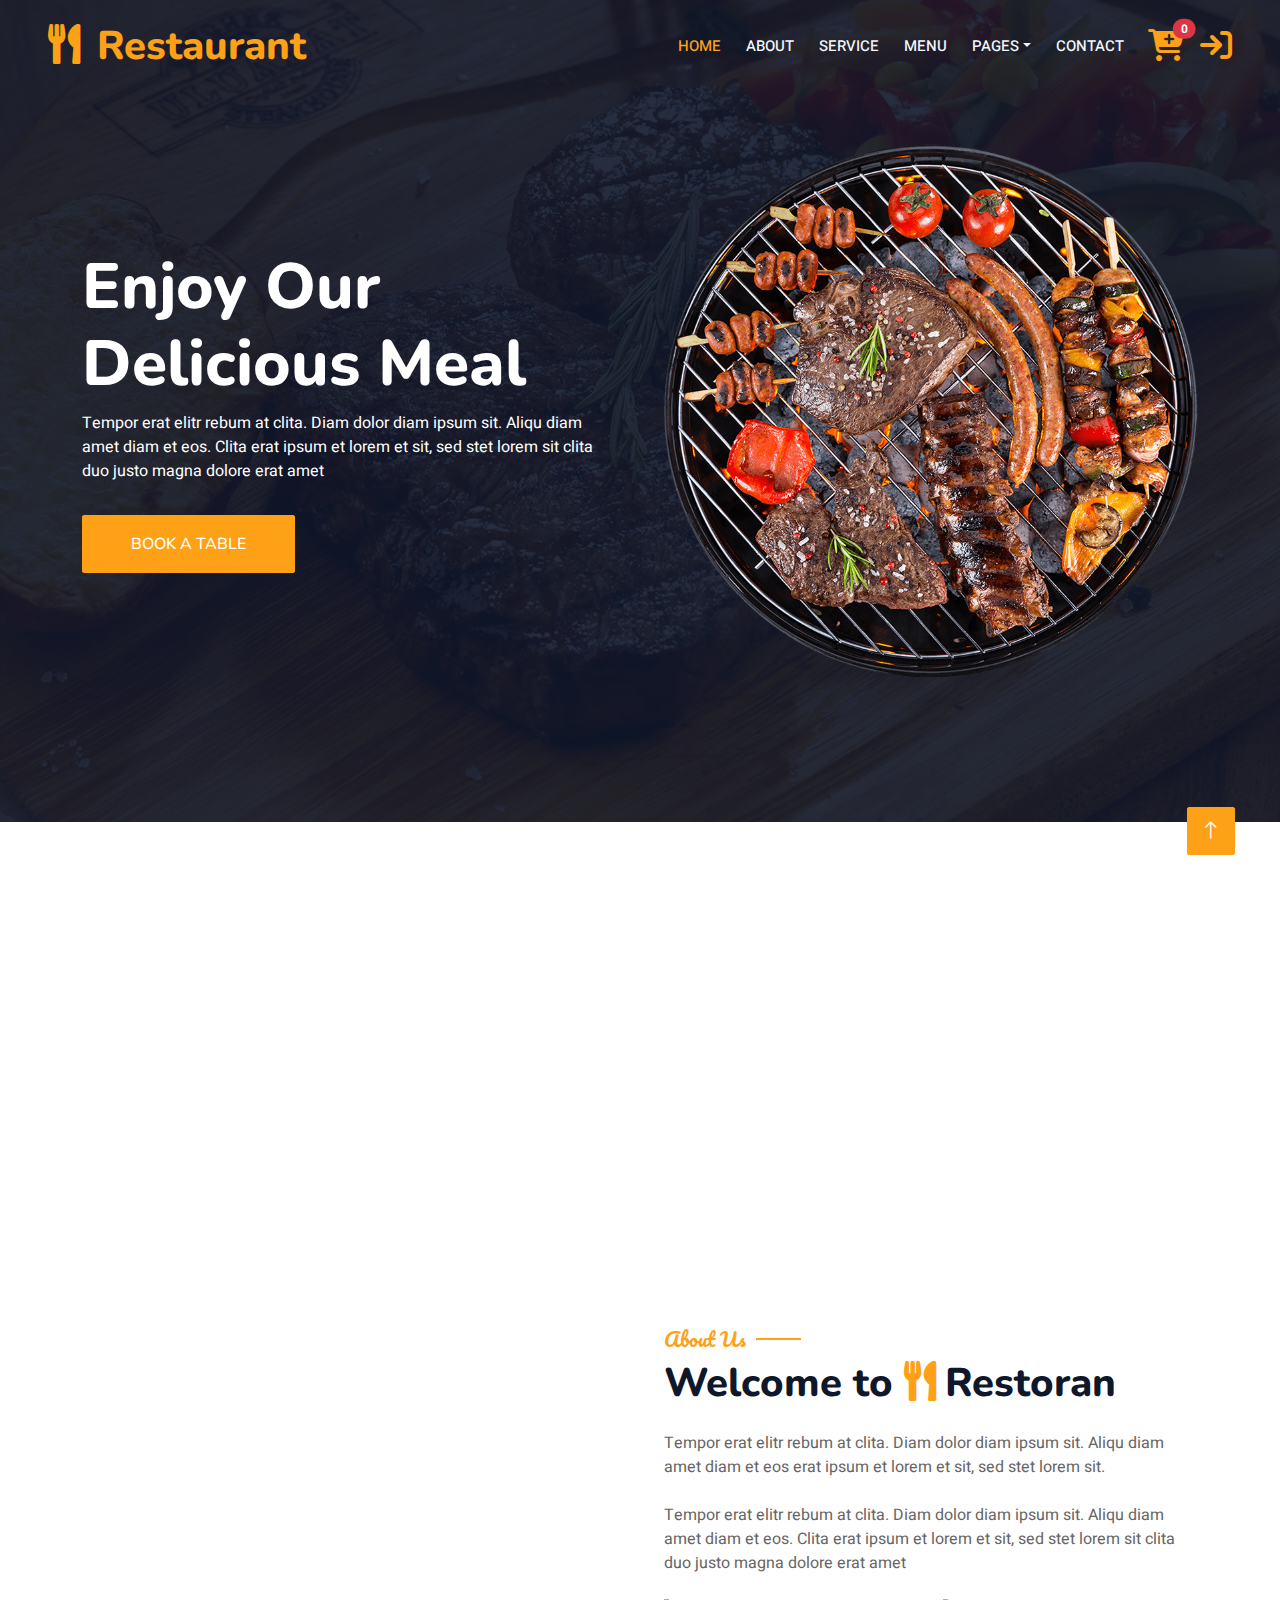
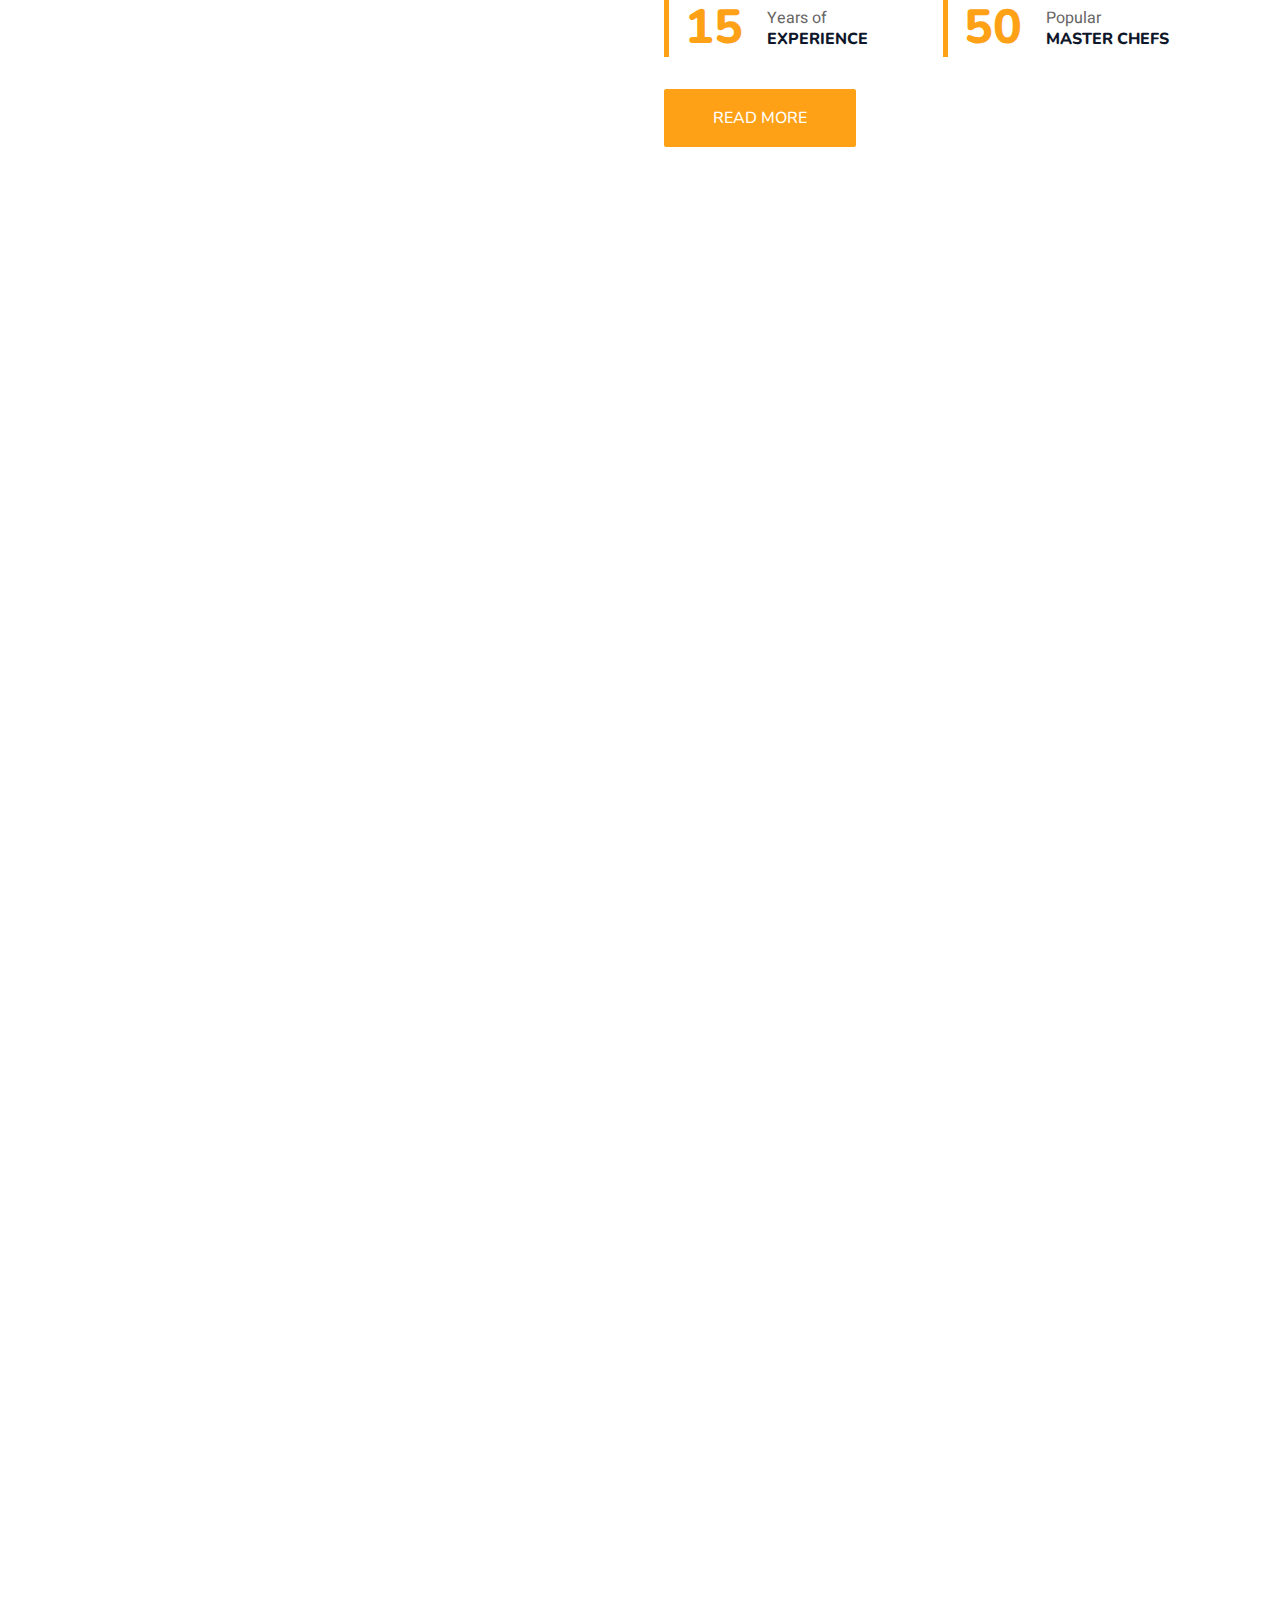
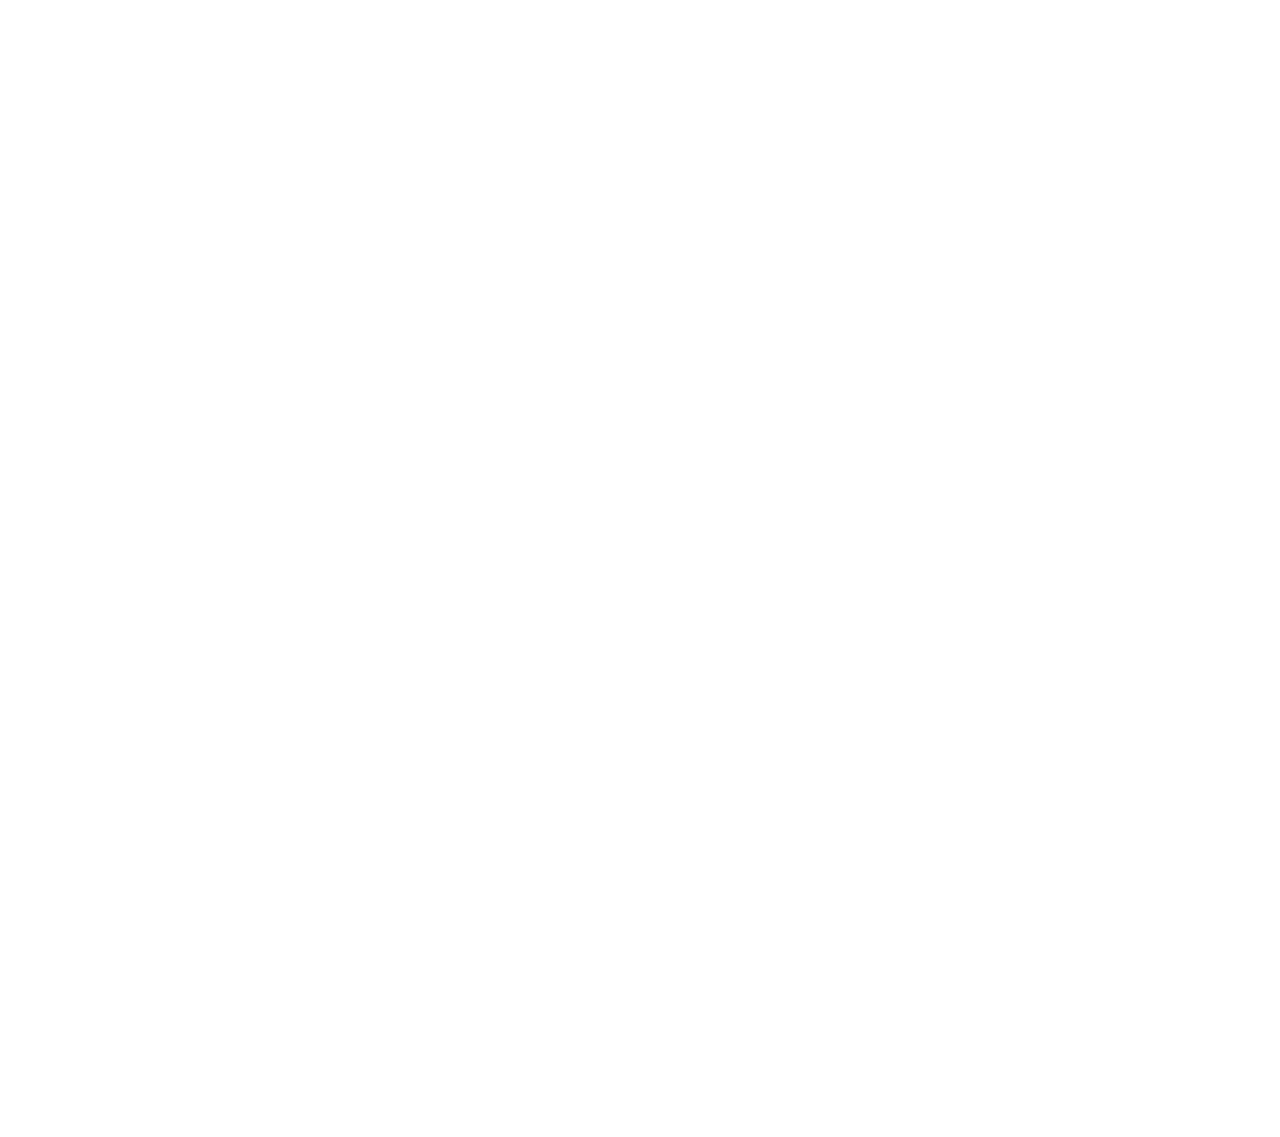
<file: index.html>
<!DOCTYPE html>
<html lang="en">
  <head>
    <meta charset="utf-8" />
    <title>Restaurant</title>
    <link
      rel="shortcut icon"
      href="img/icons8-no-food-48.png"
      type="image/x-icon"
    />
    <meta content="width=device-width, initial-scale=1.0" name="viewport" />
    <meta content="" name="keywords" />
    <meta content="" name="description" />

    <!-- Font Awsome -->
    <link
      rel="stylesheet"
      href="https://cdnjs.cloudflare.com/ajax/libs/font-awesome/6.5.0/css/all.min.css"
    />

    <!-- Google Web Fonts -->
    <link rel="preconnect" href="https://fonts.googleapis.com" />
    <link rel="preconnect" href="https://fonts.gstatic.com" crossorigin />
    <link
      href="https://fonts.googleapis.com/css2?family=Heebo:wght@400;500;600&family=Nunito:wght@600;700;800&family=Pacifico&display=swap"
      rel="stylesheet"
    />

    <!-- Icon Font Stylesheet -->
    <link
      href="https://cdnjs.cloudflare.com/ajax/libs/font-awesome/5.10.0/css/all.min.css"
      rel="stylesheet"
    />
    <link
      href="https://cdn.jsdelivr.net/npm/bootstrap-icons@1.4.1/font/bootstrap-icons.css"
      rel="stylesheet"
    />

    <!-- Libraries Stylesheet -->
    <link href="lib/animate/animate.min.css" rel="stylesheet" />
    <link href="lib/owlcarousel/assets/owl.carousel.min.css" rel="stylesheet" />
    <link
      href="lib/tempusdominus/css/tempusdominus-bootstrap-4.min.css"
      rel="stylesheet"
    />

    <!-- Customized Bootstrap Stylesheet -->
    <link href="css/bootstrap.min.css" rel="stylesheet" />

    <!-- Template Stylesheet -->
    <link href="css/style.css" rel="stylesheet" />
  </head>

  <body>
  
    <div class="container-xxl bg-white p-0">
      <!-- Spinner Start -->
      <div
        id="spinner"
        class="show bg-white position-fixed translate-middle w-100 vh-100 top-50 start-50 d-flex align-items-center justify-content-center"
      >
        <div
          class="spinner-border text-primary"
          style="width: 3rem; height: 3rem"
          role="status"
        >
          <span class="sr-only">Loading...</span>
        </div>
      </div>
      <!-- Spinner End -->

      <!-- Navbar & Hero Start -->
      <div class="container-xxl position-relative p-0">
        <nav
          class="navbar navbar-expand-lg navbar-dark bg-dark px-4 px-lg-5 py-3 py-lg-0 position-staticy w-100 top-0 z-3"
        >
          <a href="" class="navbar-brand p-0">
            <h1 class="text-primary m-0">
              <i class="fa fa-utensils me-3"></i>Restaurant
            </h1>
            <!-- <img src="img/logo.png" alt="Logo"> -->
          </a>
          <button
            class="navbar-toggler"
            type="button"
            data-bs-toggle="collapse"
            data-bs-target="#navbarCollapse"
          >
            <span class="fa fa-bars"></span>
          </button>
          <div class="collapse navbar-collapse" id="navbarCollapse">
            <div class="navbar-nav ms-auto py-0 pe-4">
              <a href="index.html" class="nav-item nav-link active">Home</a>
              <a href="about.html" class="nav-item nav-link">About</a>
              <a href="service.html" class="nav-item nav-link">Service</a>
              <a href="menu.html" class="nav-item nav-link">Menu</a>
              <div class="nav-item dropdown">
                <a
                  href="#"
                  class="nav-link dropdown-toggle"
                  data-bs-toggle="dropdown"
                  >Pages</a
                >
                <div class="dropdown-menu m-0">
                  <a href="booking.html" class="dropdown-item">Booking</a>
                  <a href="team.html" class="dropdown-item">Our Team</a>
                  <a href="testimonial.html" class="dropdown-item"
                    >Testimonial</a
                  >
                </div>
              </div>
              <a href="contact.html" class="nav-item nav-link">Contact</a>
            </div>
            <div class="position-relative d-inline-block">
              <a href="./card.html" class="text-decoration-none">
                <i
                  class="fa-solid fa-cart-plus text-primary"
                  style="font-size: 2rem"
                ></i>
                <span
                  class="position-absolute top-0 start-100 translate-middle badge rounded-pill bg-danger"
                  id="cart-count"
                >
                  99+
                  <span class="visually-hidden">items</span>
                </span>
              </a>
            </div>
            <a href="./login.html" class="ms-3" id="logout">
              <i
                class="fa-solid fa-arrow-right-to-bracket"
                style="font-size: 2rem"
              ></i>
            </a>
          </div>
        </nav>

        <div class="container-xxl py-5 bg-dark hero-header mb-5">
          <div class="container my-5 py-5">
            <div class="row align-items-center g-5">
              <div class="col-lg-6 text-center text-lg-start">
                <h1 class="display-3 text-white animated slideInLeft">
                  Enjoy Our<br />Delicious Meal
                </h1>
                <p class="text-white animated slideInLeft mb-4 pb-2">
                  Tempor erat elitr rebum at clita. Diam dolor diam ipsum sit.
                  Aliqu diam amet diam et eos. Clita erat ipsum et lorem et sit,
                  sed stet lorem sit clita duo justo magna dolore erat amet
                </p>
                <a
                  href=""
                  class="btn btn-primary py-sm-3 px-sm-5 me-3 animated slideInLeft"
                  >Book A Table</a
                >
              </div>
              <div class="col-lg-6 text-center text-lg-end overflow-hidden">
                <img class="img-fluid" src="img/hero.png" alt="" />
              </div>
            </div>
          </div>
        </div>
      </div>
      <!-- Navbar & Hero End -->

      <!-- Service Start -->
      <div class="container-xxl py-5">
        <div class="container">
          <div class="row g-4">
            <div class="col-lg-3 col-sm-6 wow fadeInUp" data-wow-delay="0.1s">
              <div class="service-item rounded pt-3">
                <div class="p-4">
                  <i class="fa fa-3x fa-user-tie text-primary mb-4"></i>
                  <h5>Master Chefs</h5>
                  <p>
                    Diam elitr kasd sed at elitr sed ipsum justo dolor sed clita
                    amet diam
                  </p>
                </div>
              </div>
            </div>
            <div class="col-lg-3 col-sm-6 wow fadeInUp" data-wow-delay="0.3s">
              <div class="service-item rounded pt-3">
                <div class="p-4">
                  <i class="fa fa-3x fa-utensils text-primary mb-4"></i>
                  <h5>Quality Food</h5>
                  <p>
                    Diam elitr kasd sed at elitr sed ipsum justo dolor sed clita
                    amet diam
                  </p>
                </div>
              </div>
            </div>
            <div class="col-lg-3 col-sm-6 wow fadeInUp" data-wow-delay="0.5s">
              <div class="service-item rounded pt-3">
                <div class="p-4">
                  <i class="fa fa-3x fa-cart-plus text-primary mb-4"></i>
                  <h5>Online Order</h5>
                  <p>
                    Diam elitr kasd sed at elitr sed ipsum justo dolor sed clita
                    amet diam
                  </p>
                </div>
              </div>
            </div>
            <div class="col-lg-3 col-sm-6 wow fadeInUp" data-wow-delay="0.7s">
              <div class="service-item rounded pt-3">
                <div class="p-4">
                  <i class="fa fa-3x fa-headset text-primary mb-4"></i>
                  <h5>24/7 Service</h5>
                  <p>
                    Diam elitr kasd sed at elitr sed ipsum justo dolor sed clita
                    amet diam
                  </p>
                </div>
              </div>
            </div>
          </div>
        </div>
      </div>
      <!-- Service End -->

      <!-- About Start -->
      <div class="container-xxl py-5">
        <div class="container">
          <div class="row g-5 align-items-center">
            <div class="col-lg-6">
              <div class="row g-3">
                <div class="col-6 text-start">
                  <img
                    class="img-fluid rounded w-100 wow zoomIn"
                    data-wow-delay="0.1s"
                    src="img/about-1.jpg"
                  />
                </div>
                <div class="col-6 text-start">
                  <img
                    class="img-fluid rounded w-75 wow zoomIn"
                    data-wow-delay="0.3s"
                    src="img/about-2.jpg"
                    style="margin-top: 25%"
                  />
                </div>
                <div class="col-6 text-end">
                  <img
                    class="img-fluid rounded w-75 wow zoomIn"
                    data-wow-delay="0.5s"
                    src="img/about-3.jpg"
                  />
                </div>
                <div class="col-6 text-end">
                  <img
                    class="img-fluid rounded w-100 wow zoomIn"
                    data-wow-delay="0.7s"
                    src="img/about-4.jpg"
                  />
                </div>
              </div>
            </div>
            <div class="col-lg-6">
              <h5
                class="section-title ff-secondary text-start text-primary fw-normal"
              >
                About Us
              </h5>
              <h1 class="mb-4">
                Welcome to
                <i class="fa fa-utensils text-primary me-2"></i>Restoran
              </h1>
              <p class="mb-4">
                Tempor erat elitr rebum at clita. Diam dolor diam ipsum sit.
                Aliqu diam amet diam et eos erat ipsum et lorem et sit, sed stet
                lorem sit.
              </p>
              <p class="mb-4">
                Tempor erat elitr rebum at clita. Diam dolor diam ipsum sit.
                Aliqu diam amet diam et eos. Clita erat ipsum et lorem et sit,
                sed stet lorem sit clita duo justo magna dolore erat amet
              </p>
              <div class="row g-4 mb-4">
                <div class="col-sm-6">
                  <div
                    class="d-flex align-items-center border-start border-5 border-primary px-3"
                  >
                    <h1
                      class="flex-shrink-0 display-5 text-primary mb-0"
                      data-toggle="counter-up"
                    >
                      15
                    </h1>
                    <div class="ps-4">
                      <p class="mb-0">Years of</p>
                      <h6 class="text-uppercase mb-0">Experience</h6>
                    </div>
                  </div>
                </div>
                <div class="col-sm-6">
                  <div
                    class="d-flex align-items-center border-start border-5 border-primary px-3"
                  >
                    <h1
                      class="flex-shrink-0 display-5 text-primary mb-0"
                      data-toggle="counter-up"
                    >
                      50
                    </h1>
                    <div class="ps-4">
                      <p class="mb-0">Popular</p>
                      <h6 class="text-uppercase mb-0">Master Chefs</h6>
                    </div>
                  </div>
                </div>
              </div>
              <a class="btn btn-primary py-3 px-5 mt-2" href="">Read More</a>
            </div>
          </div>
        </div>
      </div>
      <!-- About End -->

      <!-- Menu Start -->
      <div class="container-xxl py-5">
        <div class="container">
          <div class="text-center wow fadeInUp" data-wow-delay="0.1s">
            <h5
              class="section-title ff-secondary text-center text-primary fw-normal"
            >
              Food Menu
            </h5>
            <h1 class="mb-5">Most Popular Items</h1>
          </div>
          <div class="tab-class text-center wow fadeInUp" data-wow-delay="0.1s">
            <ul
              class="nav nav-pills d-inline-flex justify-content-center border-bottom mb-5"
            >
              <li class="nav-item">
                <a
                  class="d-flex align-items-baseline text-start mx-3 ms-0 pb-3 active"
                  data-bs-toggle="pill"
                  href="#tab-1"
                >
                  <i class="fa-solid fa-2x fa-pizza-slice text-primary"></i>
                  <div class="ps-3">
                    <h6 class="mt-n1 mb-0">Pizza</h6>
                  </div>
                </a>
              </li>
              <li class="nav-item">
                <a
                  class="d-flex align-items-baseline text-start mx-3 pb-3"
                  data-bs-toggle="pill"
                  href="#tab-2"
                >
                  <i class="fa-solid fa-fish fa-2x text-primary"></i>
                  <div class="ps-3">
                    <h6 class="mt-n1 mb-0">Fish</h6>
                  </div>
                </a>
              </li>
              <li class="nav-item">
                <a
                  class="d-flex align-items-baseline text-start mx-3 me-0 pb-3"
                  data-bs-toggle="pill"
                  href="#tab-3"
                >
                  <i class="fa-solid fa-burger fa-2x text-primary"></i>
                  <div class="ps-3">
                    <h6 class="mt-n1 mb-0">Beef</h6>
                  </div>
                </a>
              </li>
            </ul>
            <div class="tab-content">
              <div id="tab-1" class="tab-pane fade show p-0 active">
                <div class="row g-4" id="pizza-content"></div>
              </div>
              <div id="tab-2" class="tab-pane fade show p-0">
                <div class="row g-4" id="fish-content"></div>
              </div>
              <div id="tab-3" class="tab-pane fade show p-0">
                <div class="row g-4" id="beef-content"></div>
              </div>
            </div>
          </div>
        </div>
      </div>
      <!-- Menu End -->

      <!-- Reservation Start -->
      <div class="container-xxl py-5 px-0 wow fadeInUp" data-wow-delay="0.1s">
        <div class="row g-0">
          <div class="col-md-6">
            <div class="video">
              <button
                type="button"
                class="btn-play"
                data-bs-toggle="modal"
                data-src="https://www.youtube.com/embed/DWRcNpR6Kdc"
                data-bs-target="#videoModal"
              >
                <span></span>
              </button>
            </div>
          </div>
          <div class="col-md-6 bg-dark d-flex align-items-center">
            <div class="p-5 wow fadeInUp" data-wow-delay="0.2s">
              <h5
                class="section-title ff-secondary text-start text-primary fw-normal"
              >
                Reservation
              </h5>
              <h1 class="text-white mb-4">Book A Table Online</h1>
              <form>
                <div class="row g-3">
                  <div class="col-md-6">
                    <div class="form-floating">
                      <input
                        type="text"
                        class="form-control"
                        id="name"
                        placeholder="Your Name"
                      />
                      <label for="name">Your Name</label>
                    </div>
                  </div>
                  <div class="col-md-6">
                    <div class="form-floating">
                      <input
                        type="email"
                        class="form-control"
                        id="email"
                        placeholder="Your Email"
                      />
                      <label for="email">Your Email</label>
                    </div>
                  </div>
                  <div class="col-md-6">
                    <div
                      class="form-floating date"
                      id="date3"
                      data-target-input="nearest"
                    >
                      <input
                        type="text"
                        class="form-control datetimepicker-input"
                        id="datetime"
                        placeholder="Date & Time"
                        data-target="#date3"
                        data-toggle="datetimepicker"
                      />
                      <label for="datetime">Date & Time</label>
                    </div>
                  </div>
                  <div class="col-md-6">
                    <div class="form-floating">
                      <select class="form-select" id="select1">
                        <option value="1">People 1</option>
                        <option value="2">People 2</option>
                        <option value="3">People 3</option>
                      </select>
                      <label for="select1">No Of People</label>
                    </div>
                  </div>
                  <div class="col-12">
                    <div class="form-floating">
                      <textarea
                        class="form-control"
                        placeholder="Special Request"
                        id="message"
                        style="height: 100px"
                      ></textarea>
                      <label for="message">Special Request</label>
                    </div>
                  </div>
                  <div class="col-12">
                    <button class="btn btn-primary w-100 py-3" type="submit">
                      Book Now
                    </button>
                  </div>
                </div>
              </form>
            </div>
          </div>
        </div>
      </div>

      <div
        class="modal fade"
        id="videoModal"
        tabindex="-1"
        aria-labelledby="exampleModalLabel"
        aria-hidden="true"
      >
        <div class="modal-dialog">
          <div class="modal-content rounded-0">
            <div class="modal-header">
              <h5 class="modal-title" id="exampleModalLabel">Youtube Video</h5>
              <button
                type="button"
                class="btn-close"
                data-bs-dismiss="modal"
                aria-label="Close"
              ></button>
            </div>
            <div class="modal-body">
              <!-- 16:9 aspect ratio -->
              <div class="ratio ratio-16x9">
                <iframe
                  class="embed-responsive-item"
                  src=""
                  id="video"
                  allowfullscreen
                  allowscriptaccess="always"
                  allow="autoplay"
                ></iframe>
              </div>
            </div>
          </div>
        </div>
      </div>
      <!-- Reservation Start -->

      <!-- Team Start -->
      <div class="container-xxl pt-5 pb-3">
        <div class="container">
          <div class="text-center wow fadeInUp" data-wow-delay="0.1s">
            <h5
              class="section-title ff-secondary text-center text-primary fw-normal"
            >
              Team Members
            </h5>
            <h1 class="mb-5">Our Master Chefs</h1>
          </div>
          <div class="row g-4">
            <div class="col-lg-3 col-md-6 wow fadeInUp" data-wow-delay="0.1s">
              <div class="team-item text-center rounded overflow-hidden">
                <div class="rounded-circle overflow-hidden m-4">
                  <img class="img-fluid" src="img/team-1.jpg" alt="" />
                </div>
                <h5 class="mb-0">Full Name</h5>
                <small>Designation</small>
                <div class="d-flex justify-content-center mt-3">
                  <a class="btn btn-square btn-primary mx-1" href=""
                    ><i class="fab fa-facebook-f"></i
                  ></a>
                  <a class="btn btn-square btn-primary mx-1" href=""
                    ><i class="fab fa-twitter"></i
                  ></a>
                  <a class="btn btn-square btn-primary mx-1" href=""
                    ><i class="fab fa-instagram"></i
                  ></a>
                </div>
              </div>
            </div>
            <div class="col-lg-3 col-md-6 wow fadeInUp" data-wow-delay="0.3s">
              <div class="team-item text-center rounded overflow-hidden">
                <div class="rounded-circle overflow-hidden m-4">
                  <img class="img-fluid" src="img/team-2.jpg" alt="" />
                </div>
                <h5 class="mb-0">Full Name</h5>
                <small>Designation</small>
                <div class="d-flex justify-content-center mt-3">
                  <a class="btn btn-square btn-primary mx-1" href=""
                    ><i class="fab fa-facebook-f"></i
                  ></a>
                  <a class="btn btn-square btn-primary mx-1" href=""
                    ><i class="fab fa-twitter"></i
                  ></a>
                  <a class="btn btn-square btn-primary mx-1" href=""
                    ><i class="fab fa-instagram"></i
                  ></a>
                </div>
              </div>
            </div>
            <div class="col-lg-3 col-md-6 wow fadeInUp" data-wow-delay="0.5s">
              <div class="team-item text-center rounded overflow-hidden">
                <div class="rounded-circle overflow-hidden m-4">
                  <img class="img-fluid" src="img/team-3.jpg" alt="" />
                </div>
                <h5 class="mb-0">Full Name</h5>
                <small>Designation</small>
                <div class="d-flex justify-content-center mt-3">
                  <a class="btn btn-square btn-primary mx-1" href=""
                    ><i class="fab fa-facebook-f"></i
                  ></a>
                  <a class="btn btn-square btn-primary mx-1" href=""
                    ><i class="fab fa-twitter"></i
                  ></a>
                  <a class="btn btn-square btn-primary mx-1" href=""
                    ><i class="fab fa-instagram"></i
                  ></a>
                </div>
              </div>
            </div>
            <div class="col-lg-3 col-md-6 wow fadeInUp" data-wow-delay="0.7s">
              <div class="team-item text-center rounded overflow-hidden">
                <div class="rounded-circle overflow-hidden m-4">
                  <img class="img-fluid" src="img/team-4.jpg" alt="" />
                </div>
                <h5 class="mb-0">Full Name</h5>
                <small>Designation</small>
                <div class="d-flex justify-content-center mt-3">
                  <a class="btn btn-square btn-primary mx-1" href=""
                    ><i class="fab fa-facebook-f"></i
                  ></a>
                  <a class="btn btn-square btn-primary mx-1" href=""
                    ><i class="fab fa-twitter"></i
                  ></a>
                  <a class="btn btn-square btn-primary mx-1" href=""
                    ><i class="fab fa-instagram"></i
                  ></a>
                </div>
              </div>
            </div>
          </div>
        </div>
      </div>
      <!-- Team End -->

      <!-- Testimonial Start -->
      <div class="container-xxl py-5 wow fadeInUp" data-wow-delay="0.1s">
        <div class="container">
          <div class="text-center">
            <h5
              class="section-title ff-secondary text-center text-primary fw-normal"
            >
              Testimonial
            </h5>
            <h1 class="mb-5">Our Clients Say!!!</h1>
          </div>
          <div class="owl-carousel testimonial-carousel">
            <div class="testimonial-item bg-transparent border rounded p-4">
              <i class="fa fa-quote-left fa-2x text-primary mb-3"></i>
              <p>
                Dolor et eos labore, stet justo sed est sed. Diam sed sed dolor
                stet amet eirmod eos labore diam
              </p>
              <div class="d-flex align-items-center">
                <img
                  class="img-fluid flex-shrink-0 rounded-circle"
                  src="img/testimonial-1.jpg"
                  style="width: 50px; height: 50px"
                />
                <div class="ps-3">
                  <h5 class="mb-1">Client Name</h5>
                  <small>Profession</small>
                </div>
              </div>
            </div>
            <div class="testimonial-item bg-transparent border rounded p-4">
              <i class="fa fa-quote-left fa-2x text-primary mb-3"></i>
              <p>
                Dolor et eos labore, stet justo sed est sed. Diam sed sed dolor
                stet amet eirmod eos labore diam
              </p>
              <div class="d-flex align-items-center">
                <img
                  class="img-fluid flex-shrink-0 rounded-circle"
                  src="img/testimonial-2.jpg"
                  style="width: 50px; height: 50px"
                />
                <div class="ps-3">
                  <h5 class="mb-1">Client Name</h5>
                  <small>Profession</small>
                </div>
              </div>
            </div>
            <div class="testimonial-item bg-transparent border rounded p-4">
              <i class="fa fa-quote-left fa-2x text-primary mb-3"></i>
              <p>
                Dolor et eos labore, stet justo sed est sed. Diam sed sed dolor
                stet amet eirmod eos labore diam
              </p>
              <div class="d-flex align-items-center">
                <img
                  class="img-fluid flex-shrink-0 rounded-circle"
                  src="img/testimonial-3.jpg"
                  style="width: 50px; height: 50px"
                />
                <div class="ps-3">
                  <h5 class="mb-1">Client Name</h5>
                  <small>Profession</small>
                </div>
              </div>
            </div>
            <div class="testimonial-item bg-transparent border rounded p-4">
              <i class="fa fa-quote-left fa-2x text-primary mb-3"></i>
              <p>
                Dolor et eos labore, stet justo sed est sed. Diam sed sed dolor
                stet amet eirmod eos labore diam
              </p>
              <div class="d-flex align-items-center">
                <img
                  class="img-fluid flex-shrink-0 rounded-circle"
                  src="img/testimonial-4.jpg"
                  style="width: 50px; height: 50px"
                />
                <div class="ps-3">
                  <h5 class="mb-1">Client Name</h5>
                  <small>Profession</small>
                </div>
              </div>
            </div>
          </div>
        </div>
      </div>
      <!-- Testimonial End -->

      <!-- Footer Start -->
      <div
        class="container-fluid bg-dark text-light footer pt-5 mt-5 wow fadeIn"
        data-wow-delay="0.1s"
      >
        <div class="container py-5">
          <div class="row g-5">
            <div class="col-lg-3 col-md-6">
              <h4
                class="section-title ff-secondary text-start text-primary fw-normal mb-4"
              >
                Company
              </h4>
              <a class="btn btn-link" href="">About Us</a>
              <a class="btn btn-link" href="">Contact Us</a>
              <a class="btn btn-link" href="">Reservation</a>
              <a class="btn btn-link" href="">Privacy Policy</a>
              <a class="btn btn-link" href="">Terms & Condition</a>
            </div>
            <div class="col-lg-3 col-md-6">
              <h4
                class="section-title ff-secondary text-start text-primary fw-normal mb-4"
              >
                Contact
              </h4>
              <p class="mb-2">
                <i class="fa fa-map-marker-alt me-3"></i>123 Street, New York,
                USA
              </p>
              <p class="mb-2">
                <i class="fa fa-phone-alt me-3"></i>+012 345 67890
              </p>
              <p class="mb-2">
                <i class="fa fa-envelope me-3"></i>info@example.com
              </p>
              <div class="d-flex pt-2">
                <a class="btn btn-outline-light btn-social" href=""
                  ><i class="fab fa-twitter"></i
                ></a>
                <a class="btn btn-outline-light btn-social" href=""
                  ><i class="fab fa-facebook-f"></i
                ></a>
                <a class="btn btn-outline-light btn-social" href=""
                  ><i class="fab fa-youtube"></i
                ></a>
                <a class="btn btn-outline-light btn-social" href=""
                  ><i class="fab fa-linkedin-in"></i
                ></a>
              </div>
            </div>
            <div class="col-lg-3 col-md-6">
              <h4
                class="section-title ff-secondary text-start text-primary fw-normal mb-4"
              >
                Opening
              </h4>
              <h5 class="text-light fw-normal">Monday - Saturday</h5>
              <p>09AM - 09PM</p>
              <h5 class="text-light fw-normal">Sunday</h5>
              <p>10AM - 08PM</p>
            </div>
            <div class="col-lg-3 col-md-6">
              <h4
                class="section-title ff-secondary text-start text-primary fw-normal mb-4"
              >
                Newsletter
              </h4>
              <p>Dolor amet sit justo amet elitr clita ipsum elitr est.</p>
              <div class="position-relative mx-auto" style="max-width: 400px">
                <input
                  class="form-control border-primary w-100 py-3 ps-4 pe-5"
                  type="text"
                  placeholder="Your email"
                />
                <button
                  type="button"
                  class="btn btn-primary py-2 position-absolute top-0 end-0 mt-2 me-2"
                >
                  SignUp
                </button>
              </div>
            </div>
          </div>
        </div>
        <div class="container">
          <div class="copyright">
            <div class="row">
              <div class="col-md-6 text-center text-md-start mb-3 mb-md-0">
                &copy; <a class="border-bottom" href="#">Your Site Name</a>, All
                Right Reserved.

                <!--/*** This template is free as long as you keep the footer author’s credit link/attribution link/backlink. If you'd like to use the template without the footer author’s credit link/attribution link/backlink, you can purchase the Credit Removal License from "https://htmlcodex.com/credit-removal". Thank you for your support. ***/-->
                Designed By
                <a class="border-bottom" href="https://htmlcodex.com"
                  >HTML Codex</a
                ><br /><br />
                Distributed By
                <a
                  class="border-bottom"
                  href="https://themewagon.com"
                  target="_blank"
                  >ThemeWagon</a
                >
              </div>
              <div class="col-md-6 text-center text-md-end">
                <div class="footer-menu">
                  <a href="">Home</a>
                  <a href="">Cookies</a>
                  <a href="">Help</a>
                  <a href="">FQAs</a>
                </div>
              </div>
            </div>
          </div>
        </div>
      </div>
      <!-- Footer End -->

      <!-- Back to Top -->
      <a href="#" class="btn btn-lg btn-primary btn-lg-square back-to-top"
        ><i class="bi bi-arrow-up"></i
      ></a>
    </div>

    <!-- JavaScript Libraries -->
    <script src="https://code.jquery.com/jquery-3.4.1.min.js"></script>
    <script src="https://cdn.jsdelivr.net/npm/bootstrap@5.0.0/dist/js/bootstrap.bundle.min.js"></script>
    <script src="lib/wow/wow.min.js"></script>
    <script src="lib/easing/easing.min.js"></script>
    <script src="lib/waypoints/waypoints.min.js"></script>
    <script src="lib/counterup/counterup.min.js"></script>
    <script src="lib/owlcarousel/owl.carousel.min.js"></script>
    <script src="lib/tempusdominus/js/moment.min.js"></script>
    <script src="lib/tempusdominus/js/moment-timezone.min.js"></script>
    <script src="lib/tempusdominus/js/tempusdominus-bootstrap-4.min.js"></script>

    <!-- Template Javascript -->
    <script src="js/main.js"></script>
  </body>
</html>
</file>
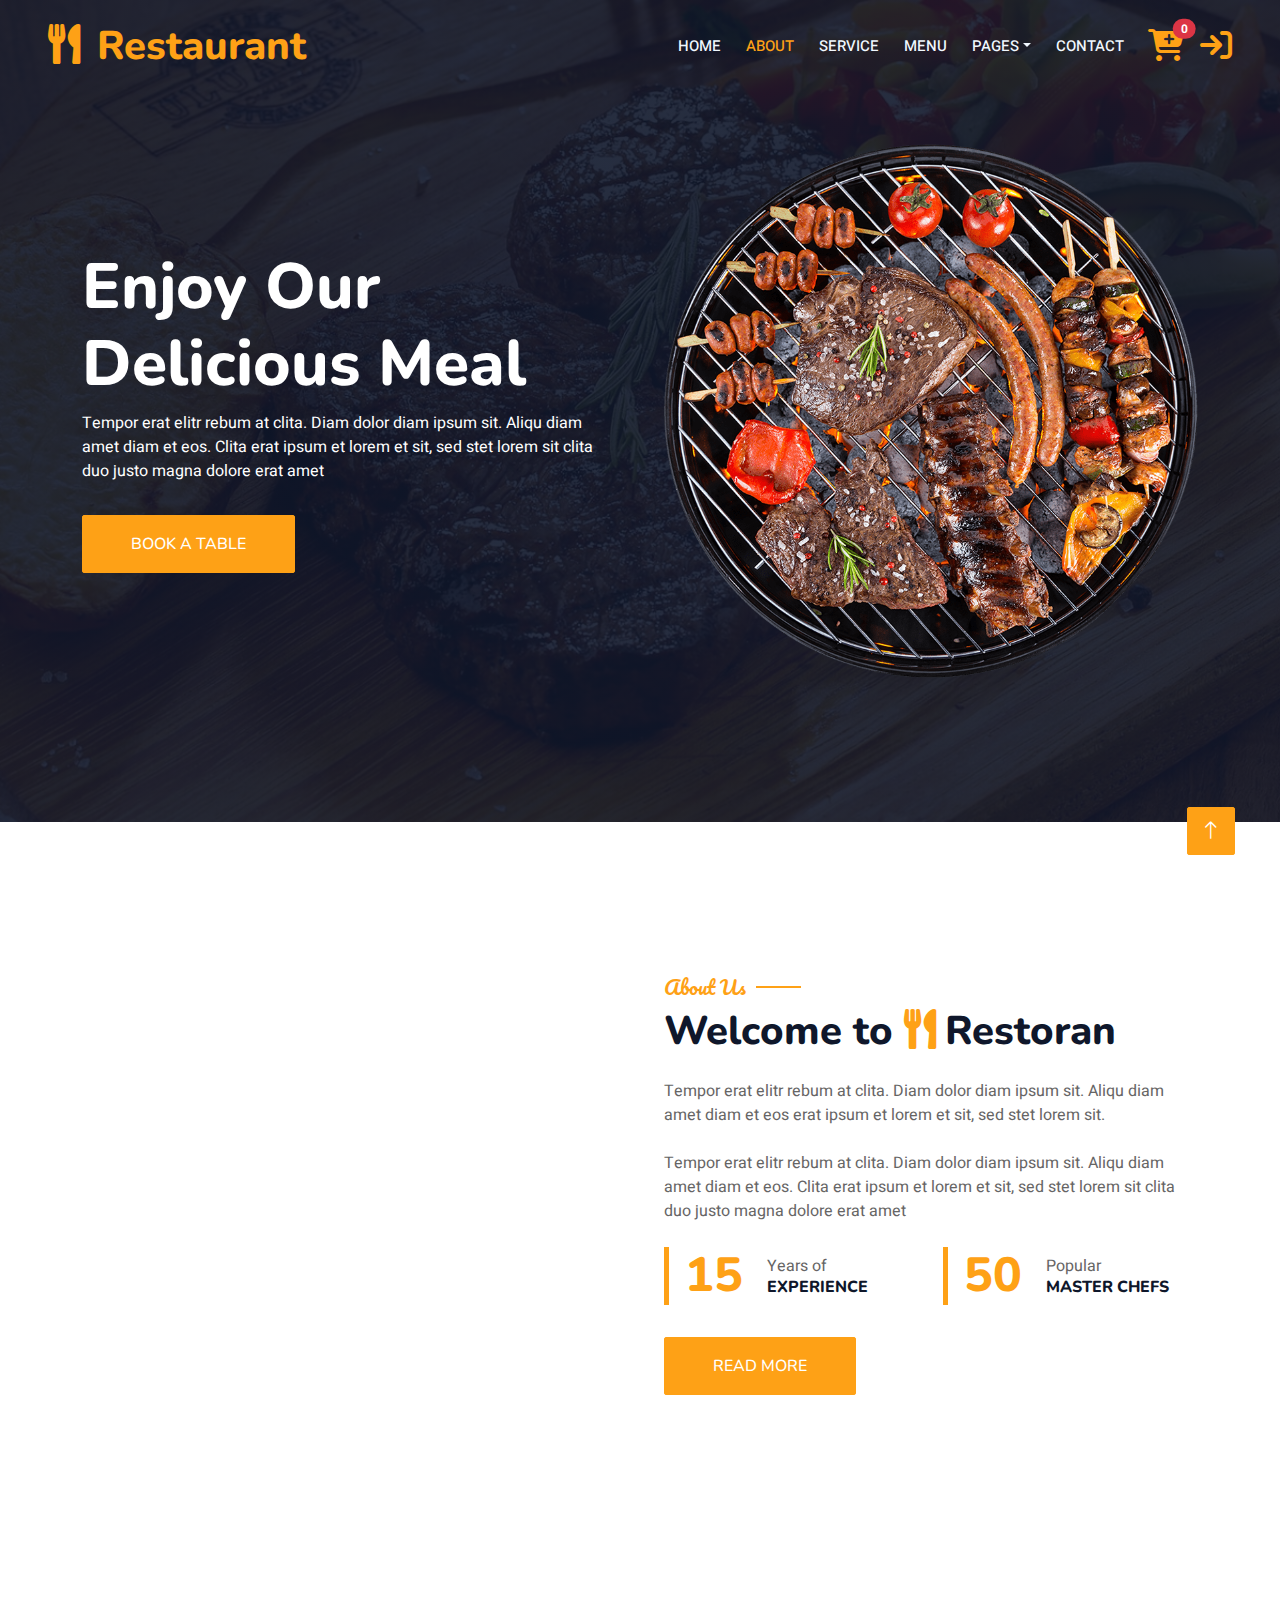
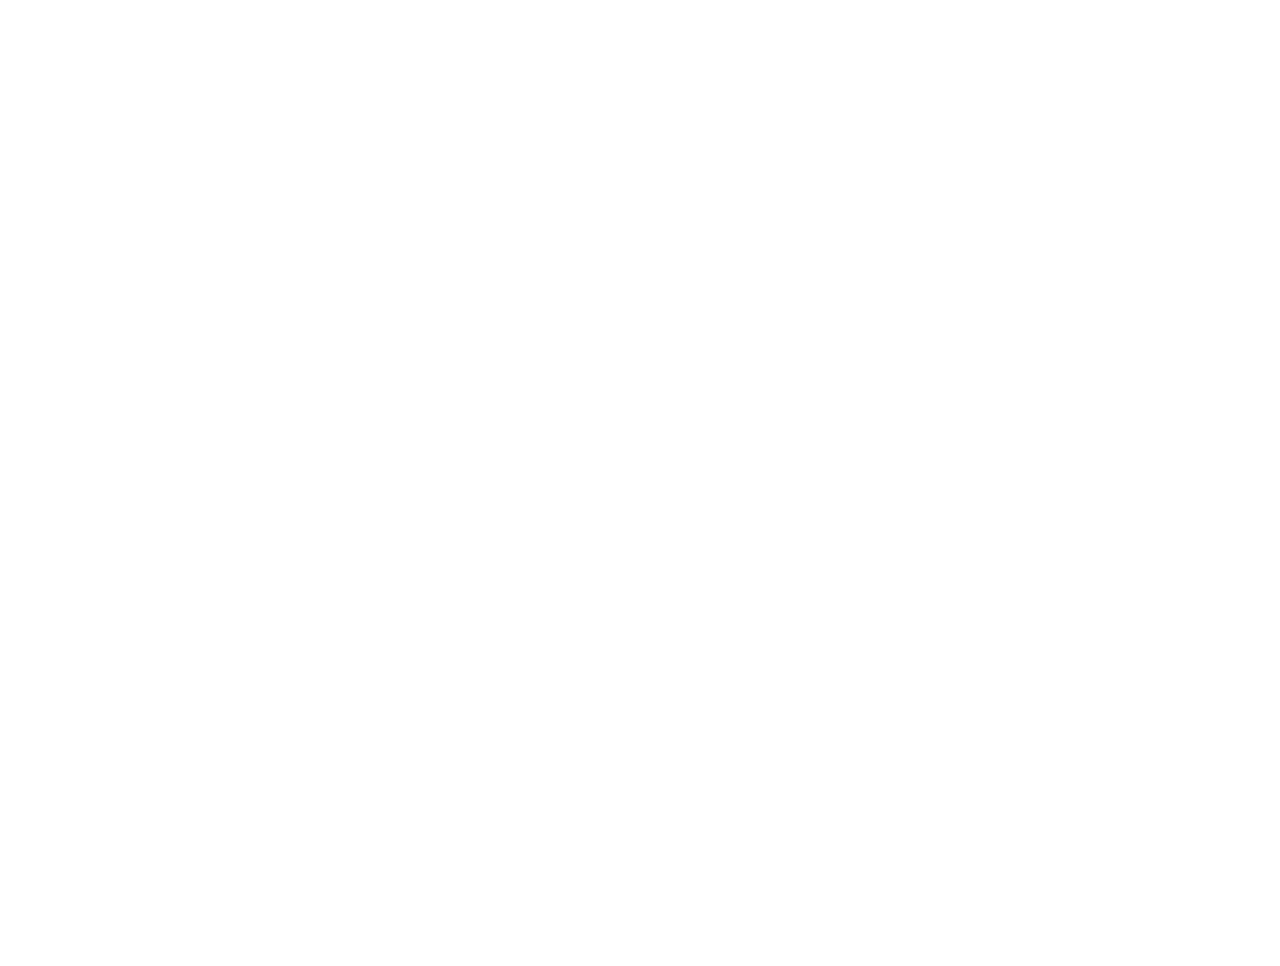
<file: about.html>
<!DOCTYPE html>
<html lang="en">
  <head>
    <meta charset="utf-8" />
    <title>About</title>
    <meta content="width=device-width, initial-scale=1.0" name="viewport" />
    <meta content="" name="keywords" />
    <meta content="" name="description" />

    <!-- Favicon -->
    <link rel="shortcut icon" href="img/icons8-no-food-48.png" type="image/x-icon">

    <!-- Font Awsome -->
    <link
      rel="stylesheet"
      href="https://cdnjs.cloudflare.com/ajax/libs/font-awesome/6.5.0/css/all.min.css"
    />

    <!-- Google Web Fonts -->
    <link rel="preconnect" href="https://fonts.googleapis.com" />
    <link rel="preconnect" href="https://fonts.gstatic.com" crossorigin />
    <link
      href="https://fonts.googleapis.com/css2?family=Heebo:wght@400;500;600&family=Nunito:wght@600;700;800&family=Pacifico&display=swap"
      rel="stylesheet"
    />

    <!-- Icon Font Stylesheet -->
    <link
      href="https://cdnjs.cloudflare.com/ajax/libs/font-awesome/5.10.0/css/all.min.css"
      rel="stylesheet"
    />
    <link
      href="https://cdn.jsdelivr.net/npm/bootstrap-icons@1.4.1/font/bootstrap-icons.css"
      rel="stylesheet"
    />

    <!-- Libraries Stylesheet -->
    <link href="lib/animate/animate.min.css" rel="stylesheet" />
    <link href="lib/owlcarousel/assets/owl.carousel.min.css" rel="stylesheet" />
    <link
      href="lib/tempusdominus/css/tempusdominus-bootstrap-4.min.css"
      rel="stylesheet"
    />

    <!-- Customized Bootstrap Stylesheet -->
    <link href="css/bootstrap.min.css" rel="stylesheet" />

    <!-- Template Stylesheet -->
    <link href="css/style.css" rel="stylesheet" />
  </head>

  <body>
    <div class="container-xxl bg-white p-0">
      <!-- Spinner Start -->
      <div
        id="spinner"
        class="show bg-white position-fixed translate-middle w-100 vh-100 top-50 start-50 d-flex align-items-center justify-content-center"
      >
        <div
          class="spinner-border text-primary"
          style="width: 3rem; height: 3rem"
          role="status"
        >
          <span class="sr-only">Loading...</span>
        </div>
      </div>
      <!-- Spinner End -->

        <!-- Navbar & Hero Start -->
      <div class="container-xxl position-relative p-0">
        <nav
          class="navbar navbar-expand-lg navbar-dark bg-dark px-4 px-lg-5 py-3 py-lg-0 position-staticy w-100 top-0 z-3"
        >
          <a href="" class="navbar-brand p-0">
            <h1 class="text-primary m-0">
              <i class="fa fa-utensils me-3"></i>Restaurant
            </h1>
            <!-- <img src="img/logo.png" alt="Logo"> -->
          </a>
          <button
            class="navbar-toggler"
            type="button"
            data-bs-toggle="collapse"
            data-bs-target="#navbarCollapse"
          >
            <span class="fa fa-bars"></span>
          </button>
          <div class="collapse navbar-collapse" id="navbarCollapse">
            <div class="navbar-nav ms-auto py-0 pe-4">
              <a href="index.html" class="nav-item nav-link ">Home</a>
              <a href="about.html" class="nav-item nav-link active">About</a>
              <a href="service.html" class="nav-item nav-link">Service</a>
              <a href="menu.html" class="nav-item nav-link">Menu</a>
              <div class="nav-item dropdown">
                <a
                  href="#"
                  class="nav-link dropdown-toggle"
                  data-bs-toggle="dropdown"
                  >Pages</a
                >
                <div class="dropdown-menu m-0">
                  <a href="booking.html" class="dropdown-item">Booking</a>
                  <a href="team.html" class="dropdown-item">Our Team</a>
                  <a href="testimonial.html" class="dropdown-item"
                    >Testimonial</a
                  >
                </div>
              </div>
              <a href="contact.html" class="nav-item nav-link">Contact</a>
            </div>
            <div class="position-relative d-inline-block">
              <a href="./card.html" class="text-decoration-none">
                <i
                  class="fa-solid fa-cart-plus text-primary"
                  style="font-size: 2rem"
                ></i>
                <span
                  class="position-absolute top-0 start-100 translate-middle badge rounded-pill bg-danger"
                  id="cart-count"
                >
                  99+
                  <span class="visually-hidden">items</span>
                </span>
              </a>
            </div>
            <a href="./login.html" class="ms-3" id="logout">
              <i
                class="fa-solid fa-arrow-right-to-bracket"
                style="font-size: 2rem"
              ></i>
            </a>
          </div>
        </nav>  

        <div class="container-xxl py-5 bg-dark hero-header mb-5">
          <div class="container my-5 py-5">
            <div class="row align-items-center g-5">
              <div class="col-lg-6 text-center text-lg-start">
                <h1 class="display-3 text-white animated slideInLeft">
                  Enjoy Our<br />Delicious Meal
                </h1>
                <p class="text-white animated slideInLeft mb-4 pb-2">
                  Tempor erat elitr rebum at clita. Diam dolor diam ipsum sit.
                  Aliqu diam amet diam et eos. Clita erat ipsum et lorem et sit,
                  sed stet lorem sit clita duo justo magna dolore erat amet
                </p>
                <a
                  href=""
                  class="btn btn-primary py-sm-3 px-sm-5 me-3 animated slideInLeft"
                  >Book A Table</a
                >
              </div>
              <div class="col-lg-6 text-center text-lg-end overflow-hidden">
                <img class="img-fluid" src="img/hero.png" alt="" />
              </div>
            </div>
          </div>
        </div>
      </div>
      <!-- Navbar & Hero End -->

      <!-- About Start -->
      <div class="container-xxl py-5">
        <div class="container">
          <div class="row g-5 align-items-center">
            <div class="col-lg-6">
              <div class="row g-3">
                <div class="col-6 text-start">
                  <img
                    class="img-fluid rounded w-100 wow zoomIn"
                    data-wow-delay="0.1s"
                    src="img/about-1.jpg"
                  />
                </div>
                <div class="col-6 text-start">
                  <img
                    class="img-fluid rounded w-75 wow zoomIn"
                    data-wow-delay="0.3s"
                    src="img/about-2.jpg"
                    style="margin-top: 25%"
                  />
                </div>
                <div class="col-6 text-end">
                  <img
                    class="img-fluid rounded w-75 wow zoomIn"
                    data-wow-delay="0.5s"
                    src="img/about-3.jpg"
                  />
                </div>
                <div class="col-6 text-end">
                  <img
                    class="img-fluid rounded w-100 wow zoomIn"
                    data-wow-delay="0.7s"
                    src="img/about-4.jpg"
                  />
                </div>
              </div>
            </div>
            <div class="col-lg-6">
              <h5
                class="section-title ff-secondary text-start text-primary fw-normal"
              >
                About Us
              </h5>
              <h1 class="mb-4">
                Welcome to
                <i class="fa fa-utensils text-primary me-2"></i>Restoran
              </h1>
              <p class="mb-4">
                Tempor erat elitr rebum at clita. Diam dolor diam ipsum sit.
                Aliqu diam amet diam et eos erat ipsum et lorem et sit, sed stet
                lorem sit.
              </p>
              <p class="mb-4">
                Tempor erat elitr rebum at clita. Diam dolor diam ipsum sit.
                Aliqu diam amet diam et eos. Clita erat ipsum et lorem et sit,
                sed stet lorem sit clita duo justo magna dolore erat amet
              </p>
              <div class="row g-4 mb-4">
                <div class="col-sm-6">
                  <div
                    class="d-flex align-items-center border-start border-5 border-primary px-3"
                  >
                    <h1
                      class="flex-shrink-0 display-5 text-primary mb-0"
                      data-toggle="counter-up"
                    >
                      15
                    </h1>
                    <div class="ps-4">
                      <p class="mb-0">Years of</p>
                      <h6 class="text-uppercase mb-0">Experience</h6>
                    </div>
                  </div>
                </div>
                <div class="col-sm-6">
                  <div
                    class="d-flex align-items-center border-start border-5 border-primary px-3"
                  >
                    <h1
                      class="flex-shrink-0 display-5 text-primary mb-0"
                      data-toggle="counter-up"
                    >
                      50
                    </h1>
                    <div class="ps-4">
                      <p class="mb-0">Popular</p>
                      <h6 class="text-uppercase mb-0">Master Chefs</h6>
                    </div>
                  </div>
                </div>
              </div>
              <a class="btn btn-primary py-3 px-5 mt-2" href="">Read More</a>
            </div>
          </div>
        </div>
      </div>
      <!-- About End -->

      <!-- Team Start -->
      <div class="container-xxl pt-5 pb-3">
        <div class="container">
          <div class="text-center wow fadeInUp" data-wow-delay="0.1s">
            <h5
              class="section-title ff-secondary text-center text-primary fw-normal"
            >
              Team Members
            </h5>
            <h1 class="mb-5">Our Master Chefs</h1>
          </div>
          <div class="row g-4">
            <div class="col-lg-3 col-md-6 wow fadeInUp" data-wow-delay="0.1s">
              <div class="team-item text-center rounded overflow-hidden">
                <div class="rounded-circle overflow-hidden m-4">
                  <img class="img-fluid" src="img/team-1.jpg" alt="" />
                </div>
                <h5 class="mb-0">Full Name</h5>
                <small>Designation</small>
                <div class="d-flex justify-content-center mt-3">
                  <a class="btn btn-square btn-primary mx-1" href=""
                    ><i class="fab fa-facebook-f"></i
                  ></a>
                  <a class="btn btn-square btn-primary mx-1" href=""
                    ><i class="fab fa-twitter"></i
                  ></a>
                  <a class="btn btn-square btn-primary mx-1" href=""
                    ><i class="fab fa-instagram"></i
                  ></a>
                </div>
              </div>
            </div>
            <div class="col-lg-3 col-md-6 wow fadeInUp" data-wow-delay="0.3s">
              <div class="team-item text-center rounded overflow-hidden">
                <div class="rounded-circle overflow-hidden m-4">
                  <img class="img-fluid" src="img/team-2.jpg" alt="" />
                </div>
                <h5 class="mb-0">Full Name</h5>
                <small>Designation</small>
                <div class="d-flex justify-content-center mt-3">
                  <a class="btn btn-square btn-primary mx-1" href=""
                    ><i class="fab fa-facebook-f"></i
                  ></a>
                  <a class="btn btn-square btn-primary mx-1" href=""
                    ><i class="fab fa-twitter"></i
                  ></a>
                  <a class="btn btn-square btn-primary mx-1" href=""
                    ><i class="fab fa-instagram"></i
                  ></a>
                </div>
              </div>
            </div>
            <div class="col-lg-3 col-md-6 wow fadeInUp" data-wow-delay="0.5s">
              <div class="team-item text-center rounded overflow-hidden">
                <div class="rounded-circle overflow-hidden m-4">
                  <img class="img-fluid" src="img/team-3.jpg" alt="" />
                </div>
                <h5 class="mb-0">Full Name</h5>
                <small>Designation</small>
                <div class="d-flex justify-content-center mt-3">
                  <a class="btn btn-square btn-primary mx-1" href=""
                    ><i class="fab fa-facebook-f"></i
                  ></a>
                  <a class="btn btn-square btn-primary mx-1" href=""
                    ><i class="fab fa-twitter"></i
                  ></a>
                  <a class="btn btn-square btn-primary mx-1" href=""
                    ><i class="fab fa-instagram"></i
                  ></a>
                </div>
              </div>
            </div>
            <div class="col-lg-3 col-md-6 wow fadeInUp" data-wow-delay="0.7s">
              <div class="team-item text-center rounded overflow-hidden">
                <div class="rounded-circle overflow-hidden m-4">
                  <img class="img-fluid" src="img/team-4.jpg" alt="" />
                </div>
                <h5 class="mb-0">Full Name</h5>
                <small>Designation</small>
                <div class="d-flex justify-content-center mt-3">
                  <a class="btn btn-square btn-primary mx-1" href=""
                    ><i class="fab fa-facebook-f"></i
                  ></a>
                  <a class="btn btn-square btn-primary mx-1" href=""
                    ><i class="fab fa-twitter"></i
                  ></a>
                  <a class="btn btn-square btn-primary mx-1" href=""
                    ><i class="fab fa-instagram"></i
                  ></a>
                </div>
              </div>
            </div>
          </div>
        </div>
      </div>
      <!-- Team End -->

      <!-- Footer Start -->
      <div
        class="container-fluid bg-dark text-light footer pt-5 mt-5 wow fadeIn"
        data-wow-delay="0.1s"
      >
        <div class="container py-5">
          <div class="row g-5">
            <div class="col-lg-3 col-md-6">
              <h4
                class="section-title ff-secondary text-start text-primary fw-normal mb-4"
              >
                Company
              </h4>
              <a class="btn btn-link" href="">About Us</a>
              <a class="btn btn-link" href="">Contact Us</a>
              <a class="btn btn-link" href="">Reservation</a>
              <a class="btn btn-link" href="">Privacy Policy</a>
              <a class="btn btn-link" href="">Terms & Condition</a>
            </div>
            <div class="col-lg-3 col-md-6">
              <h4
                class="section-title ff-secondary text-start text-primary fw-normal mb-4"
              >
                Contact
              </h4>
              <p class="mb-2">
                <i class="fa fa-map-marker-alt me-3"></i>123 Street, New York,
                USA
              </p>
              <p class="mb-2">
                <i class="fa fa-phone-alt me-3"></i>+012 345 67890
              </p>
              <p class="mb-2">
                <i class="fa fa-envelope me-3"></i>info@example.com
              </p>
              <div class="d-flex pt-2">
                <a class="btn btn-outline-light btn-social" href=""
                  ><i class="fab fa-twitter"></i
                ></a>
                <a class="btn btn-outline-light btn-social" href=""
                  ><i class="fab fa-facebook-f"></i
                ></a>
                <a class="btn btn-outline-light btn-social" href=""
                  ><i class="fab fa-youtube"></i
                ></a>
                <a class="btn btn-outline-light btn-social" href=""
                  ><i class="fab fa-linkedin-in"></i
                ></a>
              </div>
            </div>
            <div class="col-lg-3 col-md-6">
              <h4
                class="section-title ff-secondary text-start text-primary fw-normal mb-4"
              >
                Opening
              </h4>
              <h5 class="text-light fw-normal">Monday - Saturday</h5>
              <p>09AM - 09PM</p>
              <h5 class="text-light fw-normal">Sunday</h5>
              <p>10AM - 08PM</p>
            </div>
            <div class="col-lg-3 col-md-6">
              <h4
                class="section-title ff-secondary text-start text-primary fw-normal mb-4"
              >
                Newsletter
              </h4>
              <p>Dolor amet sit justo amet elitr clita ipsum elitr est.</p>
              <div class="position-relative mx-auto" style="max-width: 400px">
                <input
                  class="form-control border-primary w-100 py-3 ps-4 pe-5"
                  type="text"
                  placeholder="Your email"
                />
                <button
                  type="button"
                  class="btn btn-primary py-2 position-absolute top-0 end-0 mt-2 me-2"
                >
                  SignUp
                </button>
              </div>
            </div>
          </div>
        </div>
        <div class="container">
          <div class="copyright">
            <div class="row">
              <div class="col-md-6 text-center text-md-start mb-3 mb-md-0">
                &copy; <a class="border-bottom" href="#">Your Site Name</a>, All
                Right Reserved.

                <!--/*** This template is free as long as you keep the footer author’s credit link/attribution link/backlink. If you'd like to use the template without the footer author’s credit link/attribution link/backlink, you can purchase the Credit Removal License from "https://htmlcodex.com/credit-removal". Thank you for your support. ***/-->
                Designed By
                <a class="border-bottom" href="https://htmlcodex.com"
                  >HTML Codex</a
                ><br /><br />
                Distributed By
                <a
                  class="border-bottom"
                  href="https://themewagon.com"
                  target="_blank"
                  >ThemeWagon</a
                >
              </div>
              <div class="col-md-6 text-center text-md-end">
                <div class="footer-menu">
                  <a href="">Home</a>
                  <a href="">Cookies</a>
                  <a href="">Help</a>
                  <a href="">FQAs</a>
                </div>
              </div>
            </div>
          </div>
        </div>
      </div>
      <!-- Footer End -->

      <!-- Back to Top -->
      <a href="#" class="btn btn-lg btn-primary btn-lg-square back-to-top"
        ><i class="bi bi-arrow-up"></i
      ></a>
    </div>

    <!-- JavaScript Libraries -->
    <script src="https://code.jquery.com/jquery-3.4.1.min.js"></script>
    <script src="https://cdn.jsdelivr.net/npm/bootstrap@5.0.0/dist/js/bootstrap.bundle.min.js"></script>
    <script src="lib/wow/wow.min.js"></script>
    <script src="lib/easing/easing.min.js"></script>
    <script src="lib/waypoints/waypoints.min.js"></script>
    <script src="lib/counterup/counterup.min.js"></script>
    <script src="lib/owlcarousel/owl.carousel.min.js"></script>
    <script src="lib/tempusdominus/js/moment.min.js"></script>
    <script src="lib/tempusdominus/js/moment-timezone.min.js"></script>
    <script src="lib/tempusdominus/js/tempusdominus-bootstrap-4.min.js"></script>

    <!-- Template Javascript -->
    <script src="js/main.js"></script>
  </body>
</html>
</file>
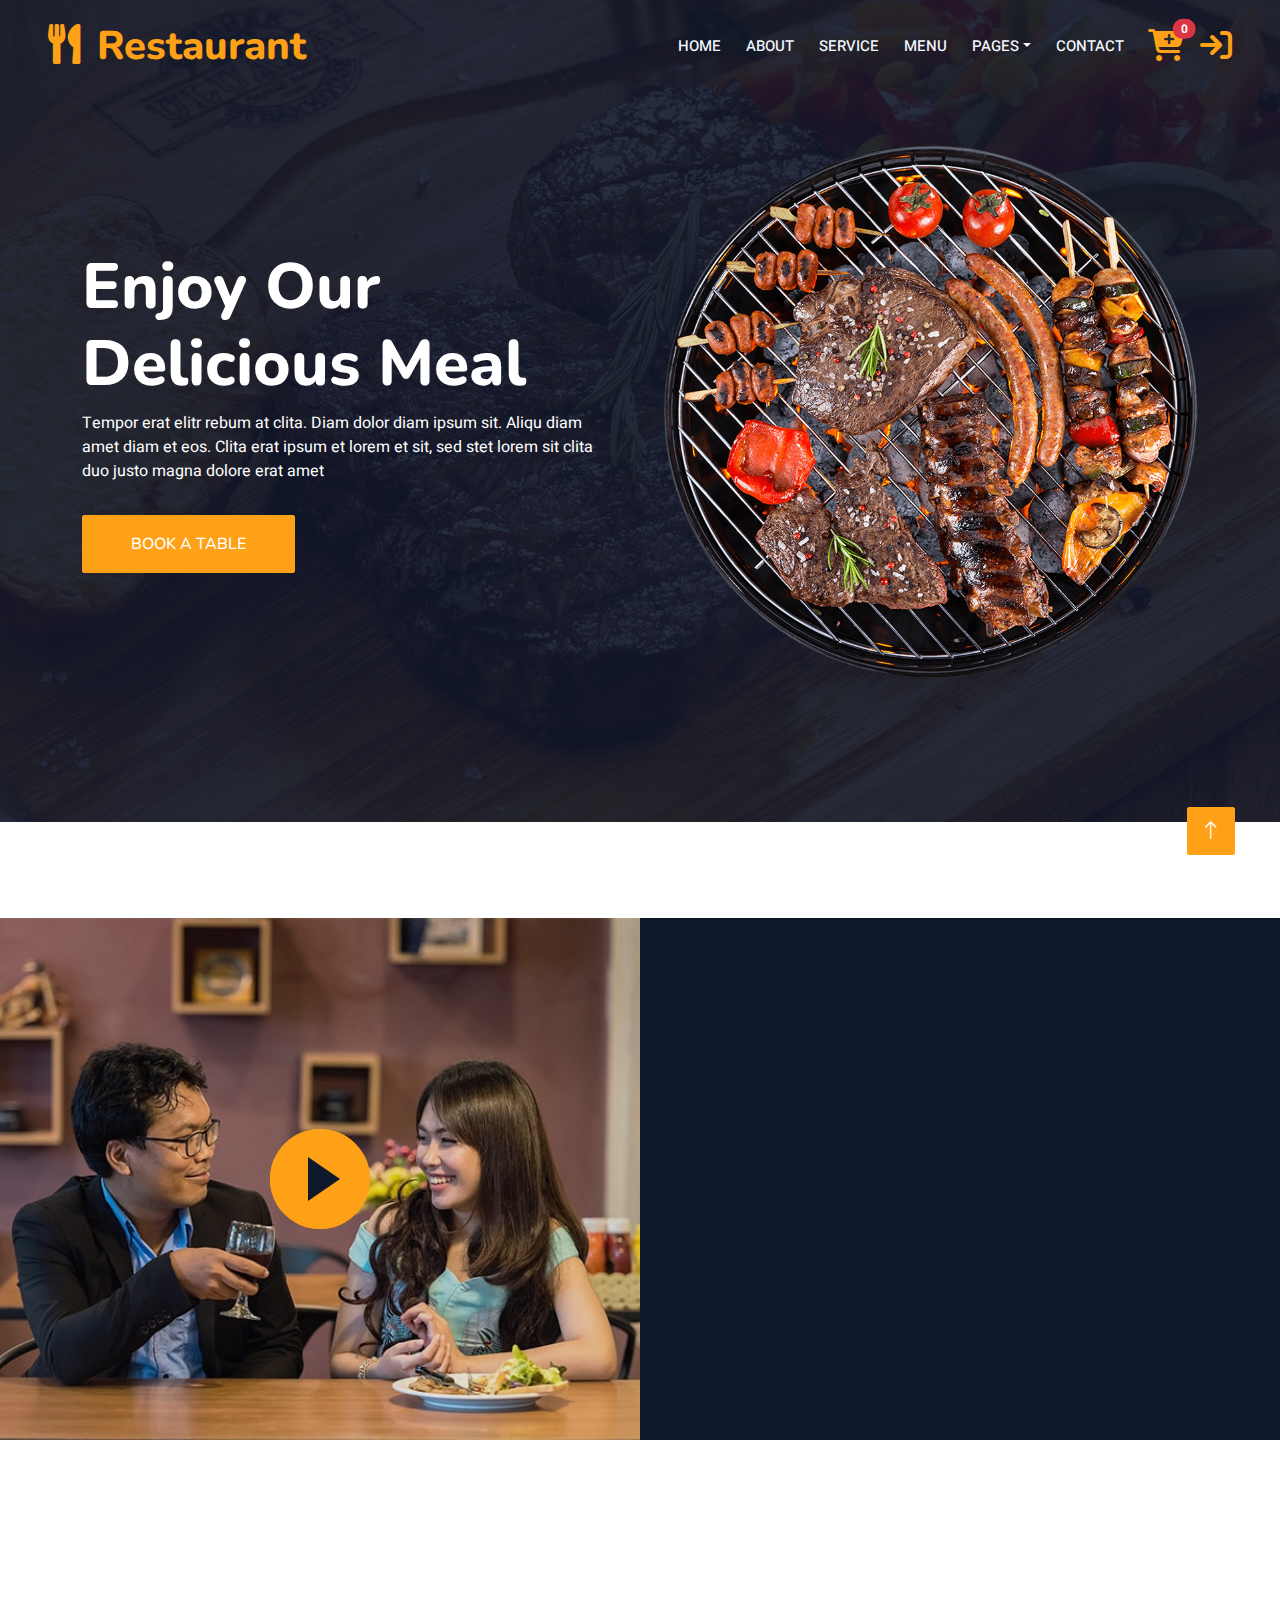
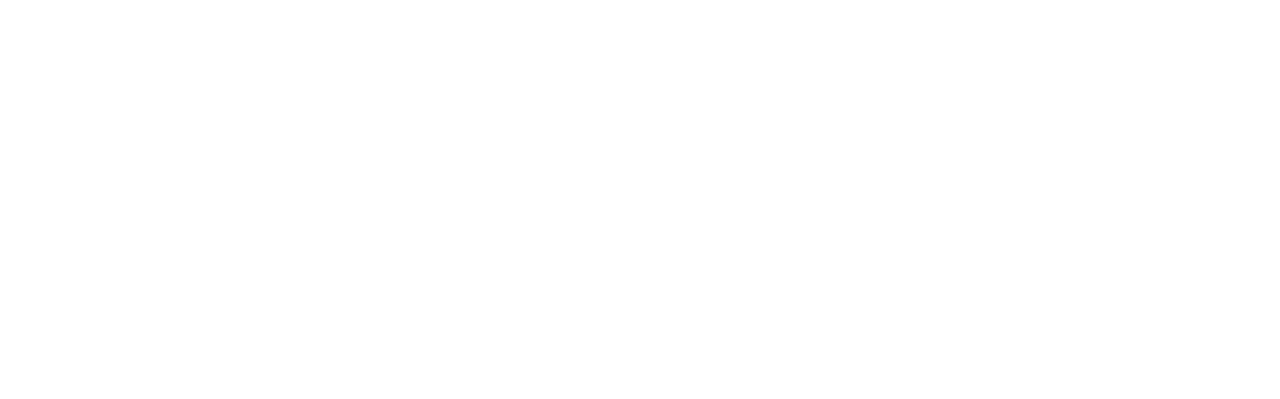
<file: booking.html>
<!DOCTYPE html>
<html lang="en">
  <head>
    <meta charset="utf-8" />
    <title>Booking</title>
    <meta content="width=device-width, initial-scale=1.0" name="viewport" />
    <meta content="" name="keywords" />
    <meta content="" name="description" />

    <!-- Favicon -->
    <link rel="shortcut icon" href="img/icons8-no-food-48.png" type="image/x-icon">

    <!-- Font Awsome -->
    <link
      rel="stylesheet"
      href="https://cdnjs.cloudflare.com/ajax/libs/font-awesome/6.5.0/css/all.min.css"
    />

    <!-- Google Web Fonts -->
    <link rel="preconnect" href="https://fonts.googleapis.com" />
    <link rel="preconnect" href="https://fonts.gstatic.com" crossorigin />
    <link
      href="https://fonts.googleapis.com/css2?family=Heebo:wght@400;500;600&family=Nunito:wght@600;700;800&family=Pacifico&display=swap"
      rel="stylesheet"
    />

    <!-- Icon Font Stylesheet -->
    <link
      href="https://cdnjs.cloudflare.com/ajax/libs/font-awesome/5.10.0/css/all.min.css"
      rel="stylesheet"
    />
    <link
      href="https://cdn.jsdelivr.net/npm/bootstrap-icons@1.4.1/font/bootstrap-icons.css"
      rel="stylesheet"
    />

    <!-- Libraries Stylesheet -->
    <link href="lib/animate/animate.min.css" rel="stylesheet" />
    <link href="lib/owlcarousel/assets/owl.carousel.min.css" rel="stylesheet" />
    <link
      href="lib/tempusdominus/css/tempusdominus-bootstrap-4.min.css"
      rel="stylesheet"
    />

    <!-- Customized Bootstrap Stylesheet -->
    <link href="css/bootstrap.min.css" rel="stylesheet" />

    <!-- Template Stylesheet -->
    <link href="css/style.css" rel="stylesheet" />
  </head>

  <body>
    <div class="container-xxl bg-white p-0">
      <!-- Spinner Start -->
      <div
        id="spinner"
          class="navbar navbar-expand-lg navbar-dark bg-dark px-4 px-lg-5 py-3 py-lg-0 position-staticy w-100 top-0 z-3"
      >
        <div
          class="spinner-border text-primary"
          style="width: 3rem; height: 3rem"
          role="status"
        >
          <span class="sr-only">Loading...</span>
        </div>
      </div>
      <!-- Spinner End -->

        <!-- Navbar & Hero Start -->
      <div class="container-xxl position-relative p-0">
        <nav
          class="navbar navbar-expand-lg navbar-dark bg-dark px-4 px-lg-5 py-3 py-lg-0"
        >
          <a href="" class="navbar-brand p-0">
            <h1 class="text-primary m-0">
              <i class="fa fa-utensils me-3"></i>Restaurant
            </h1>
            <!-- <img src="img/logo.png" alt="Logo"> -->
          </a>
          <button
            class="navbar-toggler"
            type="button"
            data-bs-toggle="collapse"
            data-bs-target="#navbarCollapse"
          >
            <span class="fa fa-bars"></span>
          </button>
          <div class="collapse navbar-collapse" id="navbarCollapse">
            <div class="navbar-nav ms-auto py-0 pe-4">
              <a href="index.html" class="nav-item nav-link ">Home</a>
              <a href="about.html" class="nav-item nav-link">About</a>
              <a href="service.html" class="nav-item nav-link">Service</a>
              <a href="menu.html" class="nav-item nav-link">Menu</a>
              <div class="nav-item dropdown">
                <a
                  href="#"
                  class="nav-link dropdown-toggle"
                  data-bs-toggle="dropdown"
                  >Pages</a
                >
                <div class="dropdown-menu m-0">
                  <a href="booking.html" class="dropdown-item active">Booking</a>
                  <a href="team.html" class="dropdown-item">Our Team</a>
                  <a href="testimonial.html" class="dropdown-item"
                    >Testimonial</a
                  >
                </div>
              </div>
              <a href="contact.html" class="nav-item nav-link">Contact</a>
            </div>
            <div class="position-relative d-inline-block">
              <a href="./card.html" class="text-decoration-none">
                <i
                  class="fa-solid fa-cart-plus text-primary"
                  style="font-size: 2rem"
                ></i>
                <span
                  class="position-absolute top-0 start-100 translate-middle badge rounded-pill bg-danger"
                  id="cart-count"
                >
                  99+
                  <span class="visually-hidden">items</span>
                </span>
              </a>
            </div>
            <a href="./login.html" class="ms-3" id="logout">
              <i
                class="fa-solid fa-arrow-right-to-bracket"
                style="font-size: 2rem"
              ></i>
            </a>
          </div>
        </nav>

        <div class="container-xxl py-5 bg-dark hero-header mb-5">
          <div class="container my-5 py-5">
            <div class="row align-items-center g-5">
              <div class="col-lg-6 text-center text-lg-start">
                <h1 class="display-3 text-white animated slideInLeft">
                  Enjoy Our<br />Delicious Meal
                </h1>
                <p class="text-white animated slideInLeft mb-4 pb-2">
                  Tempor erat elitr rebum at clita. Diam dolor diam ipsum sit.
                  Aliqu diam amet diam et eos. Clita erat ipsum et lorem et sit,
                  sed stet lorem sit clita duo justo magna dolore erat amet
                </p>
                <a
                  href=""
                  class="btn btn-primary py-sm-3 px-sm-5 me-3 animated slideInLeft"
                  >Book A Table</a
                >
              </div>
              <div class="col-lg-6 text-center text-lg-end overflow-hidden">
                <img class="img-fluid" src="img/hero.png" alt="" />
              </div>
            </div>
          </div>
        </div>
      </div>
      <!-- Navbar & Hero End -->

      <!-- Reservation Start -->
      <div class="container-xxl py-5 px-0 wow fadeInUp" data-wow-delay="0.1s">
        <div class="row g-0">
          <div class="col-md-6">
            <div class="video">
              <button
                type="button"
                class="btn-play"
                data-bs-toggle="modal"
                data-src="https://www.youtube.com/embed/DWRcNpR6Kdc"
                data-bs-target="#videoModal"
              >
                <span></span>
              </button>
            </div>
          </div>
          <div class="col-md-6 bg-dark d-flex align-items-center">
            <div class="p-5 wow fadeInUp" data-wow-delay="0.2s">
              <h5
                class="section-title ff-secondary text-start text-primary fw-normal"
              >
                Reservation
              </h5>
              <h1 class="text-white mb-4">Book A Table Online</h1>
              <form>
                <div class="row g-3">
                  <div class="col-md-6">
                    <div class="form-floating">
                      <input
                        type="text"
                        class="form-control"
                        id="name"
                        placeholder="Your Name"
                      />
                      <label for="name">Your Name</label>
                    </div>
                  </div>
                  <div class="col-md-6">
                    <div class="form-floating">
                      <input
                        type="email"
                        class="form-control"
                        id="email"
                        placeholder="Your Email"
                      />
                      <label for="email">Your Email</label>
                    </div>
                  </div>
                  <div class="col-md-6">
                    <div
                      class="form-floating date"
                      id="date3"
                      data-target-input="nearest"
                    >
                      <input
                        type="text"
                        class="form-control datetimepicker-input"
                        id="datetime"
                        placeholder="Date & Time"
                        data-target="#date3"
                        data-toggle="datetimepicker"
                      />
                      <label for="datetime">Date & Time</label>
                    </div>
                  </div>
                  <div class="col-md-6">
                    <div class="form-floating">
                      <select class="form-select" id="select1">
                        <option value="1">People 1</option>
                        <option value="2">People 2</option>
                        <option value="3">People 3</option>
                      </select>
                      <label for="select1">No Of People</label>
                    </div>
                  </div>
                  <div class="col-12">
                    <div class="form-floating">
                      <textarea
                        class="form-control"
                        placeholder="Special Request"
                        id="message"
                        style="height: 100px"
                      ></textarea>
                      <label for="message">Special Request</label>
                    </div>
                  </div>
                  <div class="col-12">
                    <button class="btn btn-primary w-100 py-3" type="submit">
                      Book Now
                    </button>
                  </div>
                </div>
              </form>
            </div>
          </div>
        </div>
      </div>

      <div
        class="modal fade"
        id="videoModal"
        tabindex="-1"
        aria-labelledby="exampleModalLabel"
        aria-hidden="true"
      >
        <div class="modal-dialog">
          <div class="modal-content rounded-0">
            <div class="modal-header">
              <h5 class="modal-title" id="exampleModalLabel">Youtube Video</h5>
              <button
                type="button"
                class="btn-close"
                data-bs-dismiss="modal"
                aria-label="Close"
              ></button>
            </div>
            <div class="modal-body">
              <!-- 16:9 aspect ratio -->
              <div class="ratio ratio-16x9">
                <iframe
                  class="embed-responsive-item"
                  src=""
                  id="video"
                  allowfullscreen
                  allowscriptaccess="always"
                  allow="autoplay"
                ></iframe>
              </div>
            </div>
          </div>
        </div>
      </div>
      <!-- Reservation Start -->

      <!-- Footer Start -->
      <div
        class="container-fluid bg-dark text-light footer pt-5 mt-5 wow fadeIn"
        data-wow-delay="0.1s"
      >
        <div class="container py-5">
          <div class="row g-5">
            <div class="col-lg-3 col-md-6">
              <h4
                class="section-title ff-secondary text-start text-primary fw-normal mb-4"
              >
                Company
              </h4>
              <a class="btn btn-link" href="">About Us</a>
              <a class="btn btn-link" href="">Contact Us</a>
              <a class="btn btn-link" href="">Reservation</a>
              <a class="btn btn-link" href="">Privacy Policy</a>
              <a class="btn btn-link" href="">Terms & Condition</a>
            </div>
            <div class="col-lg-3 col-md-6">
              <h4
                class="section-title ff-secondary text-start text-primary fw-normal mb-4"
              >
                Contact
              </h4>
              <p class="mb-2">
                <i class="fa fa-map-marker-alt me-3"></i>123 Street, New York,
                USA
              </p>
              <p class="mb-2">
                <i class="fa fa-phone-alt me-3"></i>+012 345 67890
              </p>
              <p class="mb-2">
                <i class="fa fa-envelope me-3"></i>info@example.com
              </p>
              <div class="d-flex pt-2">
                <a class="btn btn-outline-light btn-social" href=""
                  ><i class="fab fa-twitter"></i
                ></a>
                <a class="btn btn-outline-light btn-social" href=""
                  ><i class="fab fa-facebook-f"></i
                ></a>
                <a class="btn btn-outline-light btn-social" href=""
                  ><i class="fab fa-youtube"></i
                ></a>
                <a class="btn btn-outline-light btn-social" href=""
                  ><i class="fab fa-linkedin-in"></i
                ></a>
              </div>
            </div>
            <div class="col-lg-3 col-md-6">
              <h4
                class="section-title ff-secondary text-start text-primary fw-normal mb-4"
              >
                Opening
              </h4>
              <h5 class="text-light fw-normal">Monday - Saturday</h5>
              <p>09AM - 09PM</p>
              <h5 class="text-light fw-normal">Sunday</h5>
              <p>10AM - 08PM</p>
            </div>
            <div class="col-lg-3 col-md-6">
              <h4
                class="section-title ff-secondary text-start text-primary fw-normal mb-4"
              >
                Newsletter
              </h4>
              <p>Dolor amet sit justo amet elitr clita ipsum elitr est.</p>
              <div class="position-relative mx-auto" style="max-width: 400px">
                <input
                  class="form-control border-primary w-100 py-3 ps-4 pe-5"
                  type="text"
                  placeholder="Your email"
                />
                <button
                  type="button"
                  class="btn btn-primary py-2 position-absolute top-0 end-0 mt-2 me-2"
                >
                  SignUp
                </button>
              </div>
            </div>
          </div>
        </div>
        <div class="container">
          <div class="copyright">
            <div class="row">
              <div class="col-md-6 text-center text-md-start mb-3 mb-md-0">
                &copy; <a class="border-bottom" href="#">Your Site Name</a>, All
                Right Reserved.

                <!--/*** This template is free as long as you keep the footer author’s credit link/attribution link/backlink. If you'd like to use the template without the footer author’s credit link/attribution link/backlink, you can purchase the Credit Removal License from "https://htmlcodex.com/credit-removal". Thank you for your support. ***/-->
                Designed By
                <a class="border-bottom" href="https://htmlcodex.com"
                  >HTML Codex</a
                ><br /><br />
                Distributed By
                <a
                  class="border-bottom"
                  href="https://themewagon.com"
                  target="_blank"
                  >ThemeWagon</a
                >
              </div>
              <div class="col-md-6 text-center text-md-end">
                <div class="footer-menu">
                  <a href="">Home</a>
                  <a href="">Cookies</a>
                  <a href="">Help</a>
                  <a href="">FQAs</a>
                </div>
              </div>
            </div>
          </div>
        </div>
      </div>
      <!-- Footer End -->

      <!-- Back to Top -->
      <a href="#" class="btn btn-lg btn-primary btn-lg-square back-to-top"
        ><i class="bi bi-arrow-up"></i
      ></a>
    </div>

    <!-- JavaScript Libraries -->
    <script src="https://code.jquery.com/jquery-3.4.1.min.js"></script>
    <script src="https://cdn.jsdelivr.net/npm/bootstrap@5.0.0/dist/js/bootstrap.bundle.min.js"></script>
    <script src="lib/wow/wow.min.js"></script>
    <script src="lib/easing/easing.min.js"></script>
    <script src="lib/waypoints/waypoints.min.js"></script>
    <script src="lib/counterup/counterup.min.js"></script>
    <script src="lib/owlcarousel/owl.carousel.min.js"></script>
    <script src="lib/tempusdominus/js/moment.min.js"></script>
    <script src="lib/tempusdominus/js/moment-timezone.min.js"></script>
    <script src="lib/tempusdominus/js/tempusdominus-bootstrap-4.min.js"></script>

    <!-- Template Javascript -->
    <script src="js/main.js"></script>
  </body>
</html>
</file>
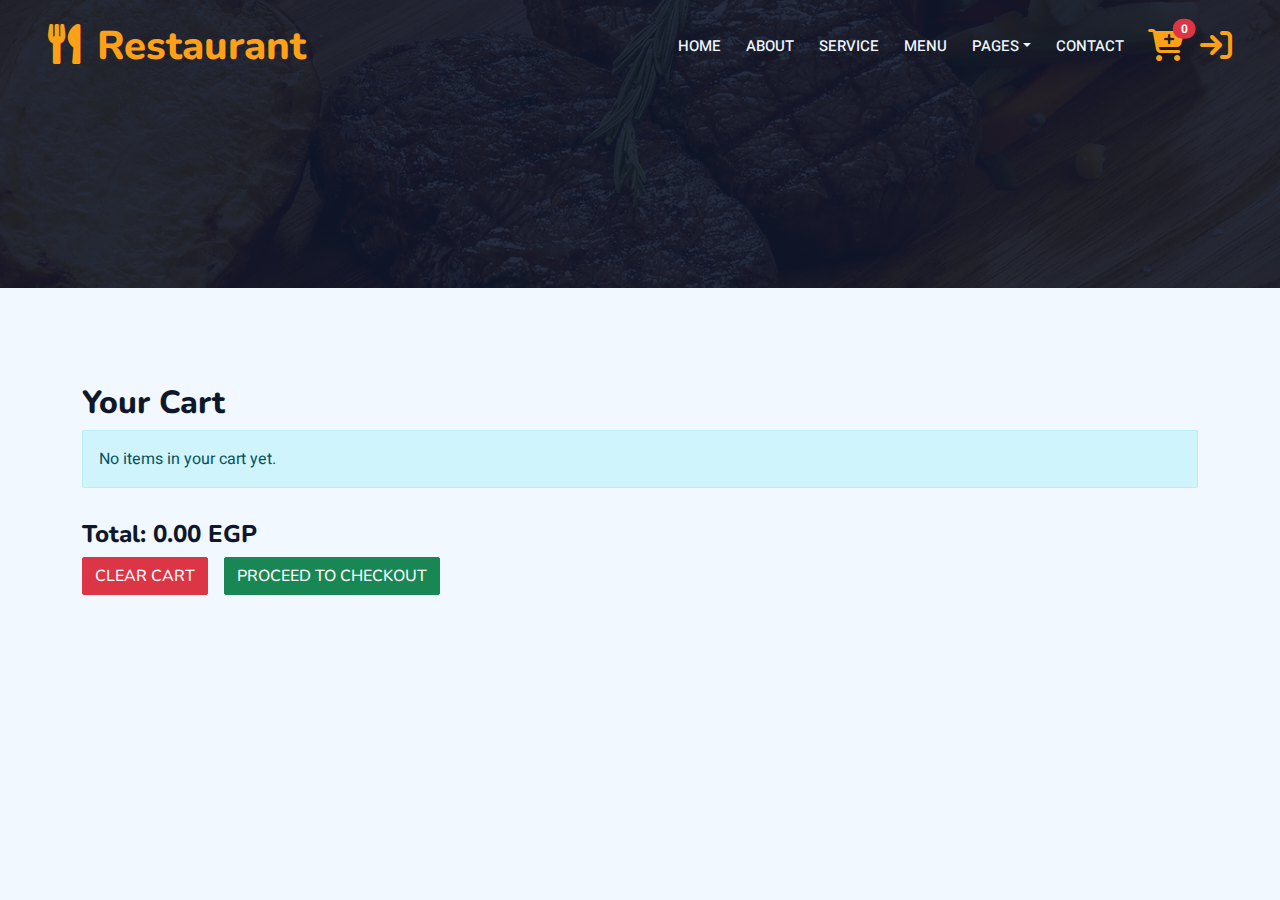
<file: card.html>
<!DOCTYPE html>
<html lang="en">
  <head>
    <meta charset="utf-8" />
    <title>Card</title>
    <meta content="width=device-width, initial-scale=1.0" name="viewport" />
    <meta content="" name="keywords" />
    <meta content="" name="description" />
        <link rel="shortcut icon" href="img/icons8-no-food-48.png" type="image/x-icon">

    <!-- Font Awsome -->
    <link
      rel="stylesheet"
      href="https://cdnjs.cloudflare.com/ajax/libs/font-awesome/6.5.0/css/all.min.css"
    />

    <!-- Google Web Fonts -->
    <link rel="preconnect" href="https://fonts.googleapis.com" />
    <link rel="preconnect" href="https://fonts.gstatic.com" crossorigin />
    <link
      href="https://fonts.googleapis.com/css2?family=Heebo:wght@400;500;600&family=Nunito:wght@600;700;800&family=Pacifico&display=swap"
      rel="stylesheet"
    />

    <!-- Icon Font Stylesheet -->
    <link
      href="https://cdnjs.cloudflare.com/ajax/libs/font-awesome/5.10.0/css/all.min.css"
      rel="stylesheet"
    />
    <link
      href="https://cdn.jsdelivr.net/npm/bootstrap-icons@1.4.1/font/bootstrap-icons.css"
      rel="stylesheet"
    />

    <!-- Libraries Stylesheet -->
    <link href="lib/animate/animate.min.css" rel="stylesheet" />
    <link href="lib/owlcarousel/assets/owl.carousel.min.css" rel="stylesheet" />
    <link
      href="lib/tempusdominus/css/tempusdominus-bootstrap-4.min.css"
      rel="stylesheet"
    />

    <!-- Customized Bootstrap Stylesheet -->
    <link href="css/bootstrap.min.css" rel="stylesheet" />

    <!-- Template Stylesheet -->
    <link href="css/style.css" rel="stylesheet" />
  </head>
  <body>
    <!-- Spinner Start -->
    <div
      id="spinner"
      class="show bg-white position-fixed translate-middle w-100 vh-100 top-50 start-50 d-flex align-items-center justify-content-center"
    >
      <div
        class="spinner-border text-primary"
        style="width: 3rem; height: 3rem"
        role="status"
      >
        <span class="sr-only">Loading...</span>
      </div>
    </div>
    <!-- Spinner End -->

    <!-- Navbar & Hero Start -->
    <div class="container-xxl position-relative p-0">
      <nav
          class="navbar navbar-expand-lg navbar-dark bg-dark px-4 px-lg-5 py-3 py-lg-0 position-staticy w-100 top-0 z-3"
      >
        <a href="" class="navbar-brand p-0">
          <h1 class="text-primary m-0">
            <i class="fa fa-utensils me-3"></i>Restaurant
          </h1>
          <!-- <img src="img/logo.png" alt="Logo"> -->
        </a>
        <button
          class="navbar-toggler"
          type="button"
          data-bs-toggle="collapse"
          data-bs-target="#navbarCollapse"
        >
          <span class="fa fa-bars"></span>
        </button>
        <div class="collapse navbar-collapse" id="navbarCollapse">
          <div class="navbar-nav ms-auto py-0 pe-4">
            <a href="index.html" class="nav-item nav-link">Home</a>
            <a href="about.html" class="nav-item nav-link">About</a>
            <a href="service.html" class="nav-item nav-link">Service</a>
            <a href="menu.html" class="nav-item nav-link">Menu</a>
            <div class="nav-item dropdown">
              <a
                href="#"
                class="nav-link dropdown-toggle"
                data-bs-toggle="dropdown"
                >Pages</a
              >
              <div class="dropdown-menu m-0">
                <a href="booking.html" class="dropdown-item">Booking</a>
                <a href="team.html" class="dropdown-item">Our Team</a>
                <a href="testimonial.html" class="dropdown-item">Testimonial</a>
              </div>
            </div>
            <a href="contact.html" class="nav-item nav-link">Contact</a>
          </div>
          <div class="position-relative d-inline-block">
            <a href="./card.html" class="text-decoration-none">
              <i
                class="fa-solid fa-cart-plus text-primary"
                style="font-size: 2rem"
              ></i>
              <span
                class="position-absolute top-0 start-100 translate-middle badge rounded-pill bg-danger active"
                id="cart-count"
              >
                99+
                <span class="visually-hidden">items</span>
              </span>
            </a>
          </div>
          <a href="./login.html" class="ms-3" id="logout">
            <i
              class="fa-solid fa-arrow-right-to-bracket"
              style="font-size: 2rem"
            ></i>
          </a>
        </div>
      </nav>

      <div class="container-xxl py-5 bg-dark hero-header mb-5">
        <div class="container my-5 py-5"></div>
      </div>

      <div class="container py-5">
        <h2>Your Cart</h2>
        <div id="cart-items" class="list-group mb-3"></div>
        <h4>Total: <span id="cart-total">0</span> EGP</h4>
        <div class="d-flex gap-3">
          <button id="clear-cart" class="btn btn-danger">Clear Cart</button>
          <a href="checkout.html" class="btn btn-success"
            >Proceed to Checkout</a
          >
        </div>
      </div>
    </div>
    <!-- Navbar & Hero End -->

    <!-- JavaScript Libraries -->
    <script src="https://code.jquery.com/jquery-3.4.1.min.js"></script>
    <script src="https://cdn.jsdelivr.net/npm/bootstrap@5.0.0/dist/js/bootstrap.bundle.min.js"></script>
    <script src="lib/wow/wow.min.js"></script>
    <script src="lib/easing/easing.min.js"></script>
    <script src="lib/waypoints/waypoints.min.js"></script>
    <script src="lib/counterup/counterup.min.js"></script>
    <script src="lib/owlcarousel/owl.carousel.min.js"></script>
    <script src="lib/tempusdominus/js/moment.min.js"></script>
    <script src="lib/tempusdominus/js/moment-timezone.min.js"></script>
    <script src="lib/tempusdominus/js/tempusdominus-bootstrap-4.min.js"></script>

    <!-- Template Javascript -->
    <script src="js/main.js"></script>
  </body>
</html>
</file>
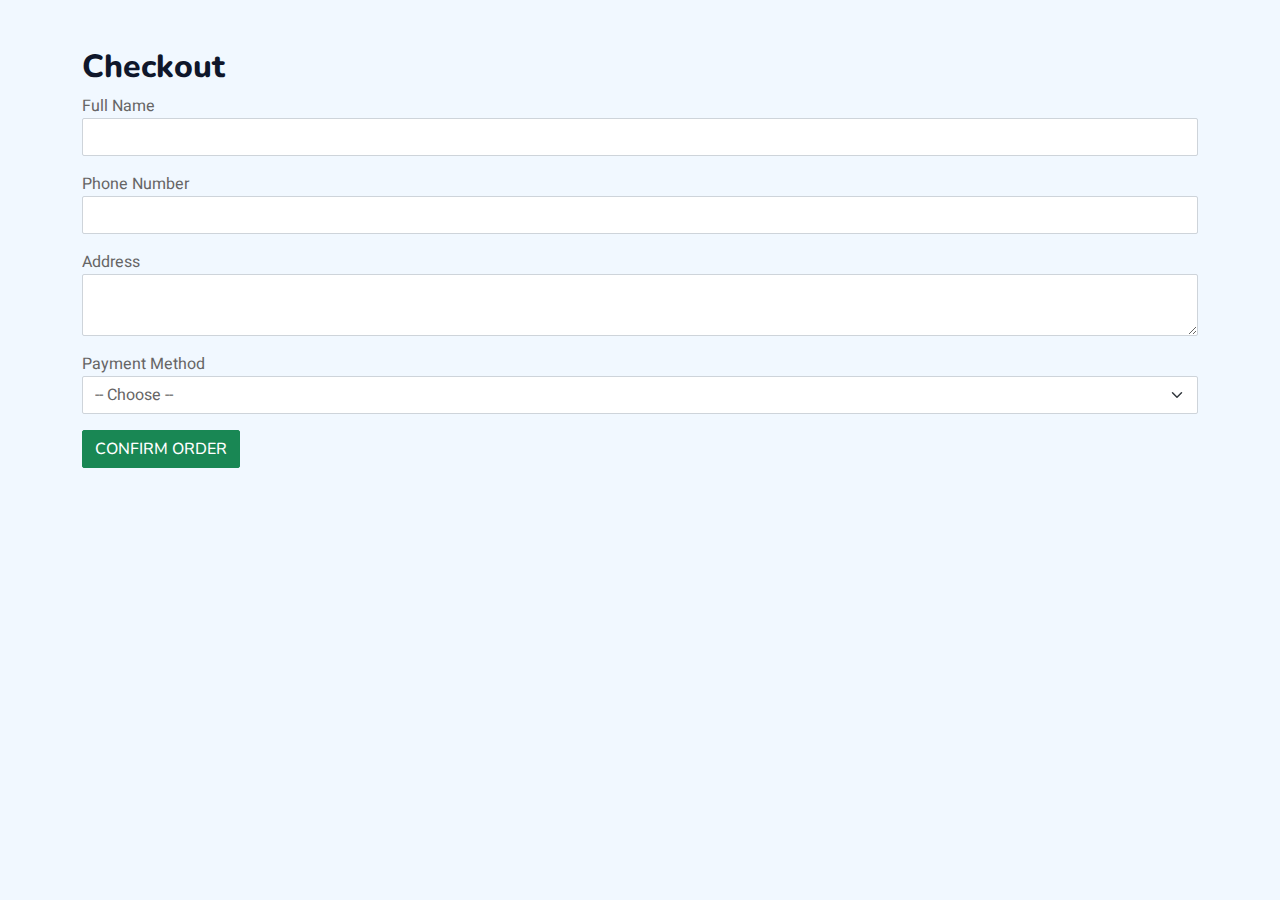
<file: checkout.html>
<!DOCTYPE html>
<html lang="en">
  <head>
    <meta charset="utf-8" />
    <title>Checkout</title>
        <link rel="shortcut icon" href="img/icons8-no-food-48.png" type="image/x-icon">

    <meta content="width=device-width, initial-scale=1.0" name="viewport" />
    <meta content="" name="keywords" />
    <meta content="" name="description" />

    <!-- Font Awsome -->
    <link
      rel="stylesheet"
      href="https://cdnjs.cloudflare.com/ajax/libs/font-awesome/6.5.0/css/all.min.css"
    />

    <!-- Google Web Fonts -->
    <link rel="preconnect" href="https://fonts.googleapis.com" />
    <link rel="preconnect" href="https://fonts.gstatic.com" crossorigin />
    <link
      href="https://fonts.googleapis.com/css2?family=Heebo:wght@400;500;600&family=Nunito:wght@600;700;800&family=Pacifico&display=swap"
      rel="stylesheet"
    />

    <!-- Icon Font Stylesheet -->
    <link
      href="https://cdnjs.cloudflare.com/ajax/libs/font-awesome/5.10.0/css/all.min.css"
      rel="stylesheet"
    />
    <link
      href="https://cdn.jsdelivr.net/npm/bootstrap-icons@1.4.1/font/bootstrap-icons.css"
      rel="stylesheet"
    />

    <!-- Libraries Stylesheet -->
    <link href="lib/animate/animate.min.css" rel="stylesheet" />
    <link href="lib/owlcarousel/assets/owl.carousel.min.css" rel="stylesheet" />
    <link
      href="lib/tempusdominus/css/tempusdominus-bootstrap-4.min.css"
      rel="stylesheet"
    />

    <!-- Customized Bootstrap Stylesheet -->
    <link href="css/bootstrap.min.css" rel="stylesheet" />

    <!-- Template Stylesheet -->
    <link href="css/style.css" rel="stylesheet" />
  </head>
  <body>
    <div class="container py-5">
      <h2>Checkout</h2>
      <form id="checkout-form">
        <div class="mb-3">
          <label>Full Name</label>
          <input type="text" class="form-control" required />
        </div>
        <div class="mb-3">
          <label>Phone Number</label>
          <input type="tel" class="form-control" required />
        </div>
        <div class="mb-3">
          <label>Address</label>
          <textarea class="form-control" required></textarea>
        </div>
        <div class="mb-3">
          <label>Payment Method</label>
          <select class="form-select" required>
            <option value="">-- Choose --</option>
            <option value="cod">Cash on Delivery</option>
            <option value="paypal">PayPal</option>
            <option value="vodafone">Vodafone Cash</option>
          </select>
        </div>
        <button type="submit" class="btn btn-success">Confirm Order</button>
      </form>
    </div>

    <!-- JavaScript Libraries -->
    <script src="https://code.jquery.com/jquery-3.4.1.min.js"></script>
    <script src="https://cdn.jsdelivr.net/npm/bootstrap@5.0.0/dist/js/bootstrap.bundle.min.js"></script>
    <script src="lib/wow/wow.min.js"></script>
    <script src="lib/easing/easing.min.js"></script>
    <script src="lib/waypoints/waypoints.min.js"></script>
    <script src="lib/counterup/counterup.min.js"></script>
    <script src="lib/owlcarousel/owl.carousel.min.js"></script>
    <script src="lib/tempusdominus/js/moment.min.js"></script>
    <script src="lib/tempusdominus/js/moment-timezone.min.js"></script>
    <script src="lib/tempusdominus/js/tempusdominus-bootstrap-4.min.js"></script>

    <!-- Template Javascript -->
    <script src="js/main.js"></script>
  </body>
</html>
</file>
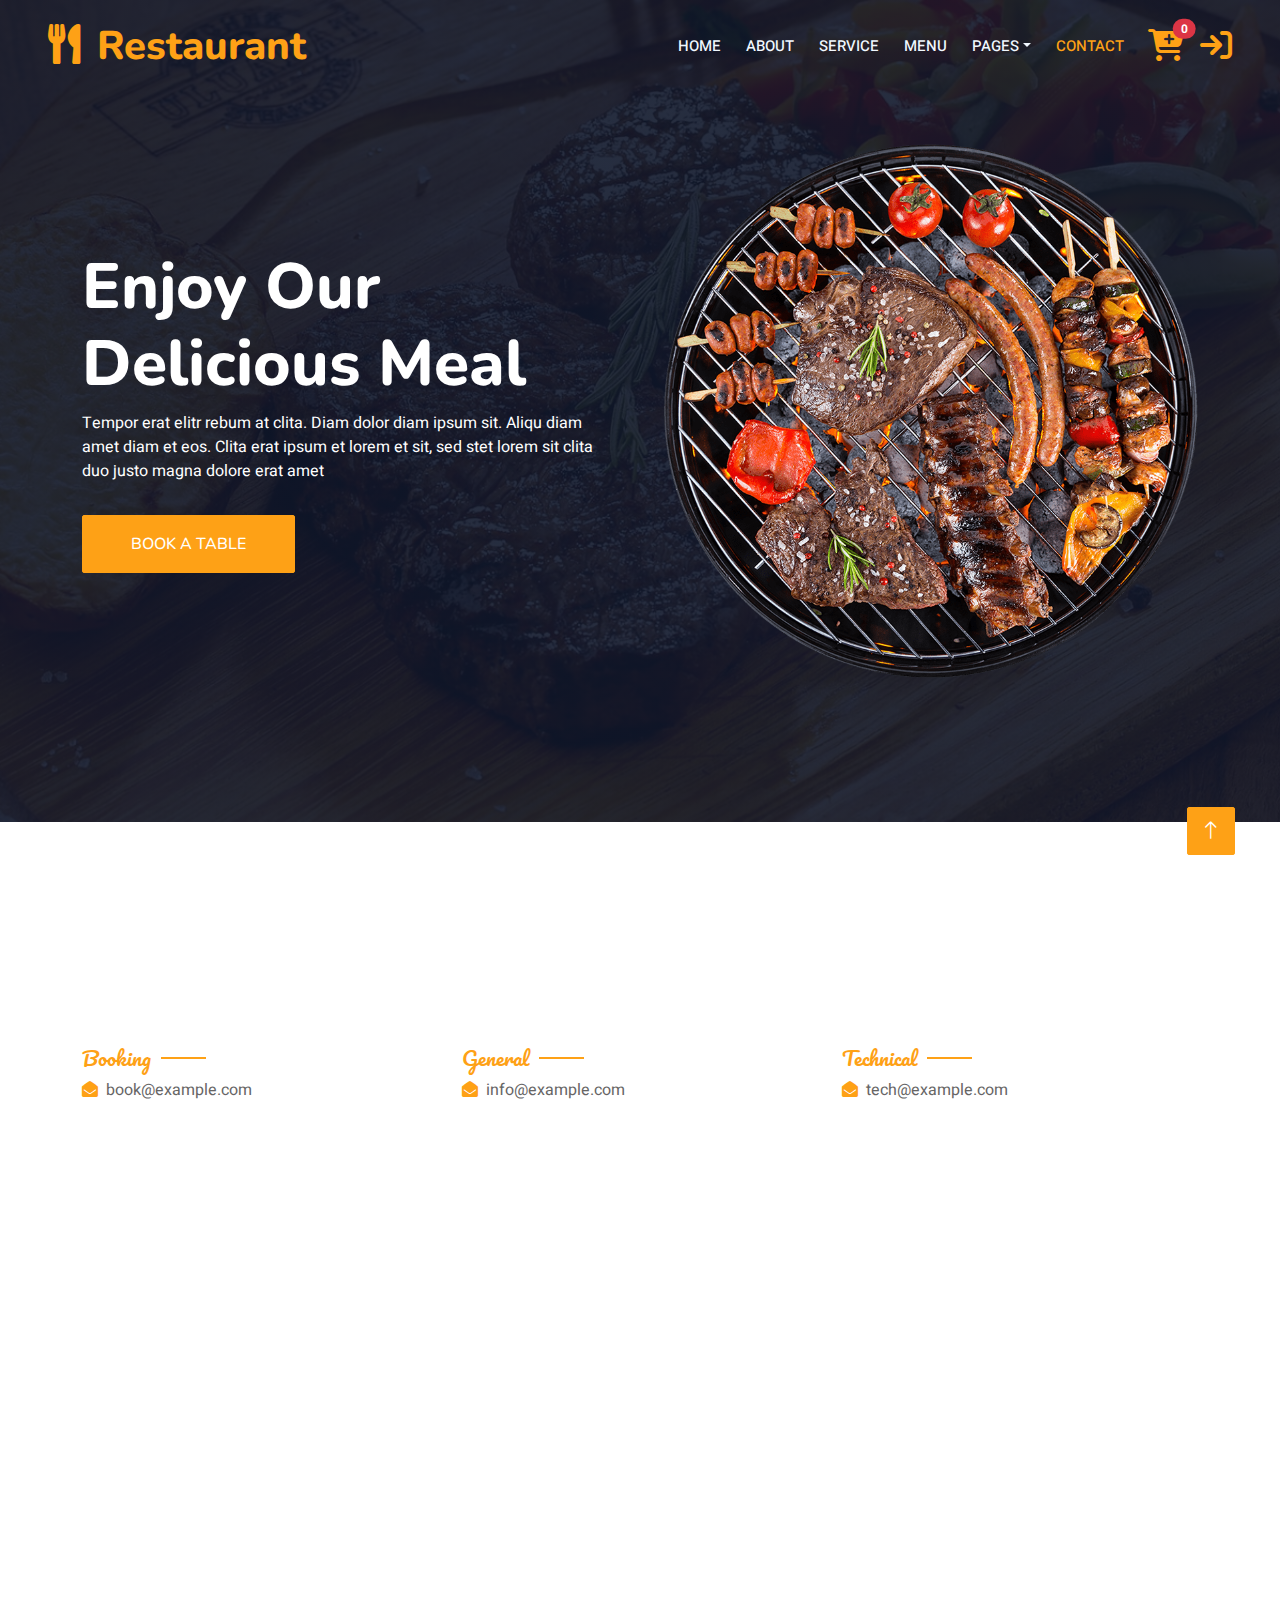
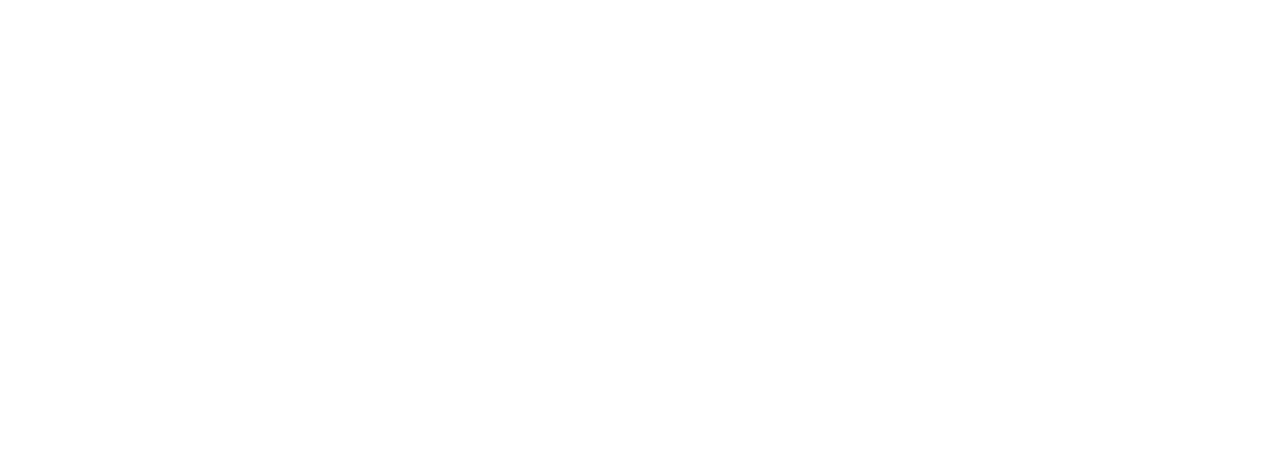
<file: contact.html>
<!DOCTYPE html>
<html lang="en">

<head>
    <meta charset="utf-8">
    <title>Contact</title>
    <meta content="width=device-width, initial-scale=1.0" name="viewport">
    <meta content="" name="keywords">
    <meta content="" name="description">

      <link rel="shortcut icon" href="img/icons8-no-food-48.png" type="image/x-icon">


    <!-- Font Awsome -->
    <link
    rel="stylesheet"
    href="https://cdnjs.cloudflare.com/ajax/libs/font-awesome/6.5.0/css/all.min.css"
    />


    <!-- Google Web Fonts -->
    <link rel="preconnect" href="https://fonts.googleapis.com">
    <link rel="preconnect" href="https://fonts.gstatic.com" crossorigin>
    <link href="https://fonts.googleapis.com/css2?family=Heebo:wght@400;500;600&family=Nunito:wght@600;700;800&family=Pacifico&display=swap" rel="stylesheet">

    <!-- Icon Font Stylesheet -->
    <link href="https://cdnjs.cloudflare.com/ajax/libs/font-awesome/5.10.0/css/all.min.css" rel="stylesheet">
    <link href="https://cdn.jsdelivr.net/npm/bootstrap-icons@1.4.1/font/bootstrap-icons.css" rel="stylesheet">

    <!-- Libraries Stylesheet -->
    <link href="lib/animate/animate.min.css" rel="stylesheet">
    <link href="lib/owlcarousel/assets/owl.carousel.min.css" rel="stylesheet">
    <link href="lib/tempusdominus/css/tempusdominus-bootstrap-4.min.css" rel="stylesheet" />

    <!-- Customized Bootstrap Stylesheet -->
    <link href="css/bootstrap.min.css" rel="stylesheet">

    <!-- Template Stylesheet -->
    <link href="css/style.css" rel="stylesheet">
</head>

<body>
    <div class="container-xxl bg-white p-0">
        <!-- Spinner Start -->
        <div id="spinner" class="show bg-white position-fixed translate-middle w-100 vh-100 top-50 start-50 d-flex align-items-center justify-content-center">
            <div class="spinner-border text-primary" style="width: 3rem; height: 3rem;" role="status">
                <span class="sr-only">Loading...</span>
            </div>
        </div>
        <!-- Spinner End -->


          <!-- Navbar & Hero Start -->
      <div class="container-xxl position-relative p-0">
        <nav
          class="navbar navbar-expand-lg navbar-dark bg-dark px-4 px-lg-5 py-3 py-lg-0 position-staticy w-100 top-0 z-3"
        >
          <a href="" class="navbar-brand p-0">
            <h1 class="text-primary m-0">
              <i class="fa fa-utensils me-3"></i>Restaurant
            </h1>
            <!-- <img src="img/logo.png" alt="Logo"> -->
          </a>
          <button
            class="navbar-toggler"
            type="button"
            data-bs-toggle="collapse"
            data-bs-target="#navbarCollapse"
          >
            <span class="fa fa-bars"></span>
          </button>
          <div class="collapse navbar-collapse" id="navbarCollapse">
            <div class="navbar-nav ms-auto py-0 pe-4">
              <a href="index.html" class="nav-item nav-link ">Home</a>
              <a href="about.html" class="nav-item nav-link">About</a>
              <a href="service.html" class="nav-item nav-link">Service</a>
              <a href="menu.html" class="nav-item nav-link">Menu</a>
              <div class="nav-item dropdown">
                <a
                  href="#"
                  class="nav-link dropdown-toggle"
                  data-bs-toggle="dropdown"
                  >Pages</a
                >
                <div class="dropdown-menu m-0">
                  <a href="booking.html" class="dropdown-item">Booking</a>
                  <a href="team.html" class="dropdown-item">Our Team</a>
                  <a href="testimonial.html" class="dropdown-item"
                    >Testimonial</a
                  >
                </div>
              </div>
              <a href="contact.html" class="nav-item nav-link active">Contact</a>
            </div>
            <div class="position-relative d-inline-block">
              <a href="./card.html" class="text-decoration-none">
                <i
                  class="fa-solid fa-cart-plus text-primary"
                  style="font-size: 2rem"
                ></i>
                <span
                  class="position-absolute top-0 start-100 translate-middle badge rounded-pill bg-danger"
                  id="cart-count"
                >
                  99+
                  <span class="visually-hidden">items</span>
                </span>
              </a>
            </div>
            <a href="./login.html" class="ms-3" id="logout">
              <i
                class="fa-solid fa-arrow-right-to-bracket"
                style="font-size: 2rem"
              ></i>
            </a>
          </div>
        </nav>

        <div class="container-xxl py-5 bg-dark hero-header mb-5">
          <div class="container my-5 py-5">
            <div class="row align-items-center g-5">
              <div class="col-lg-6 text-center text-lg-start">
                <h1 class="display-3 text-white animated slideInLeft">
                  Enjoy Our<br />Delicious Meal
                </h1>
                <p class="text-white animated slideInLeft mb-4 pb-2">
                  Tempor erat elitr rebum at clita. Diam dolor diam ipsum sit.
                  Aliqu diam amet diam et eos. Clita erat ipsum et lorem et sit,
                  sed stet lorem sit clita duo justo magna dolore erat amet
                </p>
                <a
                  href=""
                  class="btn btn-primary py-sm-3 px-sm-5 me-3 animated slideInLeft"
                  >Book A Table</a
                >
              </div>
              <div class="col-lg-6 text-center text-lg-end overflow-hidden">
                <img class="img-fluid" src="img/hero.png" alt="" />
              </div>
            </div>
          </div>
        </div>
      </div>
      <!-- Navbar & Hero End -->


        <!-- Contact Start -->
        <div class="container-xxl py-5">
            <div class="container">
                <div class="text-center wow fadeInUp" data-wow-delay="0.1s">
                    <h5 class="section-title ff-secondary text-center text-primary fw-normal">Contact Us</h5>
                    <h1 class="mb-5">Contact For Any Query</h1>
                </div>
                <div class="row g-4">
                    <div class="col-12">
                        <div class="row gy-4">
                            <div class="col-md-4">
                                <h5 class="section-title ff-secondary fw-normal text-start text-primary">Booking</h5>
                                <p><i class="fa fa-envelope-open text-primary me-2"></i>book@example.com</p>
                            </div>
                            <div class="col-md-4">
                                <h5 class="section-title ff-secondary fw-normal text-start text-primary">General</h5>
                                <p><i class="fa fa-envelope-open text-primary me-2"></i>info@example.com</p>
                            </div>
                            <div class="col-md-4">
                                <h5 class="section-title ff-secondary fw-normal text-start text-primary">Technical</h5>
                                <p><i class="fa fa-envelope-open text-primary me-2"></i>tech@example.com</p>
                            </div>
                        </div>
                    </div>
                    <div class="col-md-6 wow fadeIn" data-wow-delay="0.1s">
                        <iframe class="position-relative rounded w-100 h-100"
                            src="https://www.google.com/maps/embed?pb=!1m18!1m12!1m3!1d3001156.4288297426!2d-78.01371936852176!3d42.72876761954724!2m3!1f0!2f0!3f0!3m2!1i1024!2i768!4f13.1!3m3!1m2!1s0x4ccc4bf0f123a5a9%3A0xddcfc6c1de189567!2sNew%20York%2C%20USA!5e0!3m2!1sen!2sbd!4v1603794290143!5m2!1sen!2sbd"
                            frameborder="0" style="min-height: 350px; border:0;" allowfullscreen="" aria-hidden="false"
                            tabindex="0"></iframe>
                    </div>
                    <div class="col-md-6">
                        <div class="wow fadeInUp" data-wow-delay="0.2s">
                            <form>
                                <div class="row g-3">
                                    <div class="col-md-6">
                                        <div class="form-floating">
                                            <input type="text" class="form-control" id="name" placeholder="Your Name">
                                            <label for="name">Your Name</label>
                                        </div>
                                    </div>
                                    <div class="col-md-6">
                                        <div class="form-floating">
                                            <input type="email" class="form-control" id="email" placeholder="Your Email">
                                            <label for="email">Your Email</label>
                                        </div>
                                    </div>
                                    <div class="col-12">
                                        <div class="form-floating">
                                            <input type="text" class="form-control" id="subject" placeholder="Subject">
                                            <label for="subject">Subject</label>
                                        </div>
                                    </div>
                                    <div class="col-12">
                                        <div class="form-floating">
                                            <textarea class="form-control" placeholder="Leave a message here" id="message" style="height: 150px"></textarea>
                                            <label for="message">Message</label>
                                        </div>
                                    </div>
                                    <div class="col-12">
                                        <button class="btn btn-primary w-100 py-3" type="submit">Send Message</button>
                                    </div>
                                </div>
                            </form>
                        </div>
                    </div>
                </div>
            </div>
        </div>
        <!-- Contact End -->


        <!-- Footer Start -->
        <div class="container-fluid bg-dark text-light footer pt-5 mt-5 wow fadeIn" data-wow-delay="0.1s">
            <div class="container py-5">
                <div class="row g-5">
                    <div class="col-lg-3 col-md-6">
                        <h4 class="section-title ff-secondary text-start text-primary fw-normal mb-4">Company</h4>
                        <a class="btn btn-link" href="">About Us</a>
                        <a class="btn btn-link" href="">Contact Us</a>
                        <a class="btn btn-link" href="">Reservation</a>
                        <a class="btn btn-link" href="">Privacy Policy</a>
                        <a class="btn btn-link" href="">Terms & Condition</a>
                    </div>
                    <div class="col-lg-3 col-md-6">
                        <h4 class="section-title ff-secondary text-start text-primary fw-normal mb-4">Contact</h4>
                        <p class="mb-2"><i class="fa fa-map-marker-alt me-3"></i>123 Street, New York, USA</p>
                        <p class="mb-2"><i class="fa fa-phone-alt me-3"></i>+012 345 67890</p>
                        <p class="mb-2"><i class="fa fa-envelope me-3"></i>info@example.com</p>
                        <div class="d-flex pt-2">
                            <a class="btn btn-outline-light btn-social" href=""><i class="fab fa-twitter"></i></a>
                            <a class="btn btn-outline-light btn-social" href=""><i class="fab fa-facebook-f"></i></a>
                            <a class="btn btn-outline-light btn-social" href=""><i class="fab fa-youtube"></i></a>
                            <a class="btn btn-outline-light btn-social" href=""><i class="fab fa-linkedin-in"></i></a>
                        </div>
                    </div>
                    <div class="col-lg-3 col-md-6">
                        <h4 class="section-title ff-secondary text-start text-primary fw-normal mb-4">Opening</h4>
                        <h5 class="text-light fw-normal">Monday - Saturday</h5>
                        <p>09AM - 09PM</p>
                        <h5 class="text-light fw-normal">Sunday</h5>
                        <p>10AM - 08PM</p>
                    </div>
                    <div class="col-lg-3 col-md-6">
                        <h4 class="section-title ff-secondary text-start text-primary fw-normal mb-4">Newsletter</h4>
                        <p>Dolor amet sit justo amet elitr clita ipsum elitr est.</p>
                        <div class="position-relative mx-auto" style="max-width: 400px;">
                            <input class="form-control border-primary w-100 py-3 ps-4 pe-5" type="text" placeholder="Your email">
                            <button type="button" class="btn btn-primary py-2 position-absolute top-0 end-0 mt-2 me-2">SignUp</button>
                        </div>
                    </div>
                </div>
            </div>
            <div class="container">
                <div class="copyright">
                    <div class="row">
                        <div class="col-md-6 text-center text-md-start mb-3 mb-md-0">
                            &copy; <a class="border-bottom" href="#">Your Site Name</a>, All Right Reserved. 
							
							<!--/*** This template is free as long as you keep the footer author’s credit link/attribution link/backlink. If you'd like to use the template without the footer author’s credit link/attribution link/backlink, you can purchase the Credit Removal License from "https://htmlcodex.com/credit-removal". Thank you for your support. ***/-->
							Designed By <a class="border-bottom" href="https://htmlcodex.com">HTML Codex</a><br><br>
                            Distributed By <a class="border-bottom" href="https://themewagon.com" target="_blank">ThemeWagon</a>
                        </div>
                        <div class="col-md-6 text-center text-md-end">
                            <div class="footer-menu">
                                <a href="">Home</a>
                                <a href="">Cookies</a>
                                <a href="">Help</a>
                                <a href="">FQAs</a>
                            </div>
                        </div>
                    </div>
                </div>
            </div>
        </div>
        <!-- Footer End -->


        <!-- Back to Top -->
        <a href="#" class="btn btn-lg btn-primary btn-lg-square back-to-top"><i class="bi bi-arrow-up"></i></a>
    </div>

    <!-- JavaScript Libraries -->
    <script src="https://code.jquery.com/jquery-3.4.1.min.js"></script>
    <script src="https://cdn.jsdelivr.net/npm/bootstrap@5.0.0/dist/js/bootstrap.bundle.min.js"></script>
    <script src="lib/wow/wow.min.js"></script>
    <script src="lib/easing/easing.min.js"></script>
    <script src="lib/waypoints/waypoints.min.js"></script>
    <script src="lib/counterup/counterup.min.js"></script>
    <script src="lib/owlcarousel/owl.carousel.min.js"></script>
    <script src="lib/tempusdominus/js/moment.min.js"></script>
    <script src="lib/tempusdominus/js/moment-timezone.min.js"></script>
    <script src="lib/tempusdominus/js/tempusdominus-bootstrap-4.min.js"></script>

    <!-- Template Javascript -->
    <script src="js/main.js"></script>
</body>

</html>
</file>
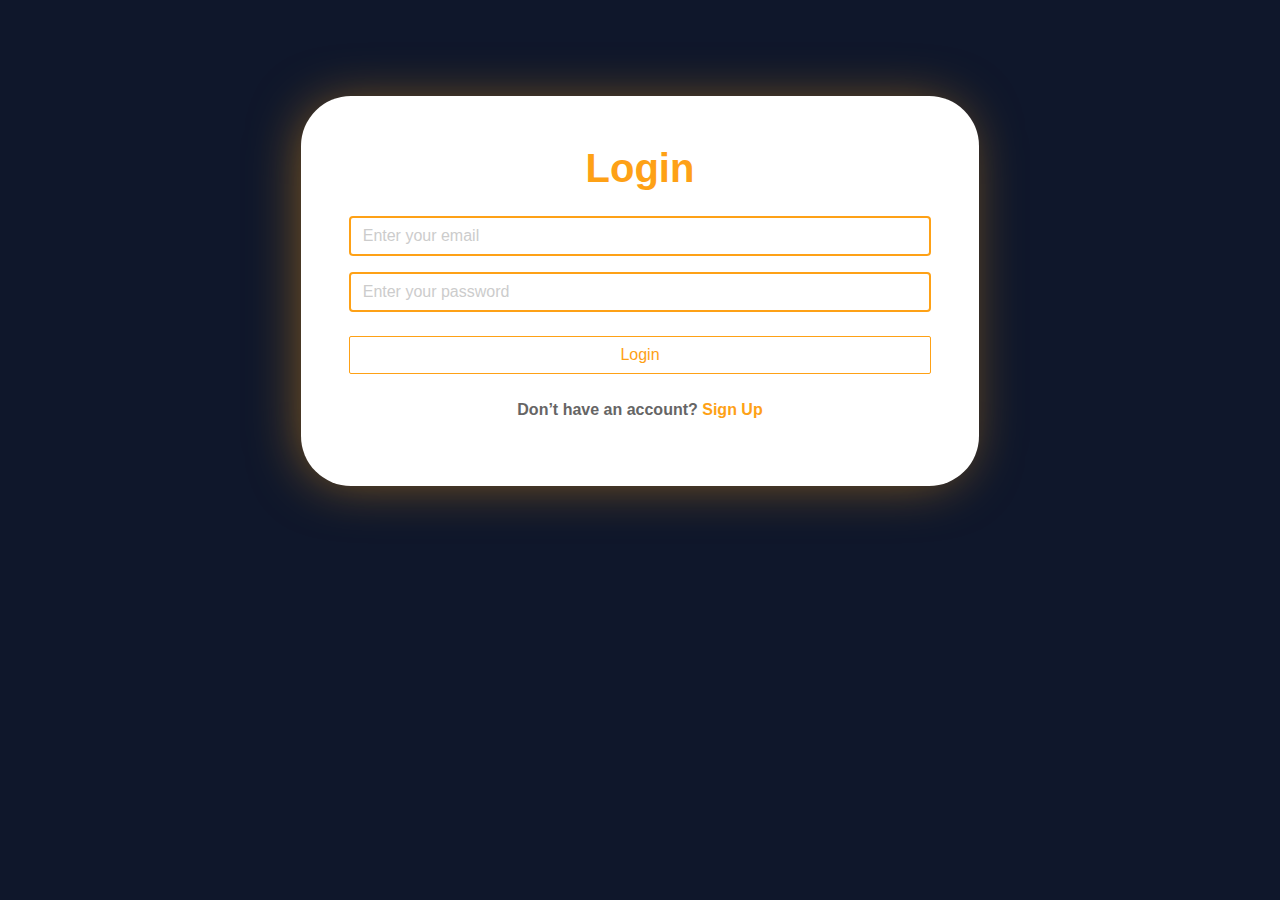
<file: login.html>
<!DOCTYPE html>
<html lang="en">
  <head>
    <meta charset="UTF-8" />
    <meta name="viewport" content="width=device-width, initial-scale=1.0" />
    <title>Login</title>
    <link rel="stylesheet" href="css/bootstrap.min.css" />
    <!--! bootstrap  -->
    <link rel="stylesheet" href="css/login.css" />
    <!--  style file-->
  </head>
  <body data-page="login">
    <div class="login-system py-5 text-center">
      <div class="container p-5">
        <div class="login p-5 m-auto">
          <h1> Login </h1>
          <div class="mb-3 mt-4">
            <input
              type="email"
              name="email"
              id="emailInput"
              class="form-control"
              placeholder="Enter your email"
              aria-describedby="helpId"
            />
          </div>
          <div class="mb-3">
            <input
              type="password"
              name="password"
              id="passwordInput"
              class="form-control"
              placeholder="Enter your password"
              aria-describedby="helpId"
            />
          </div>
          <p class="text-center text-danger d-none" id="errorValidation"></p>
          <button class="btn main-btn d-block mt-4" id="main-btn">Login</button>
          <p class="text-black pt-4 fw-bolder">
            Don’t have an account?
            <a
              id="mood"
              href="./signUp.html"
              class="text-decoration-none register text-black"
              >Sign Up</a
            >
          </p>
        </div>
      </div>
    </div>

    <script src="js/bootstrap.bundle.min.js"></script>
    <!--  bootstrap -->
    <script src="js/login.js"></script>
    <!--  index -->
  </body>
</html>
</file>
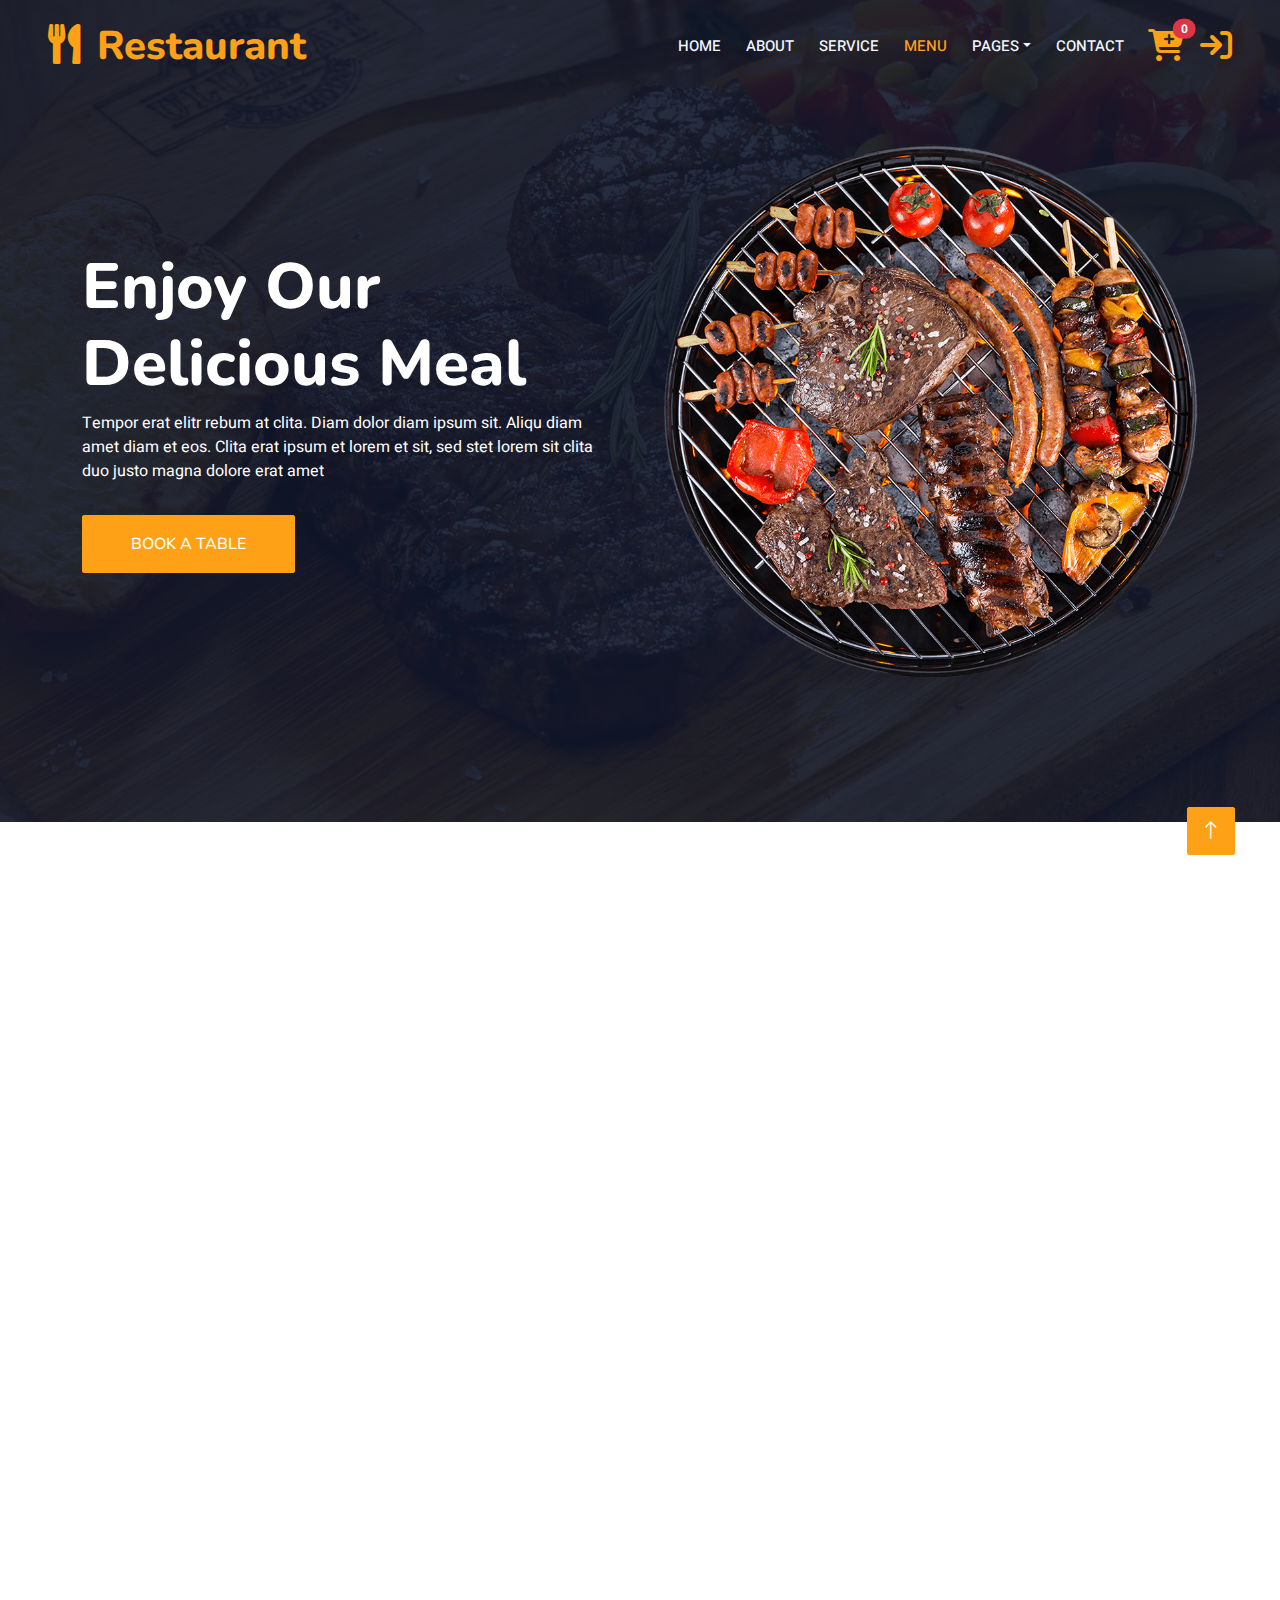
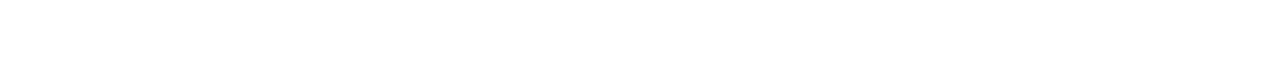
<file: menu.html>
<!DOCTYPE html>
<html lang="en">
  <head>
    <meta charset="utf-8" />
    <title>Menu</title>
    <meta content="width=device-width, initial-scale=1.0" name="viewport" />
    <meta content="" name="keywords" />
    <meta content="" name="description" />

    <!-- Favicon -->
    <link rel="shortcut icon" href="img/icons8-no-food-48.png" type="image/x-icon">

    <!-- Font Awsome -->
    <link
      rel="stylesheet"
      href="https://cdnjs.cloudflare.com/ajax/libs/font-awesome/6.5.0/css/all.min.css"
    />

    <!-- Google Web Fonts -->
    <link rel="preconnect" href="https://fonts.googleapis.com" />
    <link rel="preconnect" href="https://fonts.gstatic.com" crossorigin />
    <link
      href="https://fonts.googleapis.com/css2?family=Heebo:wght@400;500;600&family=Nunito:wght@600;700;800&family=Pacifico&display=swap"
      rel="stylesheet"
    />

    <!-- Icon Font Stylesheet -->
    <link
      href="https://cdnjs.cloudflare.com/ajax/libs/font-awesome/5.10.0/css/all.min.css"
      rel="stylesheet"
    />
    <link
      href="https://cdn.jsdelivr.net/npm/bootstrap-icons@1.4.1/font/bootstrap-icons.css"
      rel="stylesheet"
    />

    <!-- Libraries Stylesheet -->
    <link href="lib/animate/animate.min.css" rel="stylesheet" />
    <link href="lib/owlcarousel/assets/owl.carousel.min.css" rel="stylesheet" />
    <link
      href="lib/tempusdominus/css/tempusdominus-bootstrap-4.min.css"
      rel="stylesheet"
    />

    <!-- Customized Bootstrap Stylesheet -->
    <link href="css/bootstrap.min.css" rel="stylesheet" />

    <!-- Template Stylesheet -->
    <link href="css/style.css" rel="stylesheet" />
  </head>

  <body>
    <div class="container-xxl bg-white p-0">
      <!-- Spinner Start -->
      <div
        id="spinner"
        class="show bg-white position-fixed translate-middle w-100 vh-100 top-50 start-50 d-flex align-items-center justify-content-center"
      >
        <div
          class="spinner-border text-primary"
          style="width: 3rem; height: 3rem"
          role="status"
        >
          <span class="sr-only">Loading...</span>
        </div>
      </div>
      <!-- Spinner End -->

      <!-- Navbar & Hero Start -->
      <div class="container-xxl position-relative p-0">
        <nav
          class="navbar navbar-expand-lg navbar-dark bg-dark px-4 px-lg-5 py-3 py-lg-0 position-staticy w-100 top-0 z-3"
        >
          <a href="" class="navbar-brand p-0">
            <h1 class="text-primary m-0">
              <i class="fa fa-utensils me-3"></i>Restaurant
            </h1>
            <!-- <img src="img/logo.png" alt="Logo"> -->
          </a>
          <button
            class="navbar-toggler"
            type="button"
            data-bs-toggle="collapse"
            data-bs-target="#navbarCollapse"
          >
            <span class="fa fa-bars"></span>
          </button>
          <div class="collapse navbar-collapse" id="navbarCollapse">
            <div class="navbar-nav ms-auto py-0 pe-4">
              <a href="index.html" class="nav-item nav-link">Home</a>
              <a href="about.html" class="nav-item nav-link">About</a>
              <a href="service.html" class="nav-item nav-link">Service</a>
              <a href="menu.html" class="nav-item nav-link active">Menu</a>
              <div class="nav-item dropdown">
                <a
                  href="#"
                  class="nav-link dropdown-toggle"
                  data-bs-toggle="dropdown"
                  >Pages</a
                >
                <div class="dropdown-menu m-0">
                  <a href="booking.html" class="dropdown-item">Booking</a>
                  <a href="team.html" class="dropdown-item">Our Team</a>
                  <a href="testimonial.html" class="dropdown-item"
                    >Testimonial</a
                  >
                </div>
              </div>
              <a href="contact.html" class="nav-item nav-link">Contact</a>
            </div>
            <div class="position-relative d-inline-block">
              <a href="./card.html" class="text-decoration-none">
                <i
                  class="fa-solid fa-cart-plus text-primary"
                  style="font-size: 2rem"
                ></i>
                <span
                  class="position-absolute top-0 start-100 translate-middle badge rounded-pill bg-danger"
                  id="cart-count"
                >
                  99+
                  <span class="visually-hidden">items</span>
                </span>
              </a>
            </div>
            <a href="./login.html" class="ms-3" id="logout">
              <i
                class="fa-solid fa-arrow-right-to-bracket"
                style="font-size: 2rem"
              ></i>
            </a>
          </div>
        </nav>

        <div class="container-xxl py-5 bg-dark hero-header mb-5">
          <div class="container my-5 py-5">
            <div class="row align-items-center g-5">
              <div class="col-lg-6 text-center text-lg-start">
                <h1 class="display-3 text-white animated slideInLeft">
                  Enjoy Our<br />Delicious Meal
                </h1>
                <p class="text-white animated slideInLeft mb-4 pb-2">
                  Tempor erat elitr rebum at clita. Diam dolor diam ipsum sit.
                  Aliqu diam amet diam et eos. Clita erat ipsum et lorem et sit,
                  sed stet lorem sit clita duo justo magna dolore erat amet
                </p>
                <a
                  href=""
                  class="btn btn-primary py-sm-3 px-sm-5 me-3 animated slideInLeft"
                  >Book A Table</a
                >
              </div>
              <div class="col-lg-6 text-center text-lg-end overflow-hidden">
                <img class="img-fluid" src="img/hero.png" alt="" />
              </div>
            </div>
          </div>
        </div>
      </div>
      <!-- Navbar & Hero End -->

      <!-- Menu Start -->
      <div class="container-xxl py-5">
        <div class="container">
          <div class="text-center wow fadeInUp" data-wow-delay="0.1s">
            <h5
              class="section-title ff-secondary text-center text-primary fw-normal"
            >
              Food Menu
            </h5>
            <h1 class="mb-5">Most Popular Items</h1>
          </div>
          <div class="tab-class text-center wow fadeInUp" data-wow-delay="0.1s">
            <ul
              class="nav nav-pills d-inline-flex justify-content-center border-bottom mb-5"
            >
              <li class="nav-item">
                <a
                  class="d-flex align-items-baseline text-start mx-3 ms-0 pb-3 active"
                  data-bs-toggle="pill"
                  href="#tab-1"
                >
                  <i class="fa-solid fa-2x fa-pizza-slice text-primary"></i>
                  <div class="ps-3">
                    <h6 class="mt-n1 mb-0">Pizza</h6>
                  </div>
                </a>
              </li>
              <li class="nav-item">
                <a
                  class="d-flex align-items-baseline text-start mx-3 pb-3"
                  data-bs-toggle="pill"
                  href="#tab-2"
                >
                  <i class="fa-solid fa-fish fa-2x text-primary"></i>
                  <div class="ps-3">
                    <h6 class="mt-n1 mb-0">Fish</h6>
                  </div>
                </a>
              </li>
              <li class="nav-item">
                <a
                  class="d-flex align-items-baseline text-start mx-3 me-0 pb-3"
                  data-bs-toggle="pill"
                  href="#tab-3"
                >
                  <i class="fa-solid fa-burger fa-2x text-primary"></i>
                  <div class="ps-3">
                    <h6 class="mt-n1 mb-0">Beef</h6>
                  </div>
                </a>
              </li>
            </ul>
            <div class="tab-content">
              <div id="tab-1" class="tab-pane fade show p-0 active">
                <div class="row g-4" id="pizza-content"></div>
              </div>
              <div id="tab-2" class="tab-pane fade show p-0">
                <div class="row g-4" id="fish-content"></div>
              </div>
              <div id="tab-3" class="tab-pane fade show p-0">
                <div class="row g-4" id="beef-content"></div>
              </div>
            </div>
          </div>
        </div>
      </div>
      <!-- Menu End -->

      <!-- Footer Start -->
      <div
        class="container-fluid bg-dark text-light footer pt-5 mt-5 wow fadeIn"
        data-wow-delay="0.1s"
      >
        <div class="container py-5">
          <div class="row g-5">
            <div class="col-lg-3 col-md-6">
              <h4
                class="section-title ff-secondary text-start text-primary fw-normal mb-4"
              >
                Company
              </h4>
              <a class="btn btn-link" href="">About Us</a>
              <a class="btn btn-link" href="">Contact Us</a>
              <a class="btn btn-link" href="">Reservation</a>
              <a class="btn btn-link" href="">Privacy Policy</a>
              <a class="btn btn-link" href="">Terms & Condition</a>
            </div>
            <div class="col-lg-3 col-md-6">
              <h4
                class="section-title ff-secondary text-start text-primary fw-normal mb-4"
              >
                Contact
              </h4>
              <p class="mb-2">
                <i class="fa fa-map-marker-alt me-3"></i>123 Street, New York,
                USA
              </p>
              <p class="mb-2">
                <i class="fa fa-phone-alt me-3"></i>+012 345 67890
              </p>
              <p class="mb-2">
                <i class="fa fa-envelope me-3"></i>info@example.com
              </p>
              <div class="d-flex pt-2">
                <a class="btn btn-outline-light btn-social" href=""
                  ><i class="fab fa-twitter"></i
                ></a>
                <a class="btn btn-outline-light btn-social" href=""
                  ><i class="fab fa-facebook-f"></i
                ></a>
                <a class="btn btn-outline-light btn-social" href=""
                  ><i class="fab fa-youtube"></i
                ></a>
                <a class="btn btn-outline-light btn-social" href=""
                  ><i class="fab fa-linkedin-in"></i
                ></a>
              </div>
            </div>
            <div class="col-lg-3 col-md-6">
              <h4
                class="section-title ff-secondary text-start text-primary fw-normal mb-4"
              >
                Opening
              </h4>
              <h5 class="text-light fw-normal">Monday - Saturday</h5>
              <p>09AM - 09PM</p>
              <h5 class="text-light fw-normal">Sunday</h5>
              <p>10AM - 08PM</p>
            </div>
            <div class="col-lg-3 col-md-6">
              <h4
                class="section-title ff-secondary text-start text-primary fw-normal mb-4"
              >
                Newsletter
              </h4>
              <p>Dolor amet sit justo amet elitr clita ipsum elitr est.</p>
              <div class="position-relative mx-auto" style="max-width: 400px">
                <input
                  class="form-control border-primary w-100 py-3 ps-4 pe-5"
                  type="text"
                  placeholder="Your email"
                />
                <button
                  type="button"
                  class="btn btn-primary py-2 position-absolute top-0 end-0 mt-2 me-2"
                >
                  SignUp
                </button>
              </div>
            </div>
          </div>
        </div>
        <div class="container">
          <div class="copyright">
            <div class="row">
              <div class="col-md-6 text-center text-md-start mb-3 mb-md-0">
                &copy; <a class="border-bottom" href="#">Your Site Name</a>, All
                Right Reserved. Designed By
                <a class="border-bottom" href="https://htmlcodex.com"
                  >HTML Codex</a
                ><br /><br />
                Distributed By
                <a
                  class="border-bottom"
                  href="https://themewagon.com"
                  target="_blank"
                  >ThemeWagon</a
                >
              </div>
              <div class="col-md-6 text-center text-md-end">
                <div class="footer-menu">
                  <a href="">Home</a>
                  <a href="">Cookies</a>
                  <a href="">Help</a>
                  <a href="">FQAs</a>
                </div>
              </div>
            </div>
          </div>
        </div>
      </div>
      <!-- Footer End -->

      <!-- Back to Top -->
      <a href="#" class="btn btn-lg btn-primary btn-lg-square back-to-top"
        ><i class="bi bi-arrow-up"></i
      ></a>
    </div>

    <!-- JavaScript Libraries -->
    <script src="https://code.jquery.com/jquery-3.4.1.min.js"></script>
    <script src="https://cdn.jsdelivr.net/npm/bootstrap@5.0.0/dist/js/bootstrap.bundle.min.js"></script>
    <script src="lib/wow/wow.min.js"></script>
    <script src="lib/easing/easing.min.js"></script>
    <script src="lib/waypoints/waypoints.min.js"></script>
    <script src="lib/counterup/counterup.min.js"></script>
    <script src="lib/owlcarousel/owl.carousel.min.js"></script>
    <script src="lib/tempusdominus/js/moment.min.js"></script>
    <script src="lib/tempusdominus/js/moment-timezone.min.js"></script>
    <script src="lib/tempusdominus/js/tempusdominus-bootstrap-4.min.js"></script>

    <!-- Template Javascript -->
    <script src="js/main.js"></script>
  </body>
</html>
</file>
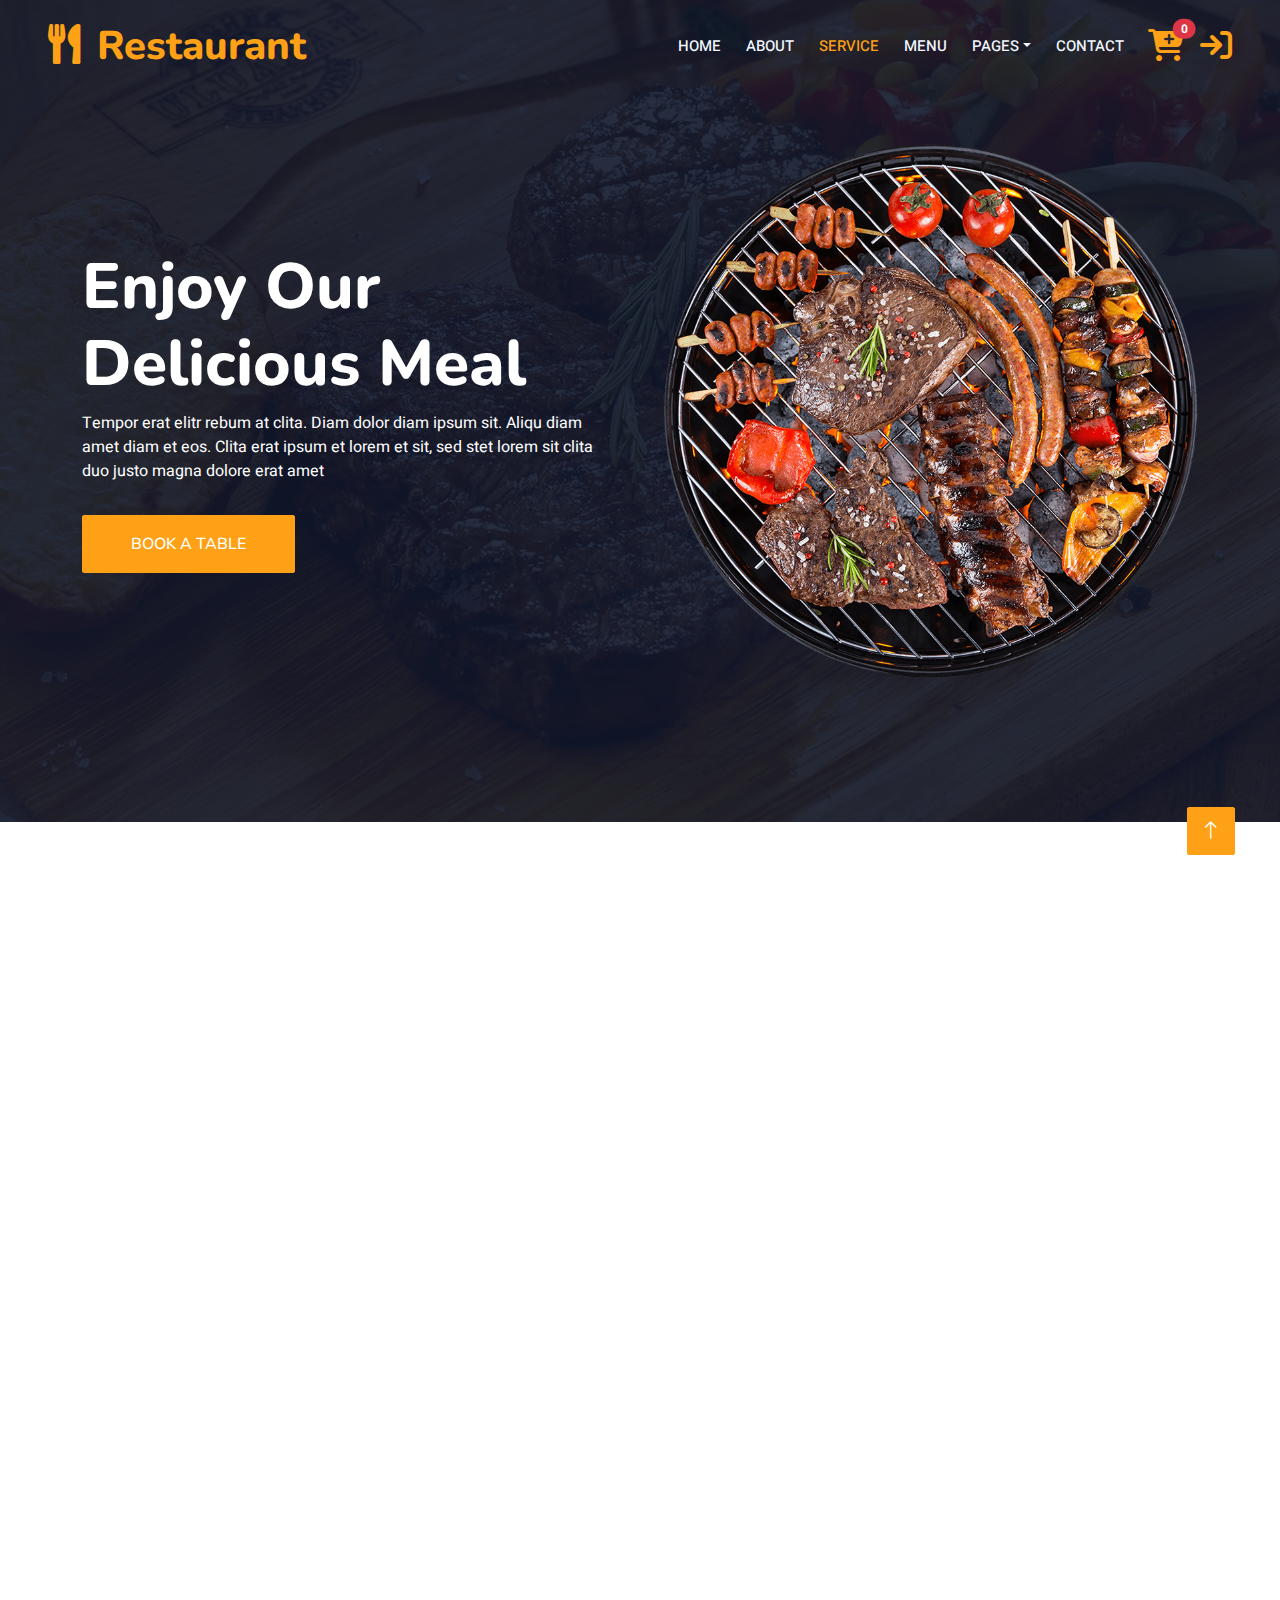
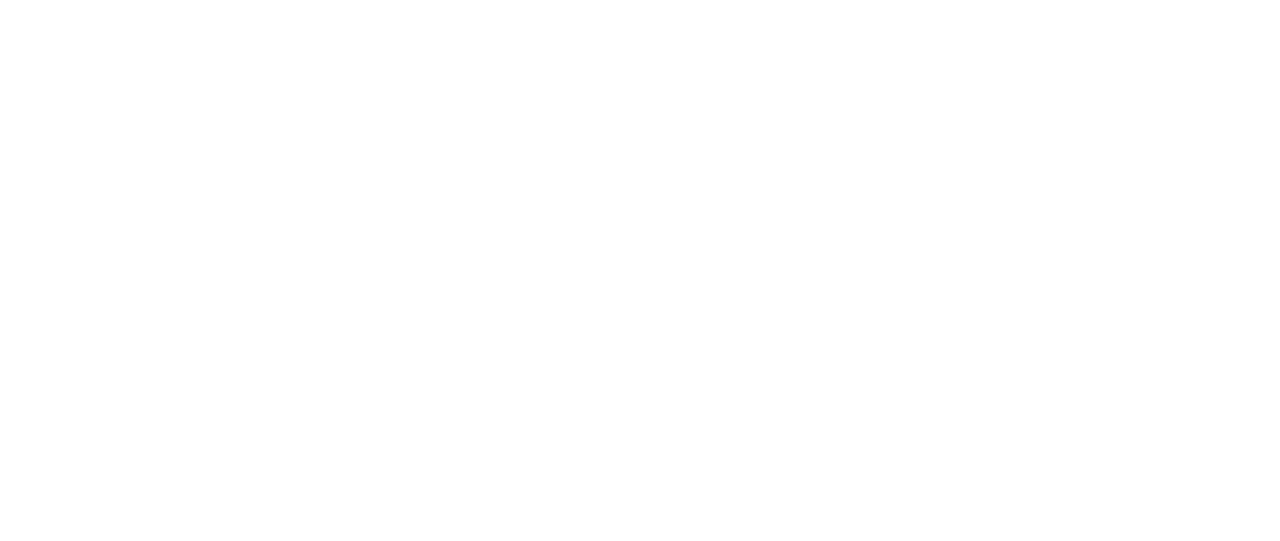
<file: service.html>
<!DOCTYPE html>
<html lang="en">

<head>
    <meta charset="utf-8">
    <title>Service</title>
    <meta content="width=device-width, initial-scale=1.0" name="viewport">
    <meta content="" name="keywords">
    <meta content="" name="description">

    <!-- Favicon -->
    <link rel="shortcut icon" href="img/icons8-no-food-48.png" type="image/x-icon">

    <!-- Font Awsome -->
    <link
    rel="stylesheet"
    href="https://cdnjs.cloudflare.com/ajax/libs/font-awesome/6.5.0/css/all.min.css"
    />


    <!-- Google Web Fonts -->
    <link rel="preconnect" href="https://fonts.googleapis.com">
    <link rel="preconnect" href="https://fonts.gstatic.com" crossorigin>
    <link href="https://fonts.googleapis.com/css2?family=Heebo:wght@400;500;600&family=Nunito:wght@600;700;800&family=Pacifico&display=swap" rel="stylesheet">

    <!-- Icon Font Stylesheet -->
    <link href="https://cdnjs.cloudflare.com/ajax/libs/font-awesome/5.10.0/css/all.min.css" rel="stylesheet">
    <link href="https://cdn.jsdelivr.net/npm/bootstrap-icons@1.4.1/font/bootstrap-icons.css" rel="stylesheet">

    <!-- Libraries Stylesheet -->
    <link href="lib/animate/animate.min.css" rel="stylesheet">
    <link href="lib/owlcarousel/assets/owl.carousel.min.css" rel="stylesheet">
    <link href="lib/tempusdominus/css/tempusdominus-bootstrap-4.min.css" rel="stylesheet" />

    <!-- Customized Bootstrap Stylesheet -->
    <link href="css/bootstrap.min.css" rel="stylesheet">

    <!-- Template Stylesheet -->
    <link href="css/style.css" rel="stylesheet">
</head>

<body>
    <div class="container-xxl bg-white p-0">
        <!-- Spinner Start -->
        <div id="spinner" class="show bg-white position-fixed translate-middle w-100 vh-100 top-50 start-50 d-flex align-items-center justify-content-center">
            <div class="spinner-border text-primary" style="width: 3rem; height: 3rem;" role="status">
                <span class="sr-only">Loading...</span>
            </div>
        </div>
        <!-- Spinner End -->


      <!-- Navbar & Hero Start -->
      <div class="container-xxl position-relative p-0">
        <nav
          class="navbar navbar-expand-lg navbar-dark bg-dark px-4 px-lg-5 py-3 py-lg-0 position-staticy w-100 top-0 z-3"
        >
          <a href="" class="navbar-brand p-0">
            <h1 class="text-primary m-0">
              <i class="fa fa-utensils me-3"></i>Restaurant
            </h1>
            <!-- <img src="img/logo.png" alt="Logo"> -->
          </a>
          <button
            class="navbar-toggler"
            type="button"
            data-bs-toggle="collapse"
            data-bs-target="#navbarCollapse"
          >
            <span class="fa fa-bars"></span>
          </button>
          <div class="collapse navbar-collapse" id="navbarCollapse">
            <div class="navbar-nav ms-auto py-0 pe-4">
              <a href="index.html" class="nav-item nav-link ">Home</a>
              <a href="about.html" class="nav-item nav-link">About</a>
              <a href="service.html" class="nav-item nav-link active">Service</a>
              <a href="menu.html" class="nav-item nav-link">Menu</a>
              <div class="nav-item dropdown">
                <a
                  href="#"
                  class="nav-link dropdown-toggle"
                  data-bs-toggle="dropdown"
                  >Pages</a
                >
                <div class="dropdown-menu m-0">
                  <a href="booking.html" class="dropdown-item">Booking</a>
                  <a href="team.html" class="dropdown-item">Our Team</a>
                  <a href="testimonial.html" class="dropdown-item"
                    >Testimonial</a
                  >
                </div>
              </div>
              <a href="contact.html" class="nav-item nav-link">Contact</a>
            </div>
            <div class="position-relative d-inline-block">
              <a href="./card.html" class="text-decoration-none">
                <i
                  class="fa-solid fa-cart-plus text-primary"
                  style="font-size: 2rem"
                ></i>
                <span
                  class="position-absolute top-0 start-100 translate-middle badge rounded-pill bg-danger"
                  id="cart-count"
                >
                  99+
                  <span class="visually-hidden">items</span>
                </span>
              </a>
            </div>
            <a href="./login.html" class="ms-3" id="logout">
              <i
                class="fa-solid fa-arrow-right-to-bracket"
                style="font-size: 2rem"
              ></i>
            </a>
          </div>
        </nav>

        <div class="container-xxl py-5 bg-dark hero-header mb-5">
          <div class="container my-5 py-5">
            <div class="row align-items-center g-5">
              <div class="col-lg-6 text-center text-lg-start">
                <h1 class="display-3 text-white animated slideInLeft">
                  Enjoy Our<br />Delicious Meal
                </h1>
                <p class="text-white animated slideInLeft mb-4 pb-2">
                  Tempor erat elitr rebum at clita. Diam dolor diam ipsum sit.
                  Aliqu diam amet diam et eos. Clita erat ipsum et lorem et sit,
                  sed stet lorem sit clita duo justo magna dolore erat amet
                </p>
                <a
                  href=""
                  class="btn btn-primary py-sm-3 px-sm-5 me-3 animated slideInLeft"
                  >Book A Table</a
                >
              </div>
              <div class="col-lg-6 text-center text-lg-end overflow-hidden">
                <img class="img-fluid" src="img/hero.png" alt="" />
              </div>
            </div>
          </div>
        </div>
      </div>
      <!-- Navbar & Hero End -->


        <!-- Service Start -->
        <div class="container-xxl py-5">
            <div class="container">
                <div class="text-center wow fadeInUp" data-wow-delay="0.1s">
                    <h5 class="section-title ff-secondary text-center text-primary fw-normal">Our Services</h5>
                    <h1 class="mb-5">Explore Our Services</h1>
                </div>
                <div class="row g-4">
                    <div class="col-lg-3 col-sm-6 wow fadeInUp" data-wow-delay="0.1s">
                        <div class="service-item rounded pt-3">
                            <div class="p-4">
                                <i class="fa fa-3x fa-user-tie text-primary mb-4"></i>
                                <h5>Master Chefs</h5>
                                <p>Diam elitr kasd sed at elitr sed ipsum justo dolor sed clita amet diam</p>
                            </div>
                        </div>
                    </div>
                    <div class="col-lg-3 col-sm-6 wow fadeInUp" data-wow-delay="0.3s">
                        <div class="service-item rounded pt-3">
                            <div class="p-4">
                                <i class="fa fa-3x fa-utensils text-primary mb-4"></i>
                                <h5>Quality Food</h5>
                                <p>Diam elitr kasd sed at elitr sed ipsum justo dolor sed clita amet diam</p>
                            </div>
                        </div>
                    </div>
                    <div class="col-lg-3 col-sm-6 wow fadeInUp" data-wow-delay="0.5s">
                        <div class="service-item rounded pt-3">
                            <div class="p-4">
                                <i class="fa fa-3x fa-cart-plus text-primary mb-4"></i>
                                <h5>Online Order</h5>
                                <p>Diam elitr kasd sed at elitr sed ipsum justo dolor sed clita amet diam</p>
                            </div>
                        </div>
                    </div>
                    <div class="col-lg-3 col-sm-6 wow fadeInUp" data-wow-delay="0.7s">
                        <div class="service-item rounded pt-3">
                            <div class="p-4">
                                <i class="fa fa-3x fa-headset text-primary mb-4"></i>
                                <h5>24/7 Service</h5>
                                <p>Diam elitr kasd sed at elitr sed ipsum justo dolor sed clita amet diam</p>
                            </div>
                        </div>
                    </div>
                    <div class="col-lg-3 col-sm-6 wow fadeInUp" data-wow-delay="0.1s">
                        <div class="service-item rounded pt-3">
                            <div class="p-4">
                                <i class="fa fa-3x fa-user-tie text-primary mb-4"></i>
                                <h5>Master Chefs</h5>
                                <p>Diam elitr kasd sed at elitr sed ipsum justo dolor sed clita amet diam</p>
                            </div>
                        </div>
                    </div>
                    <div class="col-lg-3 col-sm-6 wow fadeInUp" data-wow-delay="0.3s">
                        <div class="service-item rounded pt-3">
                            <div class="p-4">
                                <i class="fa fa-3x fa-utensils text-primary mb-4"></i>
                                <h5>Quality Food</h5>
                                <p>Diam elitr kasd sed at elitr sed ipsum justo dolor sed clita amet diam</p>
                            </div>
                        </div>
                    </div>
                    <div class="col-lg-3 col-sm-6 wow fadeInUp" data-wow-delay="0.5s">
                        <div class="service-item rounded pt-3">
                            <div class="p-4">
                                <i class="fa fa-3x fa-cart-plus text-primary mb-4"></i>
                                <h5>Online Order</h5>
                                <p>Diam elitr kasd sed at elitr sed ipsum justo dolor sed clita amet diam</p>
                            </div>
                        </div>
                    </div>
                    <div class="col-lg-3 col-sm-6 wow fadeInUp" data-wow-delay="0.7s">
                        <div class="service-item rounded pt-3">
                            <div class="p-4">
                                <i class="fa fa-3x fa-headset text-primary mb-4"></i>
                                <h5>24/7 Service</h5>
                                <p>Diam elitr kasd sed at elitr sed ipsum justo dolor sed clita amet diam</p>
                            </div>
                        </div>
                    </div>
                </div>
            </div>
        </div>
        <!-- Service End -->
        

        <!-- Footer Start -->
        <div class="container-fluid bg-dark text-light footer pt-5 mt-5 wow fadeIn" data-wow-delay="0.1s">
            <div class="container py-5">
                <div class="row g-5">
                    <div class="col-lg-3 col-md-6">
                        <h4 class="section-title ff-secondary text-start text-primary fw-normal mb-4">Company</h4>
                        <a class="btn btn-link" href="">About Us</a>
                        <a class="btn btn-link" href="">Contact Us</a>
                        <a class="btn btn-link" href="">Reservation</a>
                        <a class="btn btn-link" href="">Privacy Policy</a>
                        <a class="btn btn-link" href="">Terms & Condition</a>
                    </div>
                    <div class="col-lg-3 col-md-6">
                        <h4 class="section-title ff-secondary text-start text-primary fw-normal mb-4">Contact</h4>
                        <p class="mb-2"><i class="fa fa-map-marker-alt me-3"></i>123 Street, New York, USA</p>
                        <p class="mb-2"><i class="fa fa-phone-alt me-3"></i>+012 345 67890</p>
                        <p class="mb-2"><i class="fa fa-envelope me-3"></i>info@example.com</p>
                        <div class="d-flex pt-2">
                            <a class="btn btn-outline-light btn-social" href=""><i class="fab fa-twitter"></i></a>
                            <a class="btn btn-outline-light btn-social" href=""><i class="fab fa-facebook-f"></i></a>
                            <a class="btn btn-outline-light btn-social" href=""><i class="fab fa-youtube"></i></a>
                            <a class="btn btn-outline-light btn-social" href=""><i class="fab fa-linkedin-in"></i></a>
                        </div>
                    </div>
                    <div class="col-lg-3 col-md-6">
                        <h4 class="section-title ff-secondary text-start text-primary fw-normal mb-4">Opening</h4>
                        <h5 class="text-light fw-normal">Monday - Saturday</h5>
                        <p>09AM - 09PM</p>
                        <h5 class="text-light fw-normal">Sunday</h5>
                        <p>10AM - 08PM</p>
                    </div>
                    <div class="col-lg-3 col-md-6">
                        <h4 class="section-title ff-secondary text-start text-primary fw-normal mb-4">Newsletter</h4>
                        <p>Dolor amet sit justo amet elitr clita ipsum elitr est.</p>
                        <div class="position-relative mx-auto" style="max-width: 400px;">
                            <input class="form-control border-primary w-100 py-3 ps-4 pe-5" type="text" placeholder="Your email">
                            <button type="button" class="btn btn-primary py-2 position-absolute top-0 end-0 mt-2 me-2">SignUp</button>
                        </div>
                    </div>
                </div>
            </div>
            <div class="container">
                <div class="copyright">
                    <div class="row">
                        <div class="col-md-6 text-center text-md-start mb-3 mb-md-0">
                            &copy; <a class="border-bottom" href="#">Your Site Name</a>, All Right Reserved. 
							
							<!--/*** This template is free as long as you keep the footer author’s credit link/attribution link/backlink. If you'd like to use the template without the footer author’s credit link/attribution link/backlink, you can purchase the Credit Removal License from "https://htmlcodex.com/credit-removal". Thank you for your support. ***/-->
							Designed By <a class="border-bottom" href="https://htmlcodex.com">HTML Codex</a><br><br>
                            Distributed By <a class="border-bottom" href="https://themewagon.com" target="_blank">ThemeWagon</a>
                        </div>
                        <div class="col-md-6 text-center text-md-end">
                            <div class="footer-menu">
                                <a href="">Home</a>
                                <a href="">Cookies</a>
                                <a href="">Help</a>
                                <a href="">FQAs</a>
                            </div>
                        </div>
                    </div>
                </div>
            </div>
        </div>
        <!-- Footer End -->


        <!-- Back to Top -->
        <a href="#" class="btn btn-lg btn-primary btn-lg-square back-to-top"><i class="bi bi-arrow-up"></i></a>
    </div>

    <!-- JavaScript Libraries -->
    <script src="https://code.jquery.com/jquery-3.4.1.min.js"></script>
    <script src="https://cdn.jsdelivr.net/npm/bootstrap@5.0.0/dist/js/bootstrap.bundle.min.js"></script>
    <script src="lib/wow/wow.min.js"></script>
    <script src="lib/easing/easing.min.js"></script>
    <script src="lib/waypoints/waypoints.min.js"></script>
    <script src="lib/counterup/counterup.min.js"></script>
    <script src="lib/owlcarousel/owl.carousel.min.js"></script>
    <script src="lib/tempusdominus/js/moment.min.js"></script>
    <script src="lib/tempusdominus/js/moment-timezone.min.js"></script>
    <script src="lib/tempusdominus/js/tempusdominus-bootstrap-4.min.js"></script>

    <!-- Template Javascript -->
    <script src="js/main.js"></script>
</body>

</html>
</file>
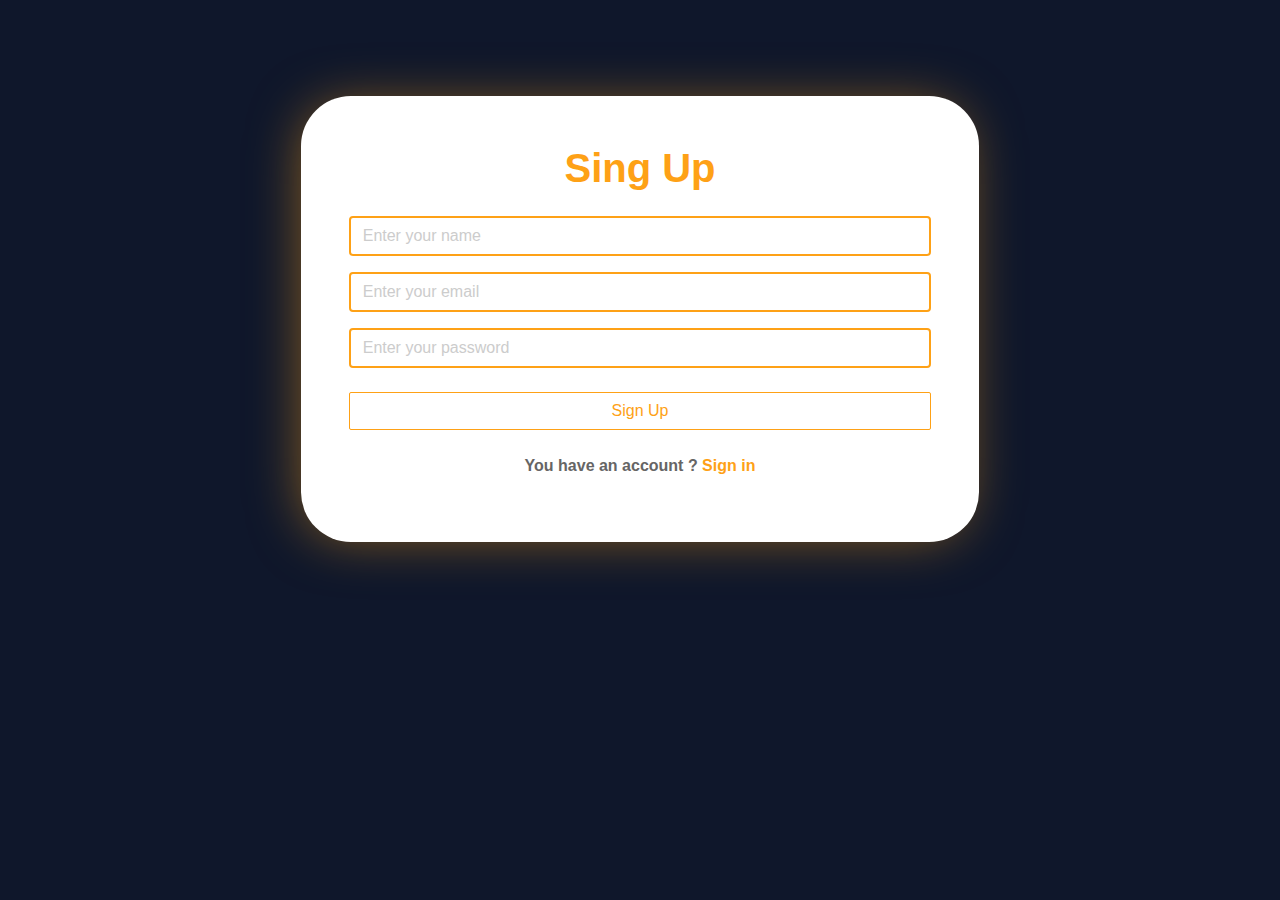
<file: signUp.html>
<!DOCTYPE html>
<html lang="en">
  <head>
    <meta charset="UTF-8" />
    <meta name="viewport" content="width=device-width, initial-scale=1.0" />
    <title>Sign Up</title>
    <link rel="stylesheet" href="css/bootstrap.min.css" />
    <!--! bootstrap  -->
    <link rel="stylesheet" href="css/login.css" />
    <!--  style file-->
  </head>
  <body data-page="sign-up">
    <div class="login-system py-5 text-center">
      <div class="container p-5">
        <div class="login p-5 m-auto">
          <h1> Sing Up</h1>
          <div class="mb-3 mt-4">
            <input
              type="text"
              name="name"
              id="nameInput"
              class="form-control"
              placeholder="Enter your name"
              aria-describedby="helpId"
            />
            <p id="messageValidationName"  class="text-danger d-none text-start alert bg-black p-1 my-2">
              Name must be at least 3 characters. Only English letters are
              allowed Must Start Capital character. Numbers and special characters are not allowed.
            </p>
          </div>
          <div class="mb-3">
            <input
              type="email"
              name="email"
              id="emailInput"
              class="form-control"
              placeholder="Enter your email"
              aria-describedby="helpId"
            />
            <p id="messageValidationEmail" class="text-danger d-none text-start alert bg-black p-1 my-2">
              Please enter a valid email address (example@gmail.com).
            </p>
          </div>
          <div class="mb-3">
            <input
              type="password"
              name="password"
              id="passwordInput"
              class="form-control"
              placeholder="Enter your password"
              aria-describedby="helpId"
            />
            <p id="messageValidationPassword" class="text-danger d-none text-start alert bg-black p-1 my-2">
              Password must be 8+ characters, with an uppercase letter,
              lowercase letter, a number, and a special symbol.
            </p>
          </div>
          <p class="text-center text-dange d-none error-validtion"></p>
          <button class="btn main-btn d-block mt-4" id="main-btn">
            Sign Up
          </button>
          <p class="text-black pt-4 fw-bolder">
            You have an account ?
            <a
              id="mood"
              href="./login.html"
              class="text-decoration-none register text-black"
              >Sign in</a
            >
          </p>
        </div>
      </div>
    </div>

    <script src="js/bootstrap.bundle.min.js"></script>
    <!--  bootstrap -->
    <script src="js/login.js"></script>
    <!--  index -->
  </body>
</html>
</file>
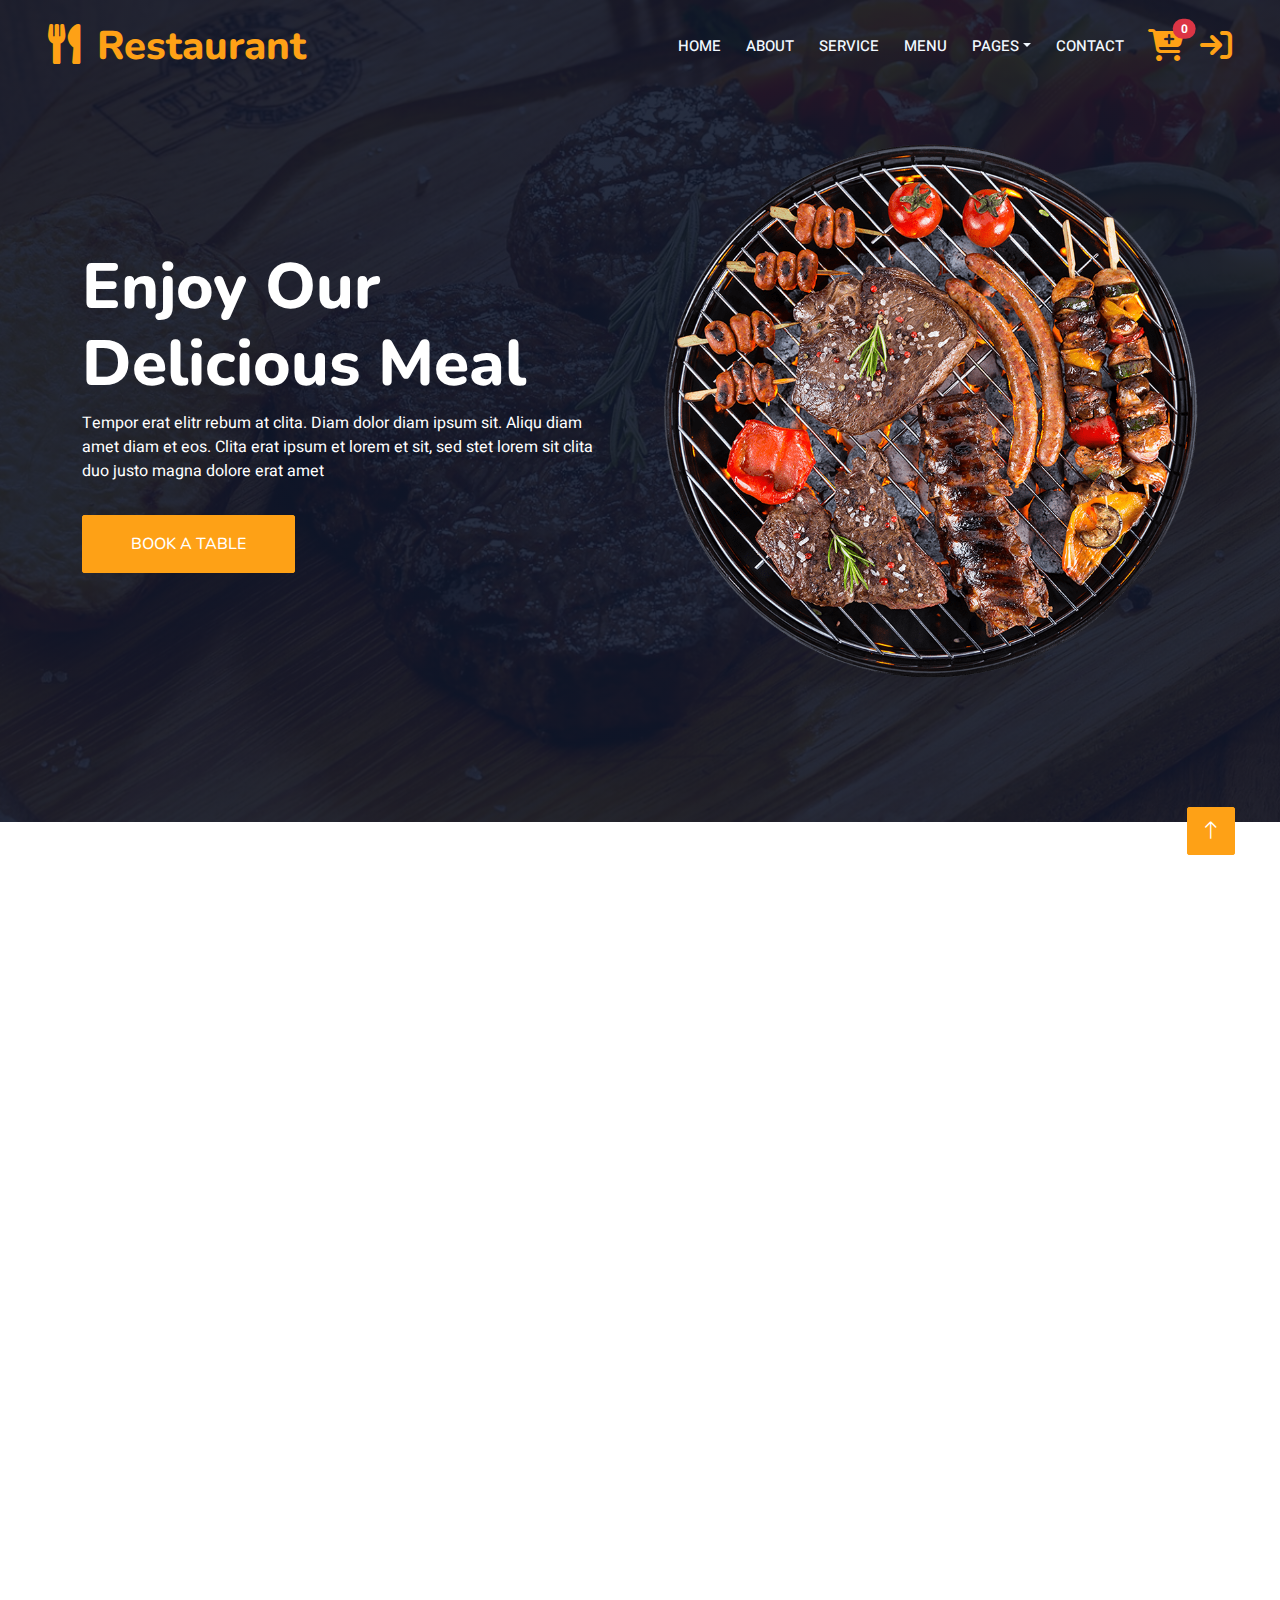
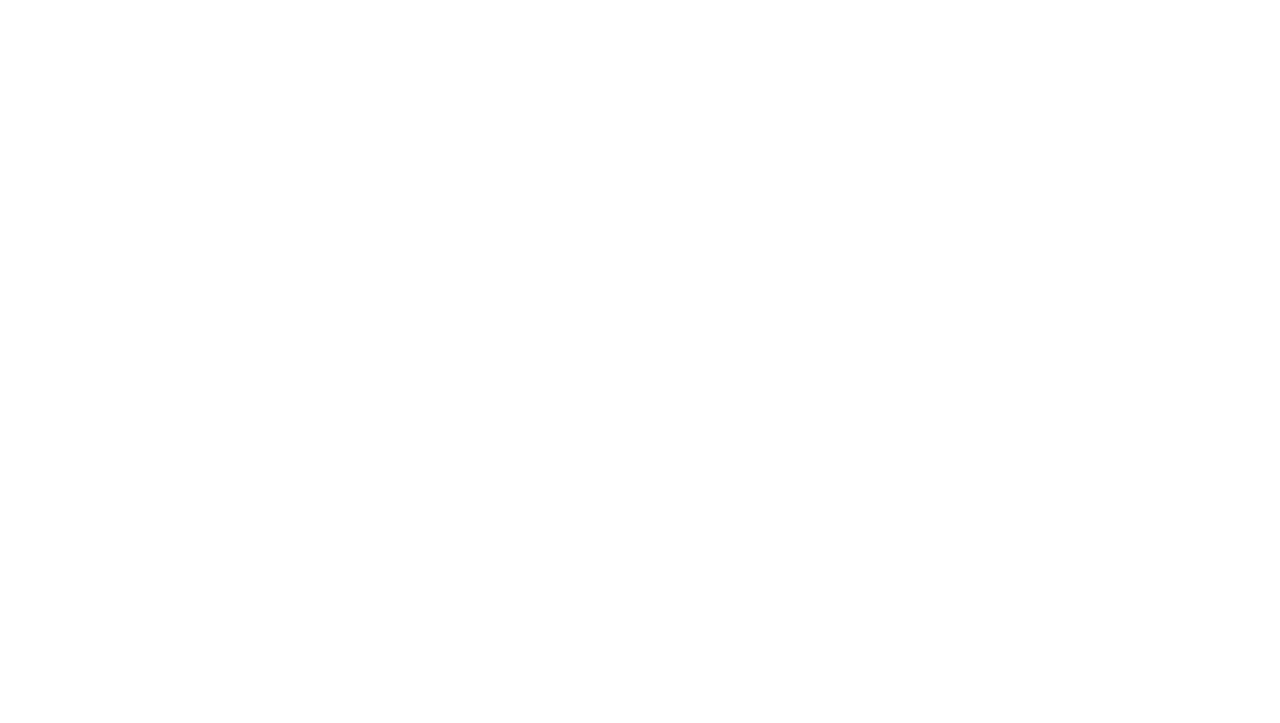
<file: team.html>
<!DOCTYPE html>
<html lang="en">

<head>
    <meta charset="utf-8">
    <title>Team</title>
    <meta content="width=device-width, initial-scale=1.0" name="viewport">
    <meta content="" name="keywords">
    <meta content="" name="description">

    <!-- Favicon -->
    <link rel="shortcut icon" href="img/icons8-no-food-48.png" type="image/x-icon">

    <!-- Font Awsome -->
    <link
    rel="stylesheet"
    href="https://cdnjs.cloudflare.com/ajax/libs/font-awesome/6.5.0/css/all.min.css"
    />


    <!-- Google Web Fonts -->
    <link rel="preconnect" href="https://fonts.googleapis.com">
    <link rel="preconnect" href="https://fonts.gstatic.com" crossorigin>
    <link href="https://fonts.googleapis.com/css2?family=Heebo:wght@400;500;600&family=Nunito:wght@600;700;800&family=Pacifico&display=swap" rel="stylesheet">

    <!-- Icon Font Stylesheet -->
    <link href="https://cdnjs.cloudflare.com/ajax/libs/font-awesome/5.10.0/css/all.min.css" rel="stylesheet">
    <link href="https://cdn.jsdelivr.net/npm/bootstrap-icons@1.4.1/font/bootstrap-icons.css" rel="stylesheet">

    <!-- Libraries Stylesheet -->
    <link href="lib/animate/animate.min.css" rel="stylesheet">
    <link href="lib/owlcarousel/assets/owl.carousel.min.css" rel="stylesheet">
    <link href="lib/tempusdominus/css/tempusdominus-bootstrap-4.min.css" rel="stylesheet" />

    <!-- Customized Bootstrap Stylesheet -->
    <link href="css/bootstrap.min.css" rel="stylesheet">

    <!-- Template Stylesheet -->
    <link href="css/style.css" rel="stylesheet">
</head>

<body>
    <div class="container-xxl bg-white p-0">
        <!-- Spinner Start -->
        <div id="spinner" class="show bg-white position-fixed translate-middle w-100 vh-100 top-50 start-50 d-flex align-items-center justify-content-center">
            <div class="spinner-border text-primary" style="width: 3rem; height: 3rem;" role="status">
                <span class="sr-only">Loading...</span>
            </div>
        </div>
        <!-- Spinner End -->


           <!-- Navbar & Hero Start -->
      <div class="container-xxl position-relative p-0">
        <nav
          class="navbar navbar-expand-lg navbar-dark bg-dark px-4 px-lg-5 py-3 py-lg-0 position-staticy w-100 top-0 z-3"
        >
          <a href="" class="navbar-brand p-0">
            <h1 class="text-primary m-0">
              <i class="fa fa-utensils me-3"></i>Restaurant
            </h1>
            <!-- <img src="img/logo.png" alt="Logo"> -->
          </a>
          <button
            class="navbar-toggler"
            type="button"
            data-bs-toggle="collapse"
            data-bs-target="#navbarCollapse"
          >
            <span class="fa fa-bars"></span>
          </button>
          <div class="collapse navbar-collapse" id="navbarCollapse">
            <div class="navbar-nav ms-auto py-0 pe-4">
              <a href="index.html" class="nav-item nav-link ">Home</a>
              <a href="about.html" class="nav-item nav-link">About</a>
              <a href="service.html" class="nav-item nav-link">Service</a>
              <a href="menu.html" class="nav-item nav-link">Menu</a>
              <div class="nav-item dropdown">
                <a
                  href="#"
                  class="nav-link dropdown-toggle"
                  data-bs-toggle="dropdown"
                  >Pages</a
                >
                <div class="dropdown-menu m-0">
                  <a href="booking.html" class="dropdown-item">Booking</a>
                  <a href="team.html" class="dropdown-item active">Our Team</a>
                  <a href="testimonial.html" class="dropdown-item"
                    >Testimonial</a
                  >
                </div>
              </div>
              <a href="contact.html" class="nav-item nav-link">Contact</a>
            </div>
            <div class="position-relative d-inline-block">
              <a href="./card.html" class="text-decoration-none">
                <i
                  class="fa-solid fa-cart-plus text-primary"
                  style="font-size: 2rem"
                ></i>
                <span
                  class="position-absolute top-0 start-100 translate-middle badge rounded-pill bg-danger"
                  id="cart-count"
                >
                  99+
                  <span class="visually-hidden">items</span>
                </span>
              </a>
            </div>
            <a href="./login.html" class="ms-3" id="logout">
              <i
                class="fa-solid fa-arrow-right-to-bracket"
                style="font-size: 2rem"
              ></i>
            </a>
          </div>
        </nav>

        <div class="container-xxl py-5 bg-dark hero-header mb-5">
          <div class="container my-5 py-5">
            <div class="row align-items-center g-5">
              <div class="col-lg-6 text-center text-lg-start">
                <h1 class="display-3 text-white animated slideInLeft">
                  Enjoy Our<br />Delicious Meal
                </h1>
                <p class="text-white animated slideInLeft mb-4 pb-2">
                  Tempor erat elitr rebum at clita. Diam dolor diam ipsum sit.
                  Aliqu diam amet diam et eos. Clita erat ipsum et lorem et sit,
                  sed stet lorem sit clita duo justo magna dolore erat amet
                </p>
                <a
                  href=""
                  class="btn btn-primary py-sm-3 px-sm-5 me-3 animated slideInLeft"
                  >Book A Table</a
                >
              </div>
              <div class="col-lg-6 text-center text-lg-end overflow-hidden">
                <img class="img-fluid" src="img/hero.png" alt="" />
              </div>
            </div>
          </div>
        </div>
      </div>
      <!-- Navbar & Hero End -->


        <!-- Team Start -->
        <div class="container-xxl pt-5 pb-3">
            <div class="container">
                <div class="text-center wow fadeInUp" data-wow-delay="0.1s">
                    <h5 class="section-title ff-secondary text-center text-primary fw-normal">Team Members</h5>
                    <h1 class="mb-5">Our Master Chefs</h1>
                </div>
                <div class="row g-4">
                    <div class="col-lg-3 col-md-6 wow fadeInUp" data-wow-delay="0.1s">
                        <div class="team-item text-center rounded overflow-hidden">
                            <div class="rounded-circle overflow-hidden m-4">
                                <img class="img-fluid" src="img/team-1.jpg" alt="">
                            </div>
                            <h5 class="mb-0">Full Name</h5>
                            <small>Designation</small>
                            <div class="d-flex justify-content-center mt-3">
                                <a class="btn btn-square btn-primary mx-1" href=""><i class="fab fa-facebook-f"></i></a>
                                <a class="btn btn-square btn-primary mx-1" href=""><i class="fab fa-twitter"></i></a>
                                <a class="btn btn-square btn-primary mx-1" href=""><i class="fab fa-instagram"></i></a>
                            </div>
                        </div>
                    </div>
                    <div class="col-lg-3 col-md-6 wow fadeInUp" data-wow-delay="0.3s">
                        <div class="team-item text-center rounded overflow-hidden">
                            <div class="rounded-circle overflow-hidden m-4">
                                <img class="img-fluid" src="img/team-2.jpg" alt="">
                            </div>
                            <h5 class="mb-0">Full Name</h5>
                            <small>Designation</small>
                            <div class="d-flex justify-content-center mt-3">
                                <a class="btn btn-square btn-primary mx-1" href=""><i class="fab fa-facebook-f"></i></a>
                                <a class="btn btn-square btn-primary mx-1" href=""><i class="fab fa-twitter"></i></a>
                                <a class="btn btn-square btn-primary mx-1" href=""><i class="fab fa-instagram"></i></a>
                            </div>
                        </div>
                    </div>
                    <div class="col-lg-3 col-md-6 wow fadeInUp" data-wow-delay="0.5s">
                        <div class="team-item text-center rounded overflow-hidden">
                            <div class="rounded-circle overflow-hidden m-4">
                                <img class="img-fluid" src="img/team-3.jpg" alt="">
                            </div>
                            <h5 class="mb-0">Full Name</h5>
                            <small>Designation</small>
                            <div class="d-flex justify-content-center mt-3">
                                <a class="btn btn-square btn-primary mx-1" href=""><i class="fab fa-facebook-f"></i></a>
                                <a class="btn btn-square btn-primary mx-1" href=""><i class="fab fa-twitter"></i></a>
                                <a class="btn btn-square btn-primary mx-1" href=""><i class="fab fa-instagram"></i></a>
                            </div>
                        </div>
                    </div>
                    <div class="col-lg-3 col-md-6 wow fadeInUp" data-wow-delay="0.7s">
                        <div class="team-item text-center rounded overflow-hidden">
                            <div class="rounded-circle overflow-hidden m-4">
                                <img class="img-fluid" src="img/team-4.jpg" alt="">
                            </div>
                            <h5 class="mb-0">Full Name</h5>
                            <small>Designation</small>
                            <div class="d-flex justify-content-center mt-3">
                                <a class="btn btn-square btn-primary mx-1" href=""><i class="fab fa-facebook-f"></i></a>
                                <a class="btn btn-square btn-primary mx-1" href=""><i class="fab fa-twitter"></i></a>
                                <a class="btn btn-square btn-primary mx-1" href=""><i class="fab fa-instagram"></i></a>
                            </div>
                        </div>
                    </div>
                    <div class="col-lg-3 col-md-6 wow fadeInUp" data-wow-delay="0.1s">
                        <div class="team-item text-center rounded overflow-hidden">
                            <div class="rounded-circle overflow-hidden m-4">
                                <img class="img-fluid" src="img/team-2.jpg" alt="">
                            </div>
                            <h5 class="mb-0">Full Name</h5>
                            <small>Designation</small>
                            <div class="d-flex justify-content-center mt-3">
                                <a class="btn btn-square btn-primary mx-1" href=""><i class="fab fa-facebook-f"></i></a>
                                <a class="btn btn-square btn-primary mx-1" href=""><i class="fab fa-twitter"></i></a>
                                <a class="btn btn-square btn-primary mx-1" href=""><i class="fab fa-instagram"></i></a>
                            </div>
                        </div>
                    </div>
                    <div class="col-lg-3 col-md-6 wow fadeInUp" data-wow-delay="0.3s">
                        <div class="team-item text-center rounded overflow-hidden">
                            <div class="rounded-circle overflow-hidden m-4">
                                <img class="img-fluid" src="img/team-3.jpg" alt="">
                            </div>
                            <h5 class="mb-0">Full Name</h5>
                            <small>Designation</small>
                            <div class="d-flex justify-content-center mt-3">
                                <a class="btn btn-square btn-primary mx-1" href=""><i class="fab fa-facebook-f"></i></a>
                                <a class="btn btn-square btn-primary mx-1" href=""><i class="fab fa-twitter"></i></a>
                                <a class="btn btn-square btn-primary mx-1" href=""><i class="fab fa-instagram"></i></a>
                            </div>
                        </div>
                    </div>
                    <div class="col-lg-3 col-md-6 wow fadeInUp" data-wow-delay="0.5s">
                        <div class="team-item text-center rounded overflow-hidden">
                            <div class="rounded-circle overflow-hidden m-4">
                                <img class="img-fluid" src="img/team-4.jpg" alt="">
                            </div>
                            <h5 class="mb-0">Full Name</h5>
                            <small>Designation</small>
                            <div class="d-flex justify-content-center mt-3">
                                <a class="btn btn-square btn-primary mx-1" href=""><i class="fab fa-facebook-f"></i></a>
                                <a class="btn btn-square btn-primary mx-1" href=""><i class="fab fa-twitter"></i></a>
                                <a class="btn btn-square btn-primary mx-1" href=""><i class="fab fa-instagram"></i></a>
                            </div>
                        </div>
                    </div>
                    <div class="col-lg-3 col-md-6 wow fadeInUp" data-wow-delay="0.7s">
                        <div class="team-item text-center rounded overflow-hidden">
                            <div class="rounded-circle overflow-hidden m-4">
                                <img class="img-fluid" src="img/team-1.jpg" alt="">
                            </div>
                            <h5 class="mb-0">Full Name</h5>
                            <small>Designation</small>
                            <div class="d-flex justify-content-center mt-3">
                                <a class="btn btn-square btn-primary mx-1" href=""><i class="fab fa-facebook-f"></i></a>
                                <a class="btn btn-square btn-primary mx-1" href=""><i class="fab fa-twitter"></i></a>
                                <a class="btn btn-square btn-primary mx-1" href=""><i class="fab fa-instagram"></i></a>
                            </div>
                        </div>
                    </div>
                </div>
            </div>
        </div>
        <!-- Team End -->
        

        <!-- Footer Start -->
        <div class="container-fluid bg-dark text-light footer pt-5 mt-5 wow fadeIn" data-wow-delay="0.1s">
            <div class="container py-5">
                <div class="row g-5">
                    <div class="col-lg-3 col-md-6">
                        <h4 class="section-title ff-secondary text-start text-primary fw-normal mb-4">Company</h4>
                        <a class="btn btn-link" href="">About Us</a>
                        <a class="btn btn-link" href="">Contact Us</a>
                        <a class="btn btn-link" href="">Reservation</a>
                        <a class="btn btn-link" href="">Privacy Policy</a>
                        <a class="btn btn-link" href="">Terms & Condition</a>
                    </div>
                    <div class="col-lg-3 col-md-6">
                        <h4 class="section-title ff-secondary text-start text-primary fw-normal mb-4">Contact</h4>
                        <p class="mb-2"><i class="fa fa-map-marker-alt me-3"></i>123 Street, New York, USA</p>
                        <p class="mb-2"><i class="fa fa-phone-alt me-3"></i>+012 345 67890</p>
                        <p class="mb-2"><i class="fa fa-envelope me-3"></i>info@example.com</p>
                        <div class="d-flex pt-2">
                            <a class="btn btn-outline-light btn-social" href=""><i class="fab fa-twitter"></i></a>
                            <a class="btn btn-outline-light btn-social" href=""><i class="fab fa-facebook-f"></i></a>
                            <a class="btn btn-outline-light btn-social" href=""><i class="fab fa-youtube"></i></a>
                            <a class="btn btn-outline-light btn-social" href=""><i class="fab fa-linkedin-in"></i></a>
                        </div>
                    </div>
                    <div class="col-lg-3 col-md-6">
                        <h4 class="section-title ff-secondary text-start text-primary fw-normal mb-4">Opening</h4>
                        <h5 class="text-light fw-normal">Monday - Saturday</h5>
                        <p>09AM - 09PM</p>
                        <h5 class="text-light fw-normal">Sunday</h5>
                        <p>10AM - 08PM</p>
                    </div>
                    <div class="col-lg-3 col-md-6">
                        <h4 class="section-title ff-secondary text-start text-primary fw-normal mb-4">Newsletter</h4>
                        <p>Dolor amet sit justo amet elitr clita ipsum elitr est.</p>
                        <div class="position-relative mx-auto" style="max-width: 400px;">
                            <input class="form-control border-primary w-100 py-3 ps-4 pe-5" type="text" placeholder="Your email">
                            <button type="button" class="btn btn-primary py-2 position-absolute top-0 end-0 mt-2 me-2">SignUp</button>
                        </div>
                    </div>
                </div>
            </div>
            <div class="container">
                <div class="copyright">
                    <div class="row">
                        <div class="col-md-6 text-center text-md-start mb-3 mb-md-0">
                            &copy; <a class="border-bottom" href="#">Your Site Name</a>, All Right Reserved. 
							
							<!--/*** This template is free as long as you keep the footer author’s credit link/attribution link/backlink. If you'd like to use the template without the footer author’s credit link/attribution link/backlink, you can purchase the Credit Removal License from "https://htmlcodex.com/credit-removal". Thank you for your support. ***/-->
							Designed By <a class="border-bottom" href="https://htmlcodex.com">HTML Codex</a><br><br>
                            Distributed By <a class="border-bottom" href="https://themewagon.com" target="_blank">ThemeWagon</a>
                        </div>
                        <div class="col-md-6 text-center text-md-end">
                            <div class="footer-menu">
                                <a href="">Home</a>
                                <a href="">Cookies</a>
                                <a href="">Help</a>
                                <a href="">FQAs</a>
                            </div>
                        </div>
                    </div>
                </div>
            </div>
        </div>
        <!-- Footer End -->


        <!-- Back to Top -->
        <a href="#" class="btn btn-lg btn-primary btn-lg-square back-to-top"><i class="bi bi-arrow-up"></i></a>
    </div>

    <!-- JavaScript Libraries -->
    <script src="https://code.jquery.com/jquery-3.4.1.min.js"></script>
    <script src="https://cdn.jsdelivr.net/npm/bootstrap@5.0.0/dist/js/bootstrap.bundle.min.js"></script>
    <script src="lib/wow/wow.min.js"></script>
    <script src="lib/easing/easing.min.js"></script>
    <script src="lib/waypoints/waypoints.min.js"></script>
    <script src="lib/counterup/counterup.min.js"></script>
    <script src="lib/owlcarousel/owl.carousel.min.js"></script>
    <script src="lib/tempusdominus/js/moment.min.js"></script>
    <script src="lib/tempusdominus/js/moment-timezone.min.js"></script>
    <script src="lib/tempusdominus/js/tempusdominus-bootstrap-4.min.js"></script>

    <!-- Template Javascript -->
    <script src="js/main.js"></script>
</body>

</html>
</file>
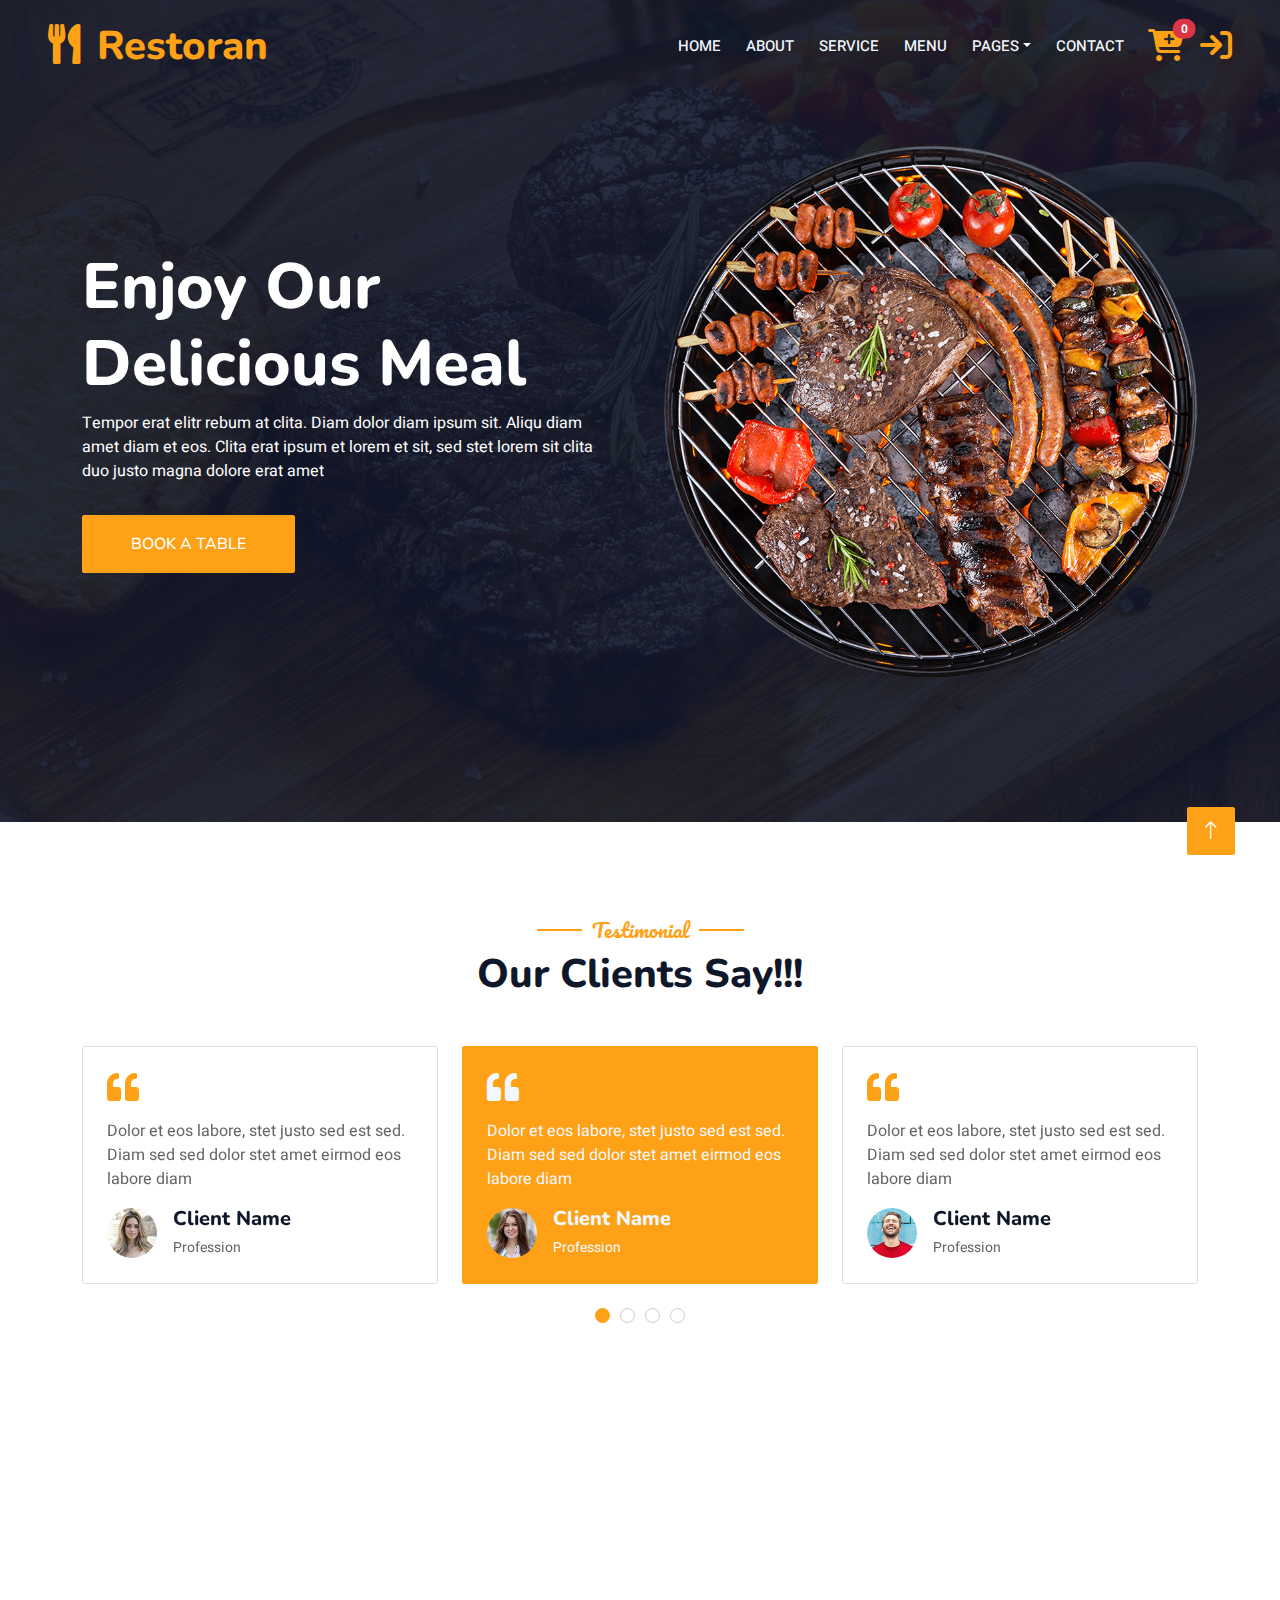
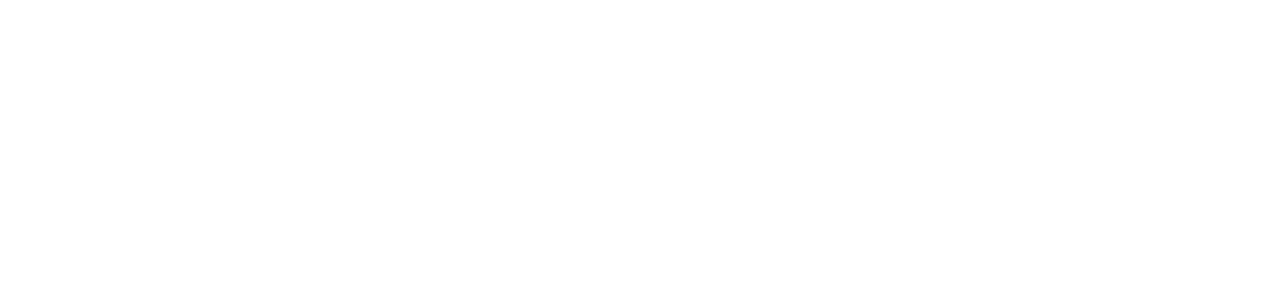
<file: testimonial.html>
<!DOCTYPE html>
<html lang="en">

<head>
    <meta charset="utf-8">
    <title>Testimonial</title>
    <meta content="width=device-width, initial-scale=1.0" name="viewport">
    <meta content="" name="keywords">
    <meta content="" name="description">

    <!-- Favicon -->
    <link rel="shortcut icon" href="img/icons8-no-food-48.png" type="image/x-icon">

    <!-- Font Awsome -->
    <link
    rel="stylesheet"
    href="https://cdnjs.cloudflare.com/ajax/libs/font-awesome/6.5.0/css/all.min.css"
    />

    <!-- Google Web Fonts -->
    <link rel="preconnect" href="https://fonts.googleapis.com">
    <link rel="preconnect" href="https://fonts.gstatic.com" crossorigin>
    <link href="https://fonts.googleapis.com/css2?family=Heebo:wght@400;500;600&family=Nunito:wght@600;700;800&family=Pacifico&display=swap" rel="stylesheet">

    <!-- Icon Font Stylesheet -->
    <link href="https://cdnjs.cloudflare.com/ajax/libs/font-awesome/5.10.0/css/all.min.css" rel="stylesheet">
    <link href="https://cdn.jsdelivr.net/npm/bootstrap-icons@1.4.1/font/bootstrap-icons.css" rel="stylesheet">

    <!-- Libraries Stylesheet -->
    <link href="lib/animate/animate.min.css" rel="stylesheet">
    <link href="lib/owlcarousel/assets/owl.carousel.min.css" rel="stylesheet">
    <link href="lib/tempusdominus/css/tempusdominus-bootstrap-4.min.css" rel="stylesheet" />

    <!-- Customized Bootstrap Stylesheet -->
    <link href="css/bootstrap.min.css" rel="stylesheet">

    <!-- Template Stylesheet -->
    <link href="css/style.css" rel="stylesheet">
</head>

<body>
    <div class="container-xxl bg-white p-0">
        <!-- Spinner Start -->
        <div id="spinner" class="show bg-white position-fixed translate-middle w-100 vh-100 top-50 start-50 d-flex align-items-center justify-content-center">
            <div class="spinner-border text-primary" style="width: 3rem; height: 3rem;" role="status">
                <span class="sr-only">Loading...</span>
            </div>
        </div>
        <!-- Spinner End -->

   <!-- Navbar & Hero Start -->
      <div class="container-xxl position-relative p-0">
        <nav
          class="navbar navbar-expand-lg navbar-dark bg-dark px-4 px-lg-5 py-3 py-lg-0 position-staticy w-100 top-0 z-3"
        >
          <a href="" class="navbar-brand p-0">
            <h1 class="text-primary m-0">
              <i class="fa fa-utensils me-3"></i>Restoran
            </h1>
            <!-- <img src="img/logo.png" alt="Logo"> -->
          </a>
          <button
            class="navbar-toggler"
            type="button"
            data-bs-toggle="collapse"
            data-bs-target="#navbarCollapse"
          >
            <span class="fa fa-bars"></span>
          </button>
          <div class="collapse navbar-collapse" id="navbarCollapse">
            <div class="navbar-nav ms-auto py-0 pe-4">
              <a href="index.html" class="nav-item nav-link ">Home</a>
              <a href="about.html" class="nav-item nav-link">About</a>
              <a href="service.html" class="nav-item nav-link">Service</a>
              <a href="menu.html" class="nav-item nav-link">Menu</a>
              <div class="nav-item dropdown">
                <a
                  href="#"
                  class="nav-link dropdown-toggle"
                  data-bs-toggle="dropdown"
                  >Pages</a
                >
                <div class="dropdown-menu m-0">
                  <a href="booking.html" class="dropdown-item">Booking</a>
                  <a href="team.html" class="dropdown-item">Our Team</a>
                  <a href="testimonial.html" class="dropdown-item active" 
                    >Testimonial</a
                  >
                </div>
              </div>
              <a href="contact.html" class="nav-item nav-link">Contact</a>
            </div>
            <div class="position-relative d-inline-block">
              <a href="./card.html" class="text-decoration-none">
                <i
                  class="fa-solid fa-cart-plus text-primary"
                  style="font-size: 2rem"
                ></i>
                <span
                  class="position-absolute top-0 start-100 translate-middle badge rounded-pill bg-danger"
                  id="cart-count"
                >
                  99+
                  <span class="visually-hidden">items</span>
                </span>
              </a>
            </div>
            <a href="./login.html" class="ms-3" id="logout">
              <i
                class="fa-solid fa-arrow-right-to-bracket"
                style="font-size: 2rem"
              ></i>
            </a>
          </div>
        </nav>

        <div class="container-xxl py-5 bg-dark hero-header mb-5">
          <div class="container my-5 py-5">
            <div class="row align-items-center g-5">
              <div class="col-lg-6 text-center text-lg-start">
                <h1 class="display-3 text-white animated slideInLeft">
                  Enjoy Our<br />Delicious Meal
                </h1>
                <p class="text-white animated slideInLeft mb-4 pb-2">
                  Tempor erat elitr rebum at clita. Diam dolor diam ipsum sit.
                  Aliqu diam amet diam et eos. Clita erat ipsum et lorem et sit,
                  sed stet lorem sit clita duo justo magna dolore erat amet
                </p>
                <a
                  href=""
                  class="btn btn-primary py-sm-3 px-sm-5 me-3 animated slideInLeft"
                  >Book A Table</a
                >
              </div>
              <div class="col-lg-6 text-center text-lg-end overflow-hidden">
                <img class="img-fluid" src="img/hero.png" alt="" />
              </div>
            </div>
          </div>
        </div>
      </div>
      <!-- Navbar & Hero End -->


        <!-- Testimonial Start -->
        <div class="container-xxl py-5 wow fadeInUp" data-wow-delay="0.1s">
            <div class="container">
                <div class="text-center">
                    <h5 class="section-title ff-secondary text-center text-primary fw-normal">Testimonial</h5>
                    <h1 class="mb-5">Our Clients Say!!!</h1>
                </div>
                <div class="owl-carousel testimonial-carousel">
                    <div class="testimonial-item bg-transparent border rounded p-4">
                        <i class="fa fa-quote-left fa-2x text-primary mb-3"></i>
                        <p>Dolor et eos labore, stet justo sed est sed. Diam sed sed dolor stet amet eirmod eos labore diam</p>
                        <div class="d-flex align-items-center">
                            <img class="img-fluid flex-shrink-0 rounded-circle" src="img/testimonial-1.jpg" style="width: 50px; height: 50px;">
                            <div class="ps-3">
                                <h5 class="mb-1">Client Name</h5>
                                <small>Profession</small>
                            </div>
                        </div>
                    </div>
                    <div class="testimonial-item bg-transparent border rounded p-4">
                        <i class="fa fa-quote-left fa-2x text-primary mb-3"></i>
                        <p>Dolor et eos labore, stet justo sed est sed. Diam sed sed dolor stet amet eirmod eos labore diam</p>
                        <div class="d-flex align-items-center">
                            <img class="img-fluid flex-shrink-0 rounded-circle" src="img/testimonial-2.jpg" style="width: 50px; height: 50px;">
                            <div class="ps-3">
                                <h5 class="mb-1">Client Name</h5>
                                <small>Profession</small>
                            </div>
                        </div>
                    </div>
                    <div class="testimonial-item bg-transparent border rounded p-4">
                        <i class="fa fa-quote-left fa-2x text-primary mb-3"></i>
                        <p>Dolor et eos labore, stet justo sed est sed. Diam sed sed dolor stet amet eirmod eos labore diam</p>
                        <div class="d-flex align-items-center">
                            <img class="img-fluid flex-shrink-0 rounded-circle" src="img/testimonial-3.jpg" style="width: 50px; height: 50px;">
                            <div class="ps-3">
                                <h5 class="mb-1">Client Name</h5>
                                <small>Profession</small>
                            </div>
                        </div>
                    </div>
                    <div class="testimonial-item bg-transparent border rounded p-4">
                        <i class="fa fa-quote-left fa-2x text-primary mb-3"></i>
                        <p>Dolor et eos labore, stet justo sed est sed. Diam sed sed dolor stet amet eirmod eos labore diam</p>
                        <div class="d-flex align-items-center">
                            <img class="img-fluid flex-shrink-0 rounded-circle" src="img/testimonial-4.jpg" style="width: 50px; height: 50px;">
                            <div class="ps-3">
                                <h5 class="mb-1">Client Name</h5>
                                <small>Profession</small>
                            </div>
                        </div>
                    </div>
                </div>
            </div>
        </div>
        <!-- Testimonial End -->
        

        <!-- Footer Start -->
        <div class="container-fluid bg-dark text-light footer pt-5 mt-5 wow fadeIn" data-wow-delay="0.1s">
            <div class="container py-5">
                <div class="row g-5">
                    <div class="col-lg-3 col-md-6">
                        <h4 class="section-title ff-secondary text-start text-primary fw-normal mb-4">Company</h4>
                        <a class="btn btn-link" href="">About Us</a>
                        <a class="btn btn-link" href="">Contact Us</a>
                        <a class="btn btn-link" href="">Reservation</a>
                        <a class="btn btn-link" href="">Privacy Policy</a>
                        <a class="btn btn-link" href="">Terms & Condition</a>
                    </div>
                    <div class="col-lg-3 col-md-6">
                        <h4 class="section-title ff-secondary text-start text-primary fw-normal mb-4">Contact</h4>
                        <p class="mb-2"><i class="fa fa-map-marker-alt me-3"></i>123 Street, New York, USA</p>
                        <p class="mb-2"><i class="fa fa-phone-alt me-3"></i>+012 345 67890</p>
                        <p class="mb-2"><i class="fa fa-envelope me-3"></i>info@example.com</p>
                        <div class="d-flex pt-2">
                            <a class="btn btn-outline-light btn-social" href=""><i class="fab fa-twitter"></i></a>
                            <a class="btn btn-outline-light btn-social" href=""><i class="fab fa-facebook-f"></i></a>
                            <a class="btn btn-outline-light btn-social" href=""><i class="fab fa-youtube"></i></a>
                            <a class="btn btn-outline-light btn-social" href=""><i class="fab fa-linkedin-in"></i></a>
                        </div>
                    </div>
                    <div class="col-lg-3 col-md-6">
                        <h4 class="section-title ff-secondary text-start text-primary fw-normal mb-4">Opening</h4>
                        <h5 class="text-light fw-normal">Monday - Saturday</h5>
                        <p>09AM - 09PM</p>
                        <h5 class="text-light fw-normal">Sunday</h5>
                        <p>10AM - 08PM</p>
                    </div>
                    <div class="col-lg-3 col-md-6">
                        <h4 class="section-title ff-secondary text-start text-primary fw-normal mb-4">Newsletter</h4>
                        <p>Dolor amet sit justo amet elitr clita ipsum elitr est.</p>
                        <div class="position-relative mx-auto" style="max-width: 400px;">
                            <input class="form-control border-primary w-100 py-3 ps-4 pe-5" type="text" placeholder="Your email">
                            <button type="button" class="btn btn-primary py-2 position-absolute top-0 end-0 mt-2 me-2">SignUp</button>
                        </div>
                    </div>
                </div>
            </div>
            <div class="container">
                <div class="copyright">
                    <div class="row">
                        <div class="col-md-6 text-center text-md-start mb-3 mb-md-0">
                            &copy; <a class="border-bottom" href="#">Your Site Name</a>, All Right Reserved. 
							
							<!--/*** This template is free as long as you keep the footer author’s credit link/attribution link/backlink. If you'd like to use the template without the footer author’s credit link/attribution link/backlink, you can purchase the Credit Removal License from "https://htmlcodex.com/credit-removal". Thank you for your support. ***/-->
							Designed By <a class="border-bottom" href="https://htmlcodex.com">HTML Codex</a><br><br>
                            Distributed By <a class="border-bottom" href="https://themewagon.com" target="_blank">ThemeWagon</a>
                        </div>
                        <div class="col-md-6 text-center text-md-end">
                            <div class="footer-menu">
                                <a href="">Home</a>
                                <a href="">Cookies</a>
                                <a href="">Help</a>
                                <a href="">FQAs</a>
                            </div>
                        </div>
                    </div>
                </div>
            </div>
        </div>
        <!-- Footer End -->


        <!-- Back to Top -->
        <a href="#" class="btn btn-lg btn-primary btn-lg-square back-to-top"><i class="bi bi-arrow-up"></i></a>
    </div>

    <!-- JavaScript Libraries -->
    <script src="https://code.jquery.com/jquery-3.4.1.min.js"></script>
    <script src="https://cdn.jsdelivr.net/npm/bootstrap@5.0.0/dist/js/bootstrap.bundle.min.js"></script>
    <script src="lib/wow/wow.min.js"></script>
    <script src="lib/easing/easing.min.js"></script>
    <script src="lib/waypoints/waypoints.min.js"></script>
    <script src="lib/counterup/counterup.min.js"></script>
    <script src="lib/owlcarousel/owl.carousel.min.js"></script>
    <script src="lib/tempusdominus/js/moment.min.js"></script>
    <script src="lib/tempusdominus/js/moment-timezone.min.js"></script>
    <script src="lib/tempusdominus/js/tempusdominus-bootstrap-4.min.js"></script>

    <!-- Template Javascript -->
    <script src="js/main.js"></script>
</body>

</html>
</file>
<file: css/style.css>
/********** Template CSS **********/
:root {
    --primary: #FEA116;
    --light: #F1F8FF;
    --dark: #0F172B;
}

.ff-secondary {
    font-family: 'Pacifico', cursive;
}

.fw-medium {
    font-weight: 600 !important;
}

.fw-semi-bold {
    font-weight: 700 !important;
}

.back-to-top {
    position: fixed;
    display: none;
    right: 45px;
    bottom: 45px;
    z-index: 99;
}


/*** Spinner ***/
#spinner {
    opacity: 0;
    visibility: hidden;
    transition: opacity .5s ease-out, visibility 0s linear .5s;
    z-index: 99999;
}

#spinner.show {
    transition: opacity .5s ease-out, visibility 0s linear 0s;
    visibility: visible;
    opacity: 1;
}


/*** Button ***/
.btn {
    font-family: 'Nunito', sans-serif;
    font-weight: 500;
    text-transform: uppercase;
    transition: .5s;
}

.btn.btn-primary,
.btn.btn-secondary {
    color: #FFFFFF;
}

.btn-square {
    width: 38px;
    height: 38px;
}

.btn-sm-square {
    width: 32px;
    height: 32px;
}

.btn-lg-square {
    width: 48px;
    height: 48px;
}

.btn-square,
.btn-sm-square,
.btn-lg-square {
    padding: 0;
    display: flex;
    align-items: center;
    justify-content: center;
    font-weight: normal;
    border-radius: 2px;
}


/*** Navbar ***/
.navbar-dark .navbar-nav .nav-link {
    position: relative;
    margin-left: 25px;
    padding: 35px 0;
    font-size: 15px;
    color: var(--light) !important;
    text-transform: uppercase;
    font-weight: 500;
    outline: none;
    transition: .5s;
}

.sticky-top.navbar-dark .navbar-nav .nav-link {
    padding: 20px 0;
}

.navbar-dark .navbar-nav .nav-link:hover,
.navbar-dark .navbar-nav .nav-link.active {
    color: var(--primary) !important;
}

.navbar-dark .navbar-brand img {
    max-height: 60px;
    transition: .5s;
}

.sticky-top.navbar-dark .navbar-brand img {
    max-height: 45px;
}

@media (max-width: 991.98px) {
    .sticky-top.navbar-dark {
        position: relative;
    }

    .navbar-dark .navbar-collapse {
        margin-top: 15px;
        border-top: 1px solid rgba(255, 255, 255, .1)
    }

    .navbar-dark .navbar-nav .nav-link,
    .sticky-top.navbar-dark .navbar-nav .nav-link {
        padding: 10px 0;
        margin-left: 0;
    }

    .navbar-dark .navbar-brand img {
        max-height: 45px;
    }
}

@media (min-width: 992px) {
    .navbar-dark {
        position: absolute;
        width: 100%;
        top: 0;
        left: 0;
        z-index: 999;
        background: transparent !important;
    }
    
    .sticky-top.navbar-dark {
        position: fixed;
        background: var(--dark) !important;
    }
}


/*** Hero Header ***/
.hero-header {
    background: linear-gradient(rgba(15, 23, 43, .9), rgba(15, 23, 43, .9)), url(../img/bg-hero.jpg);
    background-position: center center;
    background-repeat: no-repeat;
    background-size: cover;
}

.hero-header img {
    animation: imgRotate 50s linear infinite;
}

@keyframes imgRotate { 
    100% { 
        transform: rotate(360deg); 
    } 
}

.breadcrumb-item + .breadcrumb-item::before {
    color: rgba(255, 255, 255, .5);
}


/*** Section Title ***/
.section-title {
    position: relative;
    display: inline-block;
}

.section-title::before {
    position: absolute;
    content: "";
    width: 45px;
    height: 2px;
    top: 50%;
    left: -55px;
    margin-top: -1px;
    background: var(--primary);
}

.section-title::after {
    position: absolute;
    content: "";
    width: 45px;
    height: 2px;
    top: 50%;
    right: -55px;
    margin-top: -1px;
    background: var(--primary);
}

.section-title.text-start::before,
.section-title.text-end::after {
    display: none;
}


/*** Service ***/
.service-item {
    box-shadow: 0 0 45px rgba(0, 0, 0, .08);
    transition: .5s;
}

.service-item:hover {
    background: var(--primary);
}

.service-item * {
    transition: .5s;
}

.service-item:hover * {
    color: var(--light) !important;
}


/*** Food Menu ***/
.nav-pills .nav-item .active {
    border-bottom: 2px solid var(--primary);
}


/*** Youtube Video ***/
.video {
    position: relative;
    height: 100%;
    min-height: 500px;
    background: linear-gradient(rgba(15, 23, 43, .1), rgba(15, 23, 43, .1)), url(../img/video.jpg);
    background-position: center center;
    background-repeat: no-repeat;
    background-size: cover;
}

.video .btn-play {
    position: absolute;
    z-index: 3;
    top: 50%;
    left: 50%;
    transform: translateX(-50%) translateY(-50%);
    box-sizing: content-box;
    display: block;
    width: 32px;
    height: 44px;
    border-radius: 50%;
    border: none;
    outline: none;
    padding: 18px 20px 18px 28px;
}

.video .btn-play:before {
    content: "";
    position: absolute;
    z-index: 0;
    left: 50%;
    top: 50%;
    transform: translateX(-50%) translateY(-50%);
    display: block;
    width: 100px;
    height: 100px;
    background: var(--primary);
    border-radius: 50%;
    animation: pulse-border 1500ms ease-out infinite;
}

.video .btn-play:after {
    content: "";
    position: absolute;
    z-index: 1;
    left: 50%;
    top: 50%;
    transform: translateX(-50%) translateY(-50%);
    display: block;
    width: 100px;
    height: 100px;
    background: var(--primary);
    border-radius: 50%;
    transition: all 200ms;
}

.video .btn-play img {
    position: relative;
    z-index: 3;
    max-width: 100%;
    width: auto;
    height: auto;
}

.video .btn-play span {
    display: block;
    position: relative;
    z-index: 3;
    width: 0;
    height: 0;
    border-left: 32px solid var(--dark);
    border-top: 22px solid transparent;
    border-bottom: 22px solid transparent;
}

@keyframes pulse-border {
    0% {
        transform: translateX(-50%) translateY(-50%) translateZ(0) scale(1);
        opacity: 1;
    }

    100% {
        transform: translateX(-50%) translateY(-50%) translateZ(0) scale(1.5);
        opacity: 0;
    }
}

#videoModal {
    z-index: 99999;
}

#videoModal .modal-dialog {
    position: relative;
    max-width: 800px;
    margin: 60px auto 0 auto;
}

#videoModal .modal-body {
    position: relative;
    padding: 0px;
}

#videoModal .close {
    position: absolute;
    width: 30px;
    height: 30px;
    right: 0px;
    top: -30px;
    z-index: 999;
    font-size: 30px;
    font-weight: normal;
    color: #FFFFFF;
    background: #000000;
    opacity: 1;
}


/*** Team ***/
.team-item {
    box-shadow: 0 0 45px rgba(0, 0, 0, .08);
    height: calc(100% - 38px);
    transition: .5s;
}

.team-item img {
    transition: .5s;
}

.team-item:hover img {
    transform: scale(1.1);
}

.team-item:hover {
    height: 100%;
}

.team-item .btn {
    border-radius: 38px 38px 0 0;
}


/*** Testimonial ***/
.testimonial-carousel .owl-item .testimonial-item,
.testimonial-carousel .owl-item.center .testimonial-item * {
    transition: .5s;
}

.testimonial-carousel .owl-item.center .testimonial-item {
    background: var(--primary) !important;
    border-color: var(--primary) !important;
}

.testimonial-carousel .owl-item.center .testimonial-item * {
    color: var(--light) !important;
}

.testimonial-carousel .owl-dots {
    margin-top: 24px;
    display: flex;
    align-items: flex-end;
    justify-content: center;
}

.testimonial-carousel .owl-dot {
    position: relative;
    display: inline-block;
    margin: 0 5px;
    width: 15px;
    height: 15px;
    border: 1px solid #CCCCCC;
    border-radius: 15px;
    transition: .5s;
}

.testimonial-carousel .owl-dot.active {
    background: var(--primary);
    border-color: var(--primary);
}


/*** Footer ***/
.footer .btn.btn-social {
    margin-right: 5px;
    width: 35px;
    height: 35px;
    display: flex;
    align-items: center;
    justify-content: center;
    color: var(--light);
    border: 1px solid #FFFFFF;
    border-radius: 35px;
    transition: .3s;
}

.footer .btn.btn-social:hover {
    color: var(--primary);
}

.footer .btn.btn-link {
    display: block;
    margin-bottom: 5px;
    padding: 0;
    text-align: left;
    color: #FFFFFF;
    font-size: 15px;
    font-weight: normal;
    text-transform: capitalize;
    transition: .3s;
}

.footer .btn.btn-link::before {
    position: relative;
    content: "\f105";
    font-family: "Font Awesome 5 Free";
    font-weight: 900;
    margin-right: 10px;
}

.footer .btn.btn-link:hover {
    letter-spacing: 1px;
    box-shadow: none;
}

.footer .copyright {
    padding: 25px 0;
    font-size: 15px;
    border-top: 1px solid rgba(256, 256, 256, .1);
}

.footer .copyright a {
    color: var(--light);
}

.footer .footer-menu a {
    margin-right: 15px;
    padding-right: 15px;
    border-right: 1px solid rgba(255, 255, 255, .1);
}

.footer .footer-menu a:last-child {
    margin-right: 0;
    padding-right: 0;
    border-right: none;
}
.fa-plus {
    width: 25px;
    height: 25px;
    border: 2px solid #FEA116;
    border-radius: 50%;
    display: flex;
    align-items: center;
    justify-content: center;
    background-color: transparent;
    transition: all 0.3s ease;
    
}

.fa-plus:hover {
    background-color: #FEA116;
    color: white !important;
    transform: rotate(90deg);
}





/* nav */


@media (max-width: 992px) {
    .navbar {
        position: fixed !important;
        background: var(--dark) !important;
        z-index: 888;
    }
}
</file>
<file: css/login.css>
body {
  background-color: #0f172b;
}
h1 {
  color: #fea116;
}
.login {
  box-shadow: -5px 2px 54px -9px rgba(254, 161, 22, 0.556);
  background-color: #ffffff;
  width: 65%;
  border-radius: 50px;
}

.form-control {
  border-radius: 4px;
  background-color: transparent;
  border-color: #fff;
  color: black;
  border: 2px #fea116 solid;
}
.form-control::placeholder {
  color: #ccc;
}
.form-control:focus {
  color: black;
  background-color: transparent;
  border-color: #fea116;
  outline: 0;
  box-shadow: none;
}
.main-btn {
  color: #fea116;
  border-color: #fea116;
  background-color: transparent;
  outline: 0;
  display: block;
  width: 100%;
}
.main-btn:hover {
  border-color: #fea116;
  background-color: #fea116;
}
.register:hover {
  text-decoration: underline !important;
}
.box-shadow {
  box-shadow: -5px 2px 54px -9px rgba(0, 0, 0, 1);
}

@media screen and (max-width: 1020px) {
  .login {
    width: 100%;
  }
}
</file>
